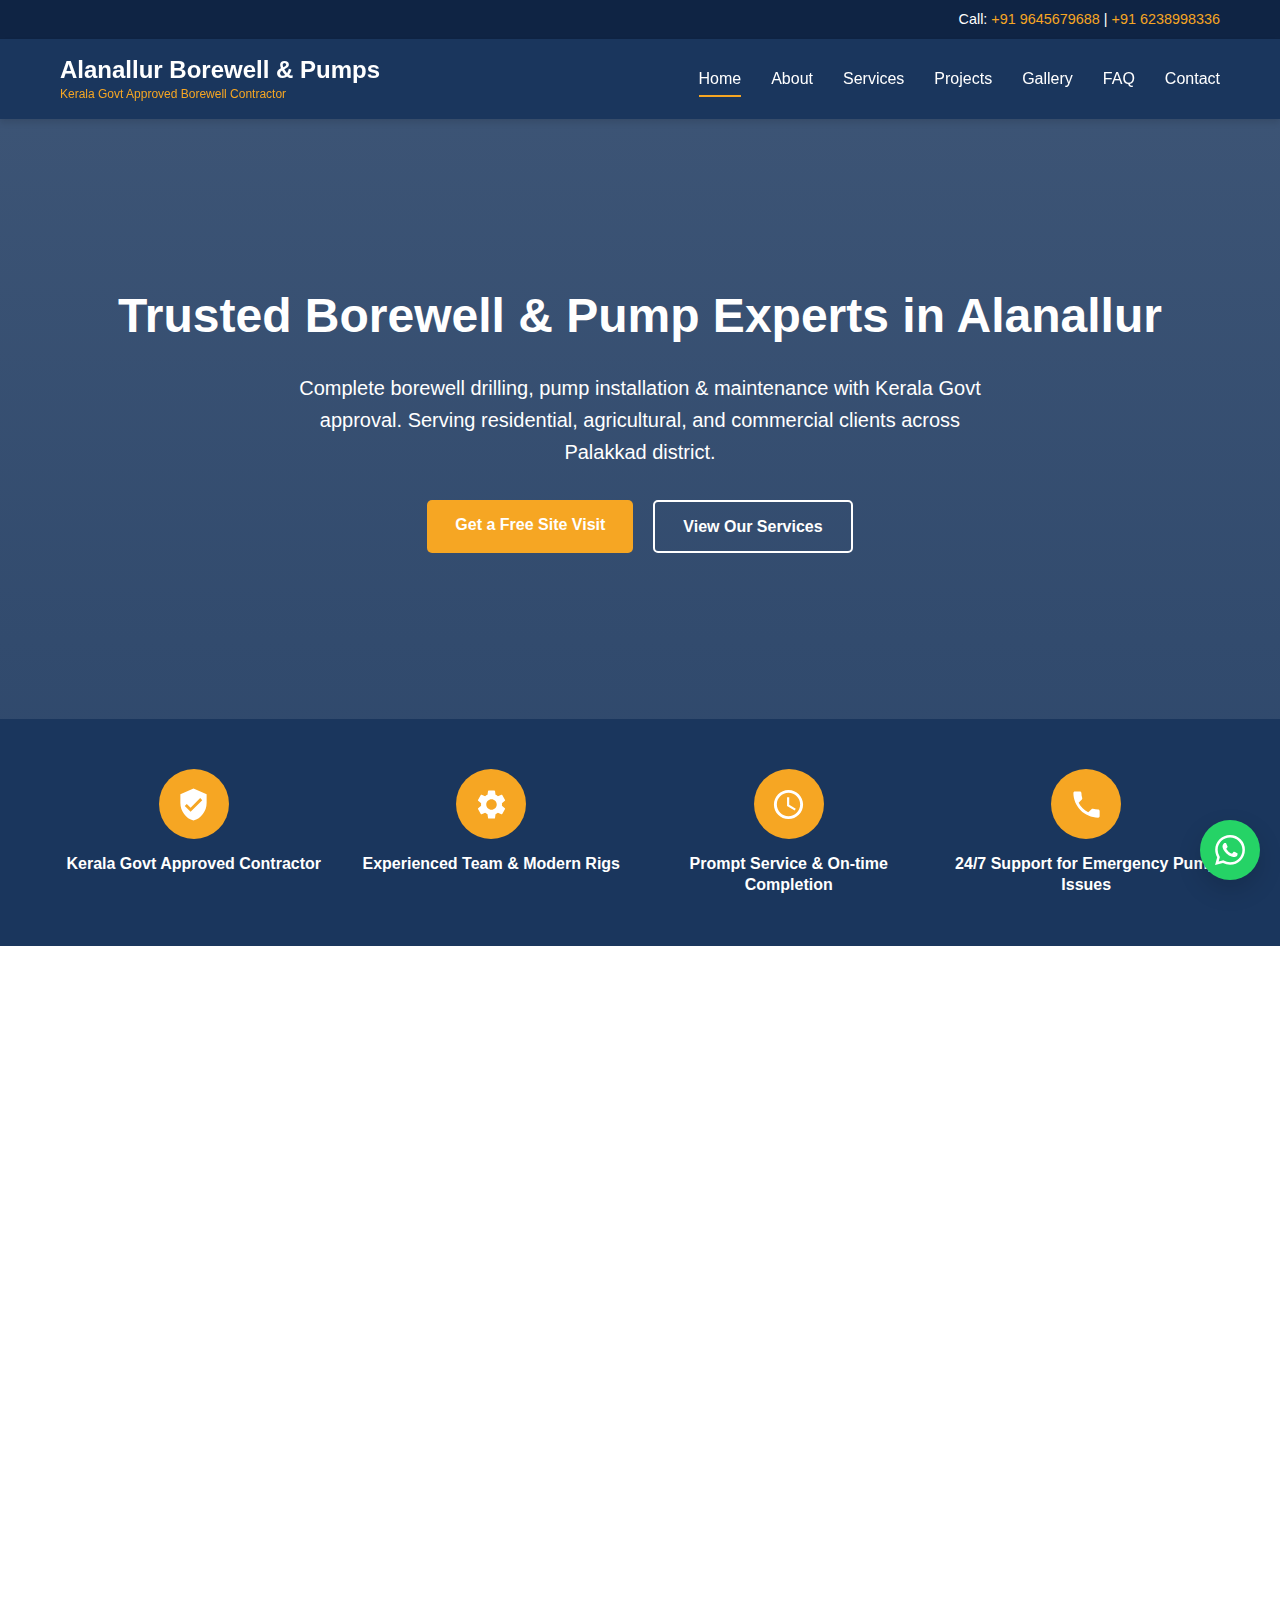
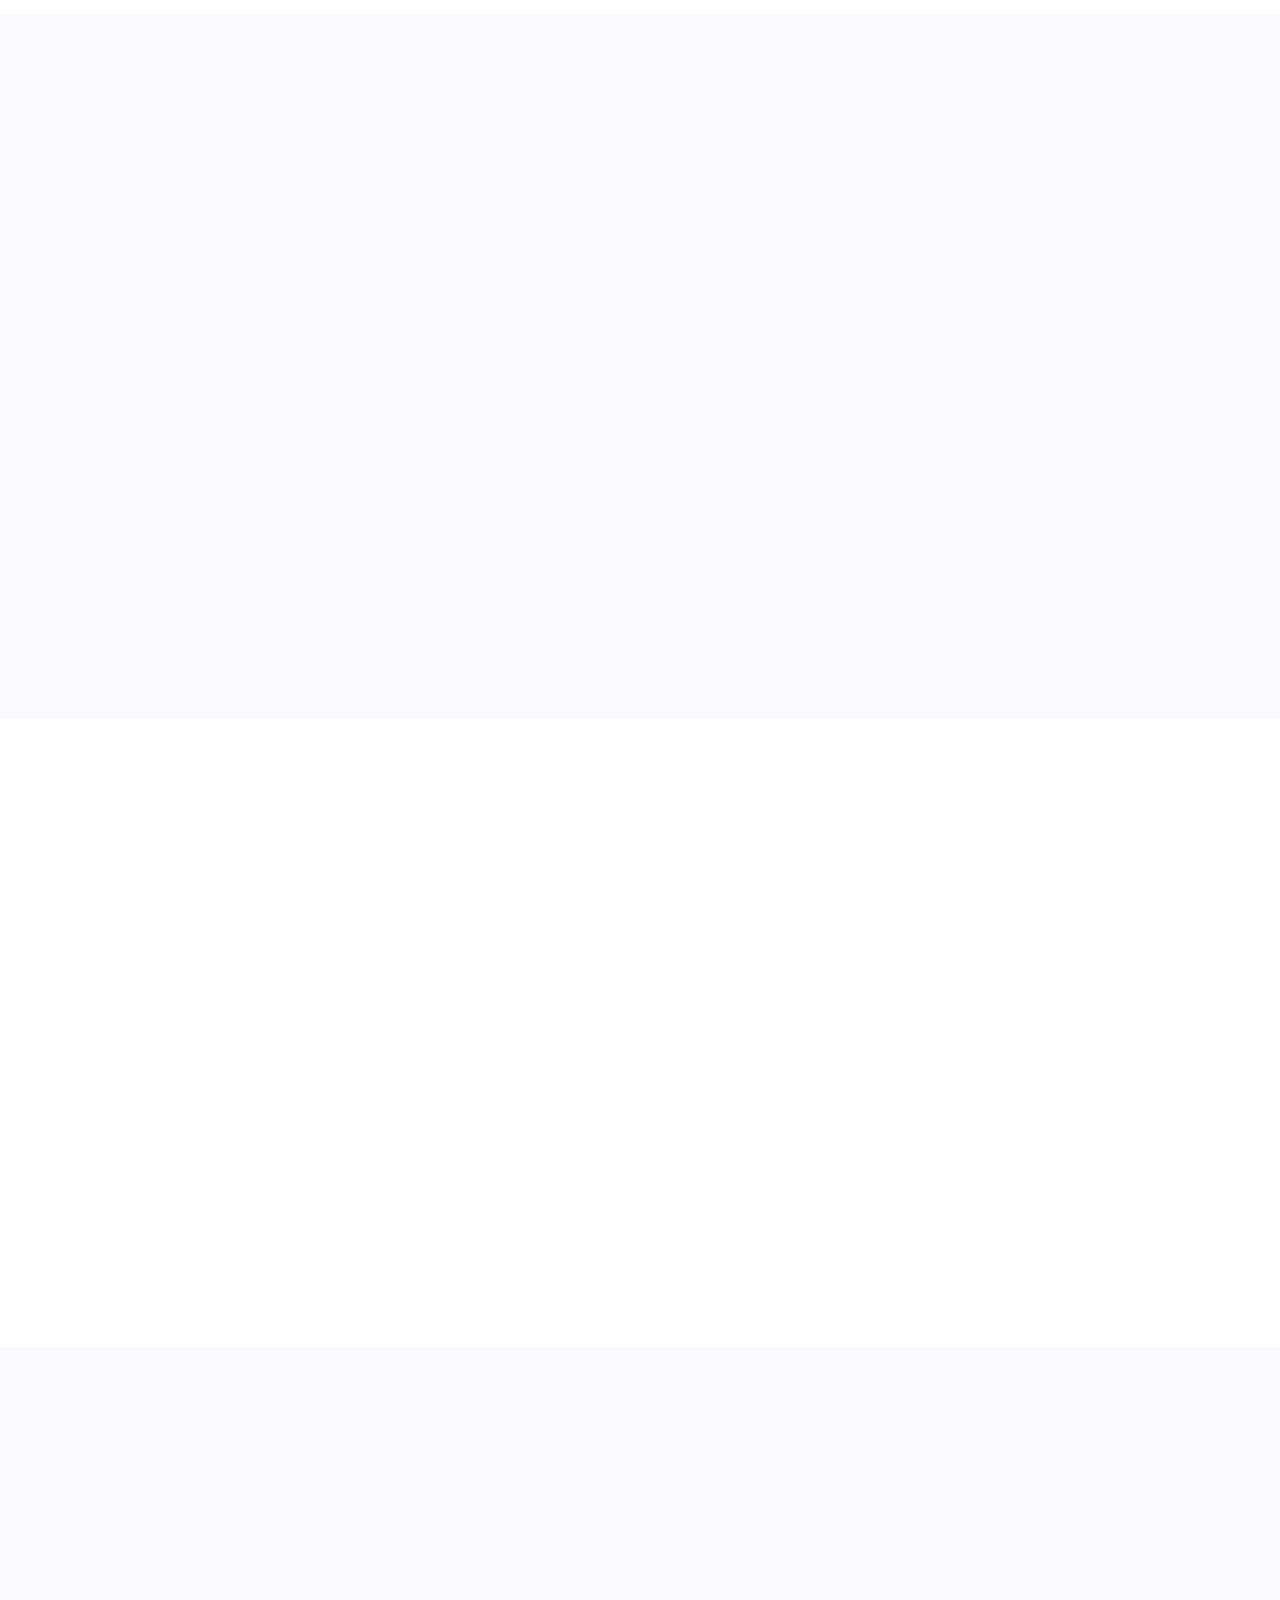
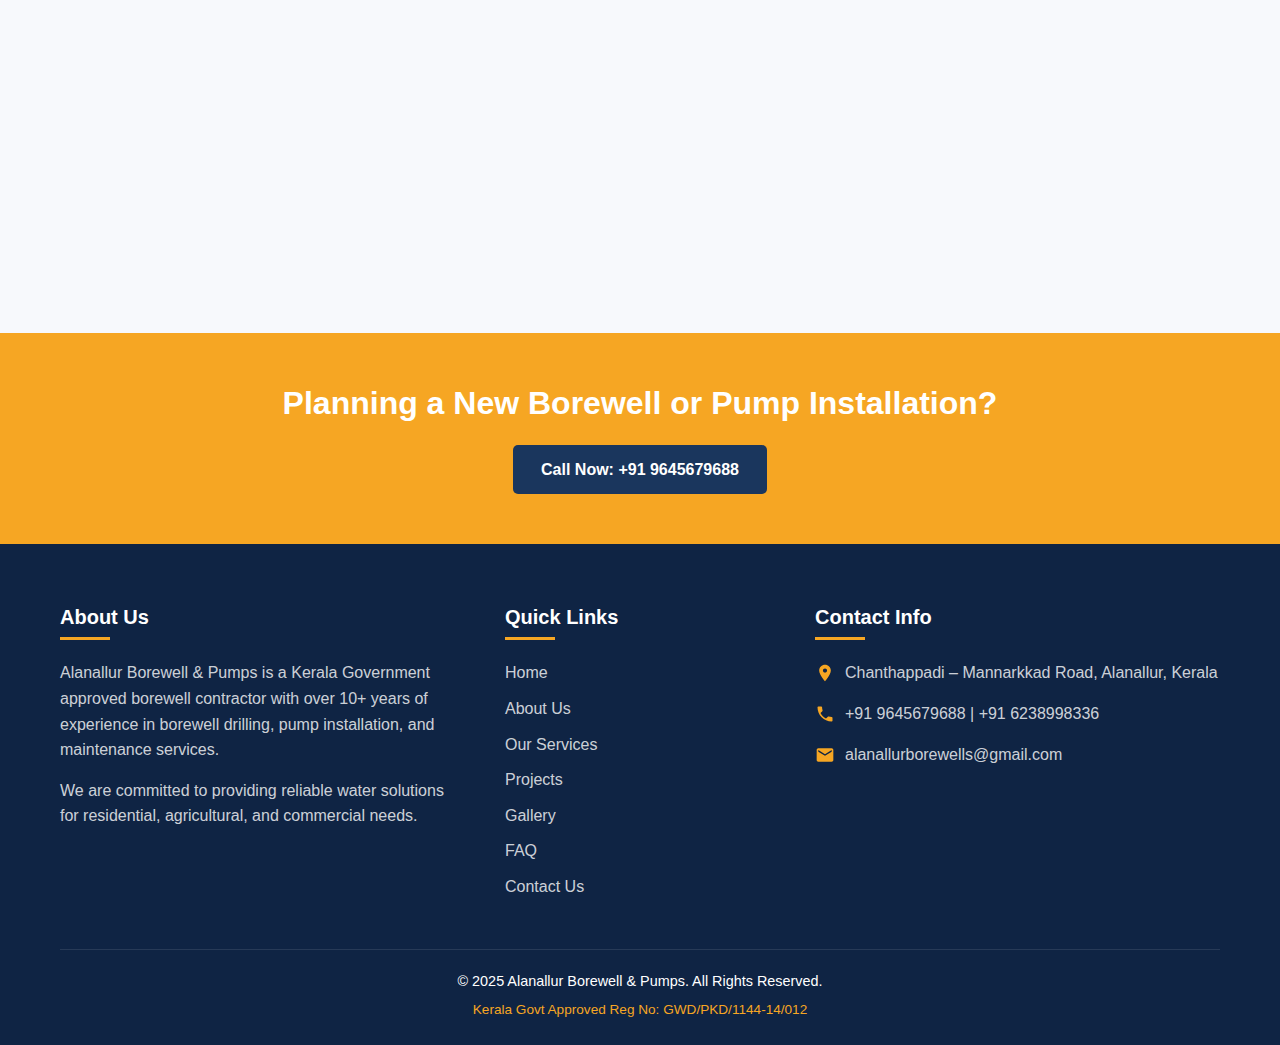
<file: index.html>
<!DOCTYPE html>
<html lang="en">
<head>
    <meta charset="UTF-8">
    <meta name="viewport" content="width=device-width, initial-scale=1.0">
    <meta name="google-site-verification" content="ABC123xyz..." />
    <title>Alanallur Borewell & Pumps | Trusted Borewell & Pump Experts in Alanallur, Kerala</title>
    <meta name="description" content="Kerala Govt Approved borewell drilling and pump installation services in Alanallur, Mannarkkad, Palakkad. Over 10+ years of experience in submersible pumps, motor repair, and maintenance.">
    <meta property="og:title" content="Alanallur Borewell & Pumps | Reliable Borewell Solutions">
    <meta property="og:description" content="Complete borewell drilling, pump installation & maintenance with Kerala Govt approval. Serving Alanallur, Mannarkkad, and Palakkad regions.">
    <meta property="og:type" content="website">
    <meta property="og:url" content="https://alanallurborewells.com">
    <link rel="stylesheet" href="styles.css">
</head>
<body>
    <!-- Top Bar -->
    <div class="top-bar">
        <div class="container">
            <span>Call: <a href="tel:+919645679688">+91 9645679688</a> | <a href="tel:+916238998336">+91 6238998336</a></span>
        </div>
    </div>

    <!-- Header -->
    <header>
        <div class="container">
            <div class="header-main">
                <div class="logo">
                    <h1>Alanallur Borewell & Pumps</h1>
                    <span>Kerala Govt Approved Borewell Contractor</span>
                </div>
                <nav class="nav-menu">
                    <a href="index.html" class="active">Home</a>
                    <a href="about.html">About</a>
                    <a href="services.html">Services</a>
                    <a href="projects.html">Projects</a>
                    <a href="gallery.html">Gallery</a>
                    <a href="faq.html">FAQ</a>
                    <a href="contact.html">Contact</a>
                </nav>
                <div class="hamburger">
                    <span></span>
                    <span></span>
                    <span></span>
                </div>
            </div>
        </div>
    </header>

    <!-- Hero Section -->
    <section class="hero">
        <div class="container">
            <h1 class="fade-in">Trusted Borewell & Pump Experts in Alanallur</h1>
            <p class="fade-in">Complete borewell drilling, pump installation & maintenance with Kerala Govt approval. Serving residential, agricultural, and commercial clients across Palakkad district.</p>
            <div class="hero-buttons fade-in">
                <a href="contact.html" class="btn btn-primary">Get a Free Site Visit</a>
                <a href="services.html" class="btn btn-secondary">View Our Services</a>
            </div>
        </div>
    </section>

    <!-- Highlights / Badges -->
    <section class="highlights">
        <div class="container">
            <div class="highlights-grid">
                <div class="highlight-item fade-in">
                    <div class="highlight-icon">
                        <svg viewBox="0 0 24 24"><path d="M12 1L3 5v6c0 5.55 3.84 10.74 9 12 5.16-1.26 9-6.45 9-12V5l-9-4zm-2 16l-4-4 1.41-1.41L10 14.17l6.59-6.59L18 9l-8 8z"/></svg>
                    </div>
                    <h4>Kerala Govt Approved Contractor</h4>
                </div>
                <div class="highlight-item fade-in">
                    <div class="highlight-icon">
                        <svg viewBox="0 0 24 24"><path d="M19.14 12.94c.04-.31.06-.63.06-.94 0-.31-.02-.63-.06-.94l2.03-1.58c.18-.14.23-.41.12-.61l-1.92-3.32c-.12-.22-.37-.29-.59-.22l-2.39.96c-.5-.38-1.03-.7-1.62-.94l-.36-2.54c-.04-.24-.24-.41-.48-.41h-3.84c-.24 0-.43.17-.47.41l-.36 2.54c-.59.24-1.13.57-1.62.94l-2.39-.96c-.22-.08-.47 0-.59.22L2.74 8.87c-.12.21-.08.47.12.61l2.03 1.58c-.04.31-.06.63-.06.94s.02.63.06.94l-2.03 1.58c-.18.14-.23.41-.12.61l1.92 3.32c.12.22.37.29.59.22l2.39-.96c.5.38 1.03.7 1.62.94l.36 2.54c.05.24.24.41.48.41h3.84c.24 0 .44-.17.47-.41l.36-2.54c.59-.24 1.13-.56 1.62-.94l2.39.96c.22.08.47 0 .59-.22l1.92-3.32c.12-.22.07-.47-.12-.61l-2.01-1.58zM12 15.6c-1.98 0-3.6-1.62-3.6-3.6s1.62-3.6 3.6-3.6 3.6 1.62 3.6 3.6-1.62 3.6-3.6 3.6z"/></svg>
                    </div>
                    <h4>Experienced Team & Modern Rigs</h4>
                </div>
                <div class="highlight-item fade-in">
                    <div class="highlight-icon">
                        <svg viewBox="0 0 24 24"><path d="M11.99 2C6.47 2 2 6.48 2 12s4.47 10 9.99 10C17.52 22 22 17.52 22 12S17.52 2 11.99 2zM12 20c-4.42 0-8-3.58-8-8s3.58-8 8-8 8 3.58 8 8-3.58 8-8 8zm.5-13H11v6l5.25 3.15.75-1.23-4.5-2.67z"/></svg>
                    </div>
                    <h4>Prompt Service & On-time Completion</h4>
                </div>
                <div class="highlight-item fade-in">
                    <div class="highlight-icon">
                        <svg viewBox="0 0 24 24"><path d="M6.62 10.79c1.44 2.83 3.76 5.14 6.59 6.59l2.2-2.2c.27-.27.67-.36 1.02-.24 1.12.37 2.33.57 3.57.57.55 0 1 .45 1 1V20c0 .55-.45 1-1 1-9.39 0-17-7.61-17-17 0-.55.45-1 1-1h3.5c.55 0 1 .45 1 1 0 1.25.2 2.45.57 3.57.11.35.03.74-.25 1.02l-2.2 2.2z"/></svg>
                    </div>
                    <h4>24/7 Support for Emergency Pump Issues</h4>
                </div>
            </div>
        </div>
    </section>

    <!-- Services Summary -->
    <section class="services-section">
        <div class="container">
            <div class="section-title fade-in">
                <h2>Our Services</h2>
                <p>Comprehensive borewell and pump solutions for all your water needs</p>
            </div>
            <div class="services-grid">
                <div class="service-card fade-in">
                    <div class="service-icon">
                        <svg viewBox="0 0 24 24"><path d="M12 2C6.48 2 2 6.48 2 12s4.48 10 10 10 10-4.48 10-10S17.52 2 12 2zm-1 17.93c-3.95-.49-7-3.85-7-7.93 0-.62.08-1.21.21-1.79L9 15v1c0 1.1.9 2 2 2v1.93zm6.9-2.54c-.26-.81-1-1.39-1.9-1.39h-1v-3c0-.55-.45-1-1-1H8v-2h2c.55 0 1-.45 1-1V7h2c1.1 0 2-.9 2-2v-.41c2.93 1.19 5 4.06 5 7.41 0 2.08-.8 3.97-2.1 5.39z"/></svg>
                    </div>
                    <h3>Borewell Drilling</h3>
                    <p>Professional drilling services for all soil types and depths using modern borewell rigs.</p>
                    <a href="services.html" class="btn btn-outline btn-small">Learn More</a>
                </div>
                <div class="service-card fade-in">
                    <div class="service-icon">
                        <svg viewBox="0 0 24 24"><path d="M17 16.99c-1.35 0-2.2.42-2.95.8-.65.33-1.18.6-2.05.6-.9 0-1.4-.25-2.05-.6-.75-.38-1.57-.8-2.95-.8s-2.2.42-2.95.8c-.65.33-1.17.6-2.05.6v1.95c1.35 0 2.2-.42 2.95-.8.65-.33 1.17-.6 2.05-.6s1.4.25 2.05.6c.75.38 1.57.8 2.95.8s2.2-.42 2.95-.8c.65-.33 1.18-.6 2.05-.6.9 0 1.4.25 2.05.6.75.38 1.58.8 2.95.8v-1.95c-.9 0-1.4-.25-2.05-.6-.75-.38-1.6-.8-2.95-.8zm0-4.45c-1.35 0-2.2.43-2.95.8-.65.32-1.18.6-2.05.6-.9 0-1.4-.25-2.05-.6-.75-.38-1.57-.8-2.95-.8s-2.2.43-2.95.8c-.65.32-1.17.6-2.05.6v1.95c1.35 0 2.2-.43 2.95-.8.65-.35 1.15-.6 2.05-.6s1.4.25 2.05.6c.75.38 1.57.8 2.95.8s2.2-.43 2.95-.8c.65-.35 1.15-.6 2.05-.6s1.4.25 2.05.6c.75.38 1.58.8 2.95.8v-1.95c-.9 0-1.4-.25-2.05-.6-.75-.38-1.6-.8-2.95-.8zm2.95-8.08c-.75-.38-1.58-.8-2.95-.8s-2.2.42-2.95.8c-.65.32-1.18.6-2.05.6-.9 0-1.4-.25-2.05-.6-.75-.37-1.57-.8-2.95-.8s-2.2.42-2.95.8c-.65.33-1.17.6-2.05.6v1.93c1.35 0 2.2-.43 2.95-.8.65-.33 1.17-.6 2.05-.6s1.4.25 2.05.6c.75.38 1.57.8 2.95.8s2.2-.43 2.95-.8c.65-.32 1.18-.6 2.05-.6.9 0 1.4.25 2.05.6.75.38 1.58.8 2.95.8V5.04c-.9 0-1.4-.25-2.05-.58zM17 8.09c-1.35 0-2.2.43-2.95.8-.65.35-1.15.6-2.05.6s-1.4-.25-2.05-.6c-.75-.38-1.57-.8-2.95-.8s-2.2.43-2.95.8c-.65.35-1.15.6-2.05.6v1.95c1.35 0 2.2-.43 2.95-.8.65-.32 1.18-.6 2.05-.6s1.4.25 2.05.6c.75.38 1.57.8 2.95.8s2.2-.43 2.95-.8c.65-.32 1.18-.6 2.05-.6.9 0 1.4.25 2.05.6.75.38 1.58.8 2.95.8V8.64c-.9 0-1.4-.25-2.05-.6-.75-.38-1.6-.75-2.95-.75z"/></svg>
                    </div>
                    <h3>Pump Installation</h3>
                    <p>Expert installation of submersible, openwell, and monoblock pumps with proper fittings.</p>
                    <a href="services.html" class="btn btn-outline btn-small">Learn More</a>
                </div>
                <div class="service-card fade-in">
                    <div class="service-icon">
                        <svg viewBox="0 0 24 24"><path d="M22.7 19l-9.1-9.1c.9-2.3.4-5-1.5-6.9-2-2-5-2.4-7.4-1.3L9 6 6 9 1.6 4.7C.4 7.1.9 10.1 2.9 12.1c1.9 1.9 4.6 2.4 6.9 1.5l9.1 9.1c.4.4 1 .4 1.4 0l2.3-2.3c.5-.4.5-1.1.1-1.4z"/></svg>
                    </div>
                    <h3>Repair & Maintenance</h3>
                    <p>Motor rewinding, pump repair, and annual maintenance contracts for worry-free operation.</p>
                    <a href="services.html" class="btn btn-outline btn-small">Learn More</a>
                </div>
            </div>
        </div>
    </section>

    <!-- Why Choose Us -->
    <section class="why-section bg-light">
        <div class="container">
            <div class="section-title fade-in">
                <h2>Why Choose Us</h2>
                <p>Your trusted partner for all borewell and pump needs in Kerala</p>
            </div>
            <div class="why-grid">
                <div class="why-card fade-in">
                    <h4>Govt Approved & Compliant</h4>
                    <p>Registered with Kerala Ground Water Department (Reg No: GWD/PKD/1144-14/012). All work follows state regulations.</p>
                </div>
                <div class="why-card fade-in">
                    <h4>Accurate Site Study</h4>
                    <p>We conduct thorough site surveys and water yield assessments before drilling, ensuring optimal borewell placement.</p>
                </div>
                <div class="why-card fade-in">
                    <h4>Quality Materials</h4>
                    <p>We use only premium casing pipes, cables, and fittings that ensure long-lasting performance and durability.</p>
                </div>
                <div class="why-card fade-in">
                    <h4>Safe Drilling Practices</h4>
                    <p>Our experienced operators follow strict safety protocols and use modern equipment for every project.</p>
                </div>
                <div class="why-card fade-in">
                    <h4>Transparent Pricing</h4>
                    <p>No hidden costs. We provide detailed quotations upfront so you know exactly what you're paying for.</p>
                </div>
                <div class="why-card fade-in">
                    <h4>After-Sales Support</h4>
                    <p>24/7 emergency support and annual maintenance contracts to keep your pump running smoothly.</p>
                </div>
            </div>
        </div>
    </section>

    <!-- Service Areas -->
    <section class="areas-section">
        <div class="container">
            <div class="section-title fade-in">
                <h2>Areas We Serve</h2>
                <p>Providing reliable borewell and pump services across Palakkad district</p>
            </div>
            <div class="areas-content fade-in">
                <div class="areas-map">
                    <iframe src="https://www.google.com/maps/embed?pb=!1m18!1m12!1m3!1d62593.94936817!2d76.45!3d10.92!2m3!1f0!2f0!3f0!3m2!1i1024!2i768!4f13.1!3m3!1m2!1s0x3ba7d5e4d5b5d5d5%3A0x0!2sAlanallur%2C%20Kerala!5e0!3m2!1sen!2sin!4v1620000000000!5m2!1sen!2sin" loading="lazy"></iframe>
                </div>
                <div class="areas-list">
                    <h3>Service Locations</h3>
                    <p>We provide borewell drilling and pump services in the following areas:</p>
                    <ul>
                        <li>Alanallur</li>
                        <li>Mannarkkad</li>
                        <li>Palakkad Town</li>
                        <li>Ottapalam</li>
                        <li>Pattambi</li>
                        <li>Perinthalmanna</li>
                        <li>Sreekrishnapuram</li>
                        <li>Koppam</li>
                        <li>Kulukkallur</li>
                        <li>Thrithala</li>
                    </ul>
                </div>
            </div>
        </div>
    </section>

    <!-- Testimonials -->
    <section class="testimonials-section bg-light">
        <div class="container">
            <div class="section-title fade-in">
                <h2>What Our Customers Say</h2>
                <p>Trusted by hundreds of satisfied customers across Kerala</p>
            </div>
            <div class="testimonials-grid">
                <div class="testimonial-card fade-in">
                    <p>"Excellent work on our household borewell. The team was professional, completed the work on time, and the water yield is excellent. Highly recommend their services!"</p>
                    <div class="testimonial-author">
                        <div class="author-avatar">R</div>
                        <div class="author-info">
                            <h5>Ramesh Menon</h5>
                            <span>Mannarkkad</span>
                        </div>
                    </div>
                </div>
                <div class="testimonial-card fade-in">
                    <p>"Got our farm borewell done by Alanallur Borewell & Pumps. Satheesh and team did an amazing job. The pump installation was perfect and they provided great after-service support."</p>
                    <div class="testimonial-author">
                        <div class="author-avatar">S</div>
                        <div class="author-info">
                            <h5>Suresh Kumar</h5>
                            <span>Alanallur</span>
                        </div>
                    </div>
                </div>
                <div class="testimonial-card fade-in">
                    <p>"Very satisfied with the motor repair service. They came quickly when our pump failed and fixed it the same day. Professional team with reasonable pricing."</p>
                    <div class="testimonial-author">
                        <div class="author-avatar">A</div>
                        <div class="author-info">
                            <h5>Aisha Beevi</h5>
                            <span>Palakkad</span>
                        </div>
                    </div>
                </div>
            </div>
        </div>
    </section>

    <!-- CTA Strip -->
    <section class="cta-strip">
        <div class="container">
            <h2>Planning a New Borewell or Pump Installation?</h2>
            <a href="tel:+919645679688" class="btn">Call Now: +91 9645679688</a>
        </div>
    </section>

    <!-- Footer -->
    <footer>
        <div class="container">
            <div class="footer-grid">
                <div class="footer-section">
                    <h4>About Us</h4>
                    <p>Alanallur Borewell & Pumps is a Kerala Government approved borewell contractor with over 10+ years of experience in borewell drilling, pump installation, and maintenance services.</p>
                    <p>We are committed to providing reliable water solutions for residential, agricultural, and commercial needs.</p>
                </div>
                <div class="footer-section">
                    <h4>Quick Links</h4>
                    <ul>
                        <li><a href="index.html">Home</a></li>
                        <li><a href="about.html">About Us</a></li>
                        <li><a href="services.html">Our Services</a></li>
                        <li><a href="projects.html">Projects</a></li>
                        <li><a href="gallery.html">Gallery</a></li>
                        <li><a href="faq.html">FAQ</a></li>
                        <li><a href="contact.html">Contact Us</a></li>
                    </ul>
                </div>
                <div class="footer-section">
                    <h4>Contact Info</h4>
                    <div class="footer-contact-item">
                        <svg viewBox="0 0 24 24"><path d="M12 2C8.13 2 5 5.13 5 9c0 5.25 7 13 7 13s7-7.75 7-13c0-3.87-3.13-7-7-7zm0 9.5c-1.38 0-2.5-1.12-2.5-2.5s1.12-2.5 2.5-2.5 2.5 1.12 2.5 2.5-1.12 2.5-2.5 2.5z"/></svg>
                        <span>Chanthappadi – Mannarkkad Road, Alanallur, Kerala</span>
                    </div>
                    <div class="footer-contact-item">
                        <svg viewBox="0 0 24 24"><path d="M6.62 10.79c1.44 2.83 3.76 5.14 6.59 6.59l2.2-2.2c.27-.27.67-.36 1.02-.24 1.12.37 2.33.57 3.57.57.55 0 1 .45 1 1V20c0 .55-.45 1-1 1-9.39 0-17-7.61-17-17 0-.55.45-1 1-1h3.5c.55 0 1 .45 1 1 0 1.25.2 2.45.57 3.57.11.35.03.74-.25 1.02l-2.2 2.2z"/></svg>
                        <span><a href="tel:+919645679688">+91 9645679688</a> | <a href="tel:+916238998336">+91 6238998336</a></span>
                    </div>
                    <div class="footer-contact-item">
                        <svg viewBox="0 0 24 24"><path d="M20 4H4c-1.1 0-1.99.9-1.99 2L2 18c0 1.1.9 2 2 2h16c1.1 0 2-.9 2-2V6c0-1.1-.9-2-2-2zm0 4l-8 5-8-5V6l8 5 8-5v2z"/></svg>
                        <span><a href="mailto:alanallurborewells@gmail.com">alanallurborewells@gmail.com</a></span>
                    </div>
                </div>
            </div>
            <div class="footer-bottom">
                <p>&copy; 2025 Alanallur Borewell & Pumps. All Rights Reserved.</p>
                <p class="reg-no">Kerala Govt Approved Reg No: GWD/PKD/1144-14/012</p>
            </div>
        </div>
    </footer>

    <!-- Floating WhatsApp Button -->
    <a href="https://wa.me/919645679688" class="floating-btn" target="_blank" rel="noopener">
        <svg viewBox="0 0 24 24"><path d="M17.472 14.382c-.297-.149-1.758-.867-2.03-.967-.273-.099-.471-.148-.67.15-.197.297-.767.966-.94 1.164-.173.199-.347.223-.644.075-.297-.15-1.255-.463-2.39-1.475-.883-.788-1.48-1.761-1.653-2.059-.173-.297-.018-.458.13-.606.134-.133.298-.347.446-.52.149-.174.198-.298.298-.497.099-.198.05-.371-.025-.52-.075-.149-.669-1.612-.916-2.207-.242-.579-.487-.5-.669-.51-.173-.008-.371-.01-.57-.01-.198 0-.52.074-.792.372-.272.297-1.04 1.016-1.04 2.479 0 1.462 1.065 2.875 1.213 3.074.149.198 2.096 3.2 5.077 4.487.709.306 1.262.489 1.694.625.712.227 1.36.195 1.871.118.571-.085 1.758-.719 2.006-1.413.248-.694.248-1.289.173-1.413-.074-.124-.272-.198-.57-.347m-5.421 7.403h-.004a9.87 9.87 0 01-5.031-1.378l-.361-.214-3.741.982.998-3.648-.235-.374a9.86 9.86 0 01-1.51-5.26c.001-5.45 4.436-9.884 9.888-9.884 2.64 0 5.122 1.03 6.988 2.898a9.825 9.825 0 012.893 6.994c-.003 5.45-4.437 9.884-9.885 9.884m8.413-18.297A11.815 11.815 0 0012.05 0C5.495 0 .16 5.335.157 11.892c0 2.096.547 4.142 1.588 5.945L.057 24l6.305-1.654a11.882 11.882 0 005.683 1.448h.005c6.554 0 11.89-5.335 11.893-11.893a11.821 11.821 0 00-3.48-8.413z"/></svg>
    </a>

    <script src="script.js"></script>
</body>
</html>
</file>
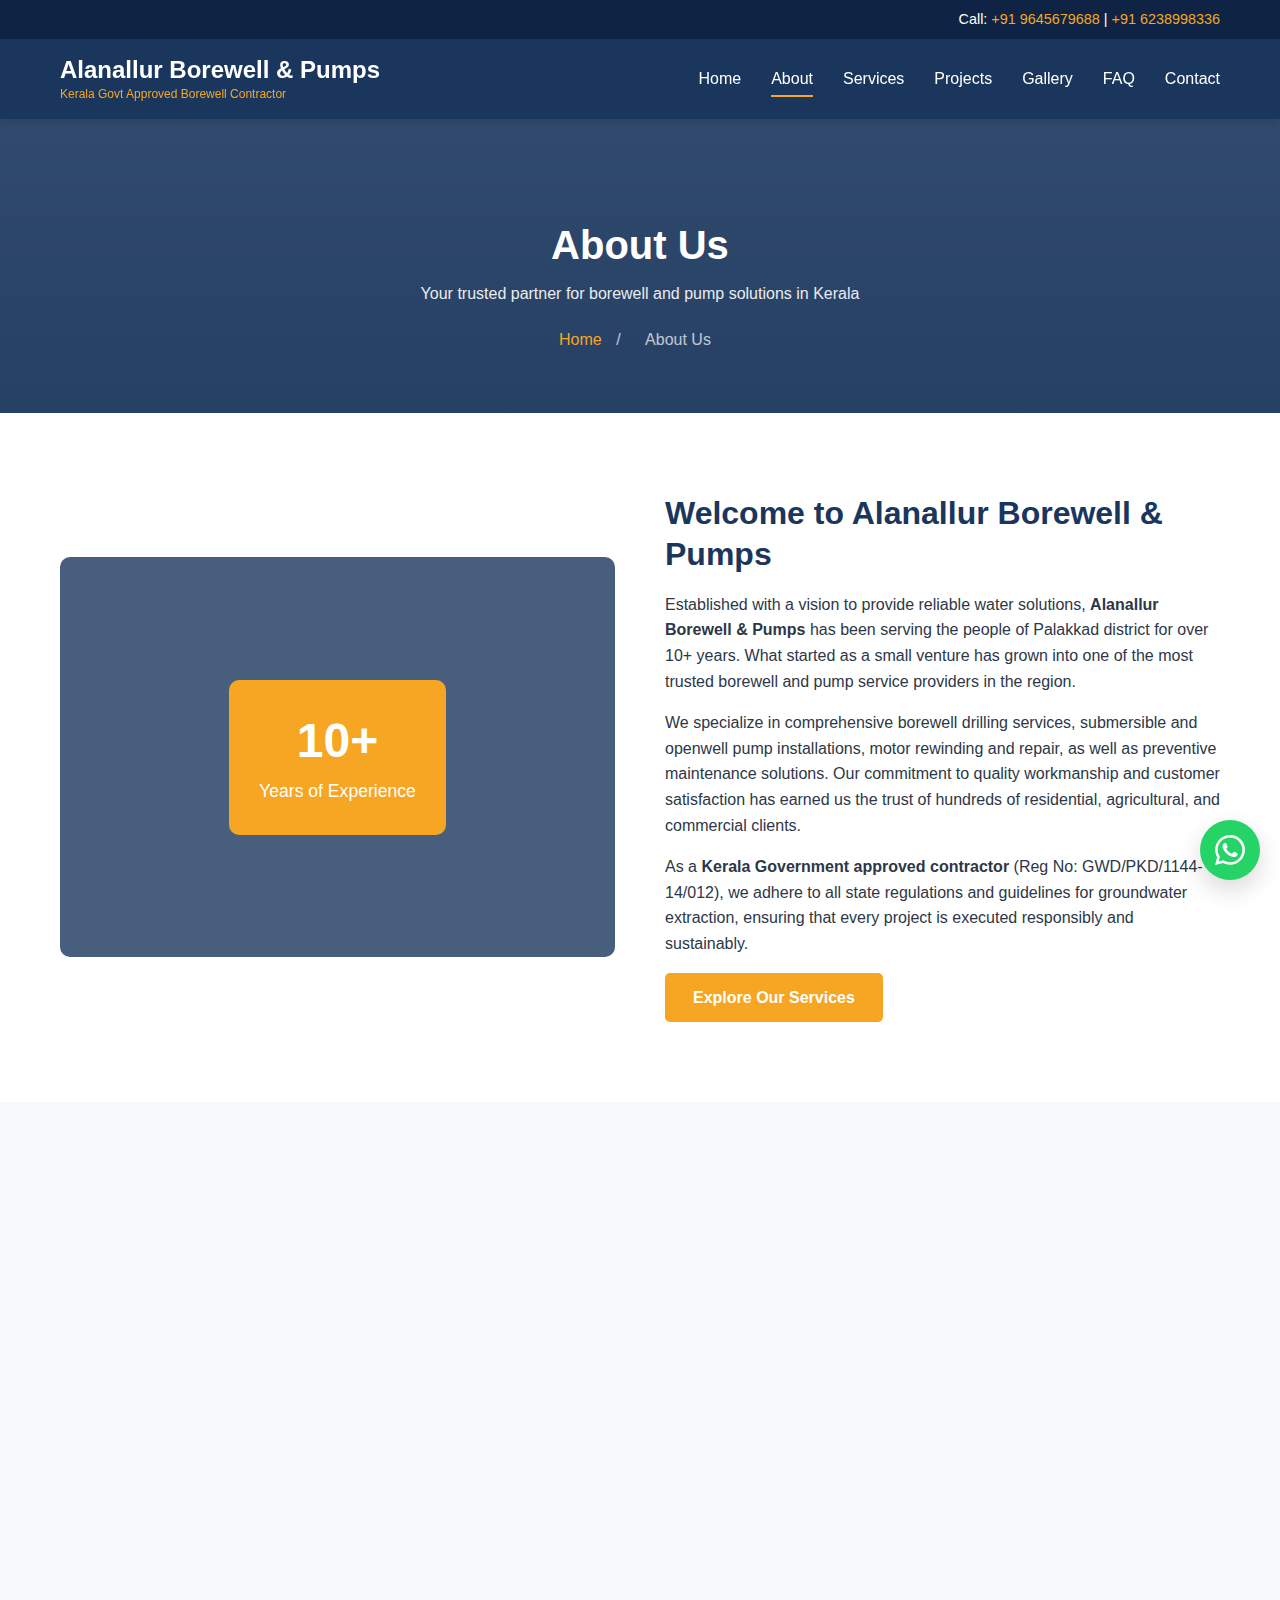
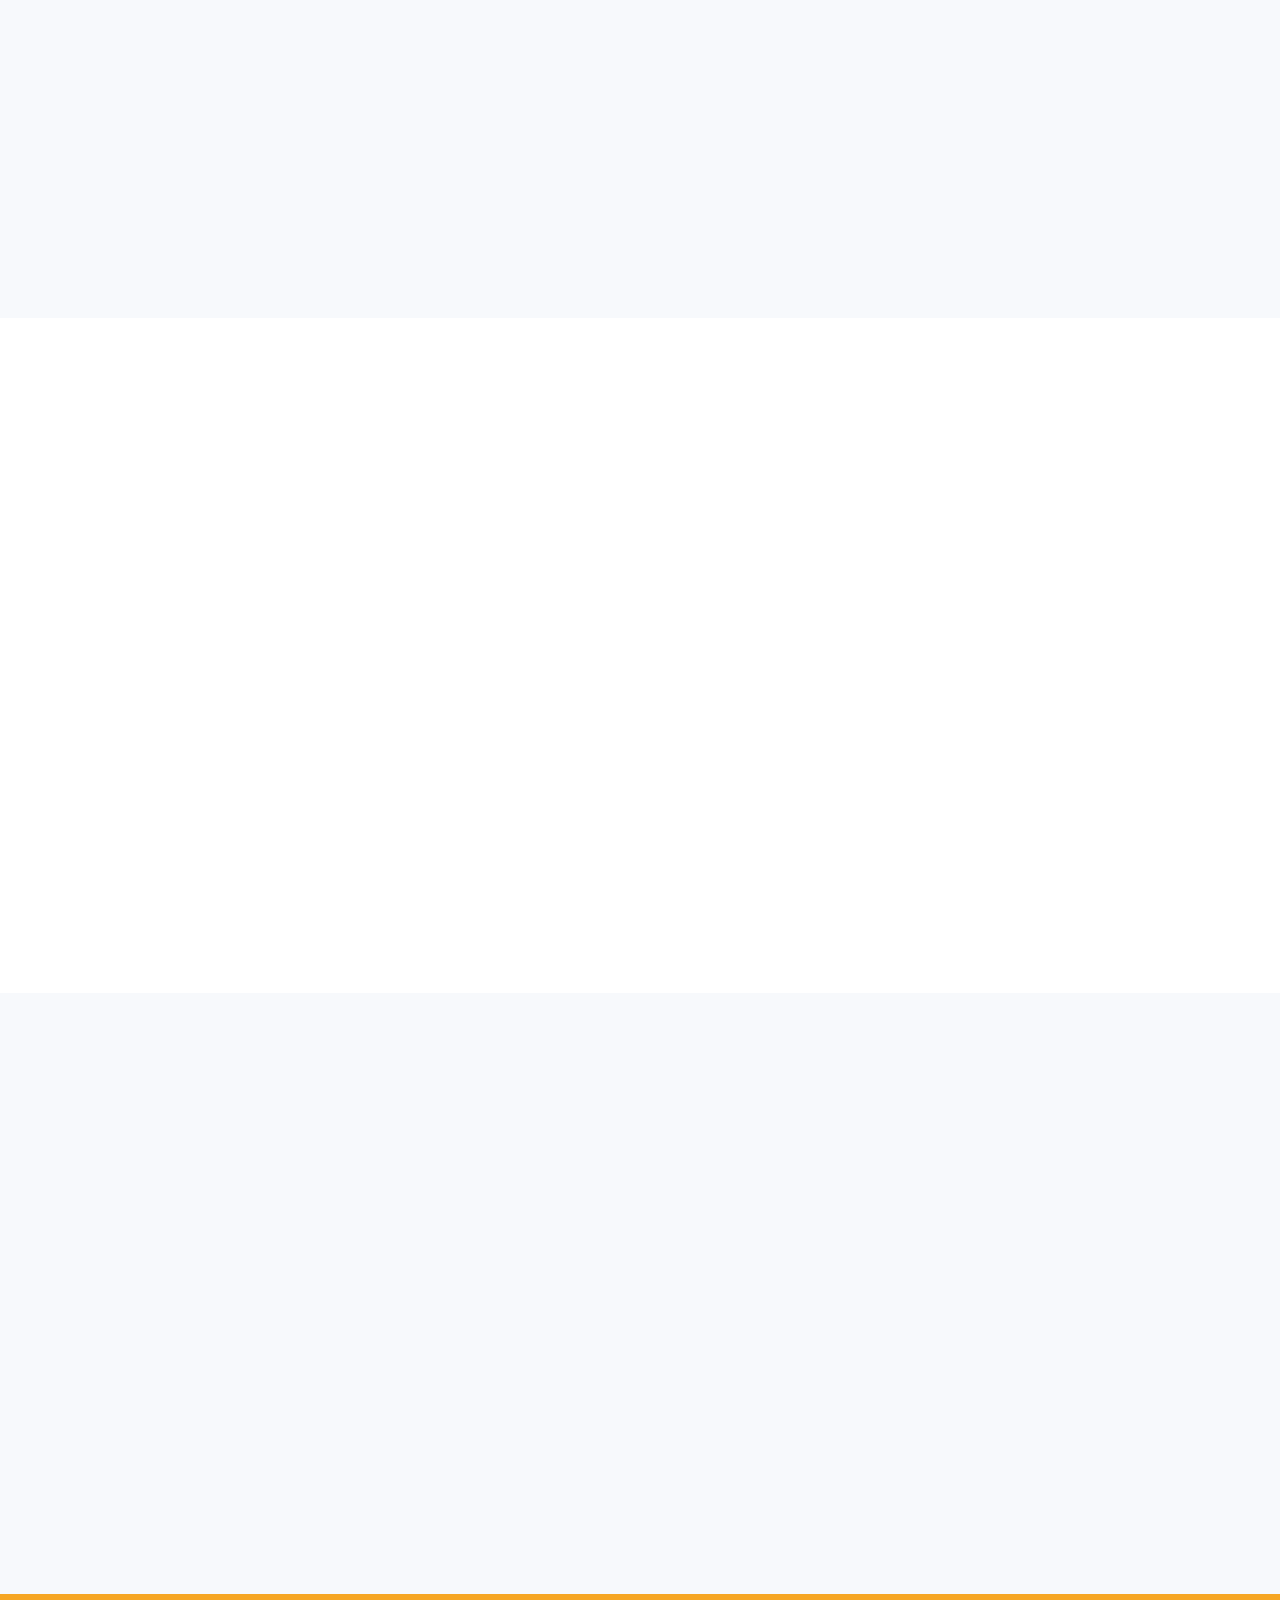
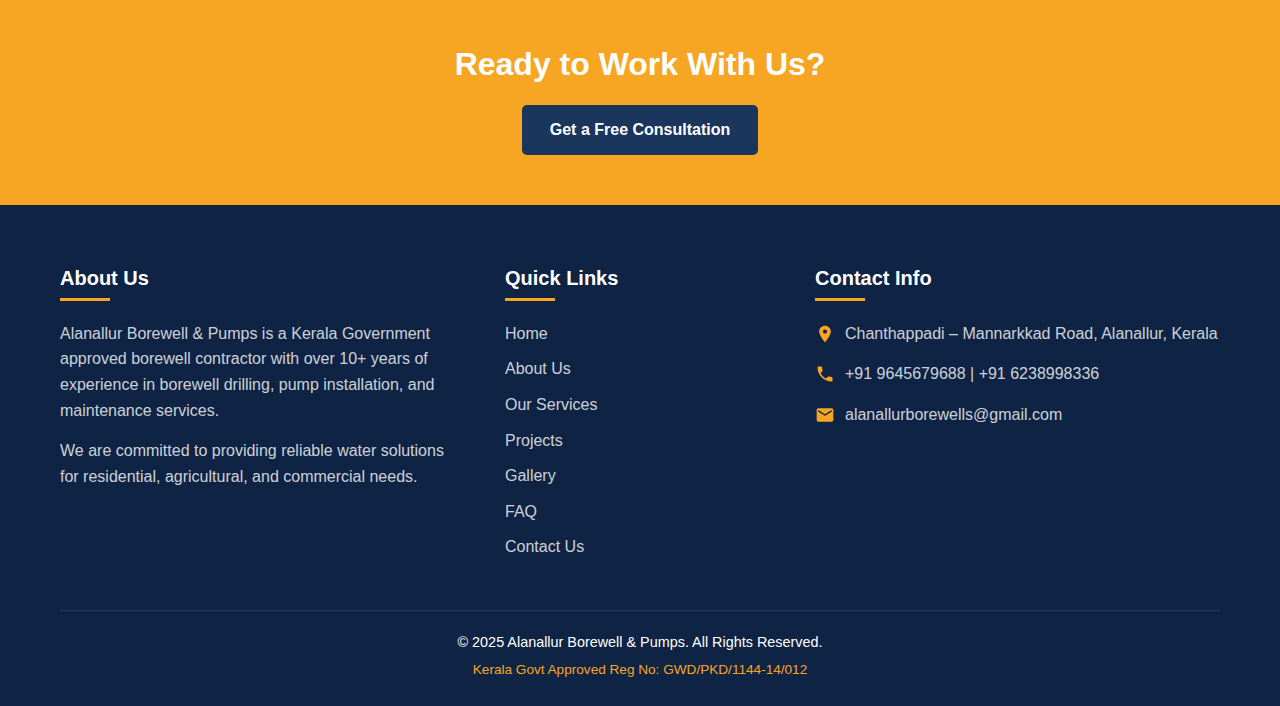
<file: about.html>
<!DOCTYPE html>
<html lang="en">
<head>
    <meta charset="UTF-8">
    <meta name="viewport" content="width=device-width, initial-scale=1.0">
    <title>About Us | Alanallur Borewell & Pumps - Kerala Govt Approved Contractor</title>
    <meta name="description" content="Learn about Alanallur Borewell & Pumps - Over 10+ years of experience in borewell drilling and pump services. Meet owner Satheesh and our expert team.">
    <meta property="og:title" content="About Alanallur Borewell & Pumps">
    <meta property="og:description" content="Kerala Government approved borewell contractor with over 10+ years of experience in drilling and pump installation.">
    <meta property="og:type" content="website">
    <link rel="stylesheet" href="styles.css">
</head>
<body>
    <!-- Top Bar -->
    <div class="top-bar">
        <div class="container">
            <span>Call: <a href="tel:+919645679688">+91 9645679688</a> | <a href="tel:+916238998336">+91 6238998336</a></span>
        </div>
    </div>

    <!-- Header -->
    <header>
        <div class="container">
            <div class="header-main">
                <div class="logo">
                    <h1>Alanallur Borewell & Pumps</h1>
                    <span>Kerala Govt Approved Borewell Contractor</span>
                </div>
                <nav class="nav-menu">
                    <a href="index.html">Home</a>
                    <a href="about.html" class="active">About</a>
                    <a href="services.html">Services</a>
                    <a href="projects.html">Projects</a>
                    <a href="gallery.html">Gallery</a>
                    <a href="faq.html">FAQ</a>
                    <a href="contact.html">Contact</a>
                </nav>
                <div class="hamburger">
                    <span></span>
                    <span></span>
                    <span></span>
                </div>
            </div>
        </div>
    </header>

    <!-- Page Header -->
    <section class="page-header">
        <div class="container">
            <h1>About Us</h1>
            <p>Your trusted partner for borewell and pump solutions in Kerala</p>
            <div class="breadcrumb">
                <a href="index.html">Home</a>
                <span>/</span>
                <span>About Us</span>
            </div>
        </div>
    </section>

    <!-- Company Introduction -->
    <section class="about-intro-section">
        <div class="container">
            <div class="about-intro fade-in">
                <div class="about-image">
                    <div class="experience-badge">
                        <h3>10+</h3>
                        <p>Years of Experience</p>
                    </div>
                </div>
                <div class="about-content">
                    <h2>Welcome to Alanallur Borewell & Pumps</h2>
                    <p>Established with a vision to provide reliable water solutions, <strong>Alanallur Borewell & Pumps</strong> has been serving the people of Palakkad district for over 10+ years. What started as a small venture has grown into one of the most trusted borewell and pump service providers in the region.</p>
                    <p>We specialize in comprehensive borewell drilling services, submersible and openwell pump installations, motor rewinding and repair, as well as preventive maintenance solutions. Our commitment to quality workmanship and customer satisfaction has earned us the trust of hundreds of residential, agricultural, and commercial clients.</p>
                    <p>As a <strong>Kerala Government approved contractor</strong> (Reg No: GWD/PKD/1144-14/012), we adhere to all state regulations and guidelines for groundwater extraction, ensuring that every project is executed responsibly and sustainably.</p>
                    <a href="services.html" class="btn btn-primary">Explore Our Services</a>
                </div>
            </div>
        </div>
    </section>

    <!-- Owner / Team -->
    <section class="team-section bg-light">
        <div class="container">
            <div class="section-title fade-in">
                <h2>Meet Our Team</h2>
                <p>Dedicated professionals committed to delivering excellence</p>
            </div>
            <div class="about-content" style="text-align: center; max-width: 800px; margin: 0 auto 40px;">
                <p class="fade-in">Under the leadership of <strong>Satheesh</strong>, our founder and owner, Alanallur Borewell & Pumps has built a reputation for reliability, quality, and customer-first service. Satheesh brings years of hands-on experience in borewell drilling and pump systems, personally overseeing every project to ensure the highest standards are maintained.</p>
            </div>
            <div class="team-grid">
                <div class="team-card fade-in">
                    <div class="team-icon">
                        <svg viewBox="0 0 24 24"><path d="M19.14 12.94c.04-.31.06-.63.06-.94 0-.31-.02-.63-.06-.94l2.03-1.58c.18-.14.23-.41.12-.61l-1.92-3.32c-.12-.22-.37-.29-.59-.22l-2.39.96c-.5-.38-1.03-.7-1.62-.94l-.36-2.54c-.04-.24-.24-.41-.48-.41h-3.84c-.24 0-.43.17-.47.41l-.36 2.54c-.59.24-1.13.57-1.62.94l-2.39-.96c-.22-.08-.47 0-.59.22L2.74 8.87c-.12.21-.08.47.12.61l2.03 1.58c-.04.31-.06.63-.06.94s.02.63.06.94l-2.03 1.58c-.18.14-.23.41-.12.61l1.92 3.32c.12.22.37.29.59.22l2.39-.96c.5.38 1.03.7 1.62.94l.36 2.54c.05.24.24.41.48.41h3.84c.24 0 .44-.17.47-.41l.36-2.54c.59-.24 1.13-.56 1.62-.94l2.39.96c.22.08.47 0 .59-.22l1.92-3.32c.12-.22.07-.47-.12-.61l-2.01-1.58zM12 15.6c-1.98 0-3.6-1.62-3.6-3.6s1.62-3.6 3.6-3.6 3.6 1.62 3.6 3.6-1.62 3.6-3.6 3.6z"/></svg>
                    </div>
                    <h3>Drilling Operators</h3>
                    <p>Our skilled drilling operators have extensive experience handling various soil conditions and rock formations. They operate modern borewell rigs with precision and safety.</p>
                </div>
                <div class="team-card fade-in">
                    <div class="team-icon">
                        <svg viewBox="0 0 24 24"><path d="M17 16.99c-1.35 0-2.2.42-2.95.8-.65.33-1.18.6-2.05.6-.9 0-1.4-.25-2.05-.6-.75-.38-1.57-.8-2.95-.8s-2.2.42-2.95.8c-.65.33-1.17.6-2.05.6v1.95c1.35 0 2.2-.42 2.95-.8.65-.33 1.17-.6 2.05-.6s1.4.25 2.05.6c.75.38 1.57.8 2.95.8s2.2-.42 2.95-.8c.65-.33 1.18-.6 2.05-.6.9 0 1.4.25 2.05.6.75.38 1.58.8 2.95.8v-1.95c-.9 0-1.4-.25-2.05-.6-.75-.38-1.6-.8-2.95-.8z"/><path d="M17 12.54c-1.35 0-2.2.43-2.95.8-.65.32-1.18.6-2.05.6-.9 0-1.4-.25-2.05-.6-.75-.38-1.57-.8-2.95-.8s-2.2.43-2.95.8c-.65.32-1.17.6-2.05.6v1.95c1.35 0 2.2-.43 2.95-.8.65-.35 1.15-.6 2.05-.6s1.4.25 2.05.6c.75.38 1.57.8 2.95.8s2.2-.43 2.95-.8c.65-.35 1.15-.6 2.05-.6s1.4.25 2.05.6c.75.38 1.58.8 2.95.8v-1.95c-.9 0-1.4-.25-2.05-.6-.75-.38-1.6-.8-2.95-.8zM17 8.09c-1.35 0-2.2.43-2.95.8-.65.35-1.15.6-2.05.6s-1.4-.25-2.05-.6c-.75-.38-1.57-.8-2.95-.8s-2.2.43-2.95.8c-.65.35-1.15.6-2.05.6v1.95c1.35 0 2.2-.43 2.95-.8.65-.32 1.18-.6 2.05-.6s1.4.25 2.05.6c.75.38 1.57.8 2.95.8s2.2-.43 2.95-.8c.65-.32 1.18-.6 2.05-.6.9 0 1.4.25 2.05.6.75.38 1.58.8 2.95.8V8.64c-.9 0-1.4-.25-2.05-.6-.75-.38-1.6-.75-2.95-.75z"/></svg>
                    </div>
                    <h3>Pump Technicians</h3>
                    <p>Expert technicians specializing in pump installation, motor rewinding, and electrical panel fitting. They ensure optimal performance of your water systems.</p>
                </div>
                <div class="team-card fade-in">
                    <div class="team-icon">
                        <svg viewBox="0 0 24 24"><path d="M22.7 19l-9.1-9.1c.9-2.3.4-5-1.5-6.9-2-2-5-2.4-7.4-1.3L9 6 6 9 1.6 4.7C.4 7.1.9 10.1 2.9 12.1c1.9 1.9 4.6 2.4 6.9 1.5l9.1 9.1c.4.4 1 .4 1.4 0l2.3-2.3c.5-.4.5-1.1.1-1.4z"/></svg>
                    </div>
                    <h3>Support & Maintenance</h3>
                    <p>Dedicated support team available for regular maintenance, emergency repairs, and customer assistance. We ensure your systems run smoothly year-round.</p>
                </div>
            </div>
        </div>
    </section>

    <!-- Our Values -->
    <section class="values-section">
        <div class="container">
            <div class="section-title fade-in">
                <h2>Our Values</h2>
                <p>The principles that guide everything we do</p>
            </div>
            <div class="values-grid">
                <div class="value-card fade-in">
                    <div class="value-icon">
                        <svg viewBox="0 0 24 24"><path d="M12 1L3 5v6c0 5.55 3.84 10.74 9 12 5.16-1.26 9-6.45 9-12V5l-9-4zm-2 16l-4-4 1.41-1.41L10 14.17l6.59-6.59L18 9l-8 8z"/></svg>
                    </div>
                    <h4>Safety First</h4>
                    <p>We prioritize safety in every project, following strict protocols to protect our team and clients.</p>
                </div>
                <div class="value-card fade-in">
                    <div class="value-icon">
                        <svg viewBox="0 0 24 24"><path d="M12 2C6.48 2 2 6.48 2 12s4.48 10 10 10 10-4.48 10-10S17.52 2 12 2zm-2 15l-5-5 1.41-1.41L10 14.17l7.59-7.59L19 8l-9 9z"/></svg>
                    </div>
                    <h4>Reliability</h4>
                    <p>Count on us to deliver quality work on time, every time. Your trust is our responsibility.</p>
                </div>
                <div class="value-card fade-in">
                    <div class="value-icon">
                        <svg viewBox="0 0 24 24"><path d="M12 4.5C7 4.5 2.73 7.61 1 12c1.73 4.39 6 7.5 11 7.5s9.27-3.11 11-7.5c-1.73-4.39-6-7.5-11-7.5zM12 17c-2.76 0-5-2.24-5-5s2.24-5 5-5 5 2.24 5 5-2.24 5-5 5zm0-8c-1.66 0-3 1.34-3 3s1.34 3 3 3 3-1.34 3-3-1.34-3-3-3z"/></svg>
                    </div>
                    <h4>Transparency</h4>
                    <p>Clear communication and honest pricing. No hidden costs or surprises.</p>
                </div>
                <div class="value-card fade-in">
                    <div class="value-icon">
                        <svg viewBox="0 0 24 24"><path d="M11.99 2C6.47 2 2 6.48 2 12s4.47 10 9.99 10C17.52 22 22 17.52 22 12S17.52 2 11.99 2zM12 20c-4.42 0-8-3.58-8-8s3.58-8 8-8 8 3.58 8 8-3.58 8-8 8zm3.5-9c.83 0 1.5-.67 1.5-1.5S16.33 8 15.5 8 14 8.67 14 9.5s.67 1.5 1.5 1.5zm-7 0c.83 0 1.5-.67 1.5-1.5S9.33 8 8.5 8 7 8.67 7 9.5 7.67 11 8.5 11zm3.5 6.5c2.33 0 4.31-1.46 5.11-3.5H6.89c.8 2.04 2.78 3.5 5.11 3.5z"/></svg>
                    </div>
                    <h4>Customer Satisfaction</h4>
                    <p>Your satisfaction is our ultimate goal. We go the extra mile to exceed expectations.</p>
                </div>
            </div>
        </div>
    </section>

    <!-- Certifications & Approvals -->
    <section class="certifications-section bg-light">
        <div class="container">
            <div class="certifications fade-in">
                <h3>Certifications & Approvals</h3>
                <div class="cert-badge">
                    Kerala Govt Approved: GWD/PKD/1144-14/012
                </div>
                <p>As a registered borewell contractor with the Kerala Ground Water Department, we maintain the highest standards of compliance and professionalism.</p>
                <ul>
                    <li>Registered with Kerala Ground Water Department</li>
                    <li>Compliance with all state groundwater extraction regulations</li>
                    <li>Environmentally responsible drilling practices</li>
                    <li>Regular equipment maintenance and safety audits</li>
                    <li>Trained and certified drilling operators</li>
                    <li>Quality materials sourced from reputed manufacturers</li>
                </ul>
            </div>
        </div>
    </section>

    <!-- CTA Strip -->
    <section class="cta-strip">
        <div class="container">
            <h2>Ready to Work With Us?</h2>
            <a href="contact.html" class="btn">Get a Free Consultation</a>
        </div>
    </section>

    <!-- Footer -->
    <footer>
        <div class="container">
            <div class="footer-grid">
                <div class="footer-section">
                    <h4>About Us</h4>
                    <p>Alanallur Borewell & Pumps is a Kerala Government approved borewell contractor with over 10+ years of experience in borewell drilling, pump installation, and maintenance services.</p>
                    <p>We are committed to providing reliable water solutions for residential, agricultural, and commercial needs.</p>
                </div>
                <div class="footer-section">
                    <h4>Quick Links</h4>
                    <ul>
                        <li><a href="index.html">Home</a></li>
                        <li><a href="about.html">About Us</a></li>
                        <li><a href="services.html">Our Services</a></li>
                        <li><a href="projects.html">Projects</a></li>
                        <li><a href="gallery.html">Gallery</a></li>
                        <li><a href="faq.html">FAQ</a></li>
                        <li><a href="contact.html">Contact Us</a></li>
                    </ul>
                </div>
                <div class="footer-section">
                    <h4>Contact Info</h4>
                    <div class="footer-contact-item">
                        <svg viewBox="0 0 24 24"><path d="M12 2C8.13 2 5 5.13 5 9c0 5.25 7 13 7 13s7-7.75 7-13c0-3.87-3.13-7-7-7zm0 9.5c-1.38 0-2.5-1.12-2.5-2.5s1.12-2.5 2.5-2.5 2.5 1.12 2.5 2.5-1.12 2.5-2.5 2.5z"/></svg>
                        <span>Chanthappadi – Mannarkkad Road, Alanallur, Kerala</span>
                    </div>
                    <div class="footer-contact-item">
                        <svg viewBox="0 0 24 24"><path d="M6.62 10.79c1.44 2.83 3.76 5.14 6.59 6.59l2.2-2.2c.27-.27.67-.36 1.02-.24 1.12.37 2.33.57 3.57.57.55 0 1 .45 1 1V20c0 .55-.45 1-1 1-9.39 0-17-7.61-17-17 0-.55.45-1 1-1h3.5c.55 0 1 .45 1 1 0 1.25.2 2.45.57 3.57.11.35.03.74-.25 1.02l-2.2 2.2z"/></svg>
                        <span><a href="tel:+919645679688">+91 9645679688</a> | <a href="tel:+916238998336">+91 6238998336</a></span>
                    </div>
                    <div class="footer-contact-item">
                        <svg viewBox="0 0 24 24"><path d="M20 4H4c-1.1 0-1.99.9-1.99 2L2 18c0 1.1.9 2 2 2h16c1.1 0 2-.9 2-2V6c0-1.1-.9-2-2-2zm0 4l-8 5-8-5V6l8 5 8-5v2z"/></svg>
                        <span><a href="mailto:alanallurborewells@gmail.com">alanallurborewells@gmail.com</a></span>
                    </div>
                </div>
            </div>
            <div class="footer-bottom">
                <p>&copy; 2025 Alanallur Borewell & Pumps. All Rights Reserved.</p>
                <p class="reg-no">Kerala Govt Approved Reg No: GWD/PKD/1144-14/012</p>
            </div>
        </div>
    </footer>

    <!-- Floating WhatsApp Button -->
    <a href="https://wa.me/919645679688" class="floating-btn" target="_blank" rel="noopener">
        <svg viewBox="0 0 24 24"><path d="M17.472 14.382c-.297-.149-1.758-.867-2.03-.967-.273-.099-.471-.148-.67.15-.197.297-.767.966-.94 1.164-.173.199-.347.223-.644.075-.297-.15-1.255-.463-2.39-1.475-.883-.788-1.48-1.761-1.653-2.059-.173-.297-.018-.458.13-.606.134-.133.298-.347.446-.52.149-.174.198-.298.298-.497.099-.198.05-.371-.025-.52-.075-.149-.669-1.612-.916-2.207-.242-.579-.487-.5-.669-.51-.173-.008-.371-.01-.57-.01-.198 0-.52.074-.792.372-.272.297-1.04 1.016-1.04 2.479 0 1.462 1.065 2.875 1.213 3.074.149.198 2.096 3.2 5.077 4.487.709.306 1.262.489 1.694.625.712.227 1.36.195 1.871.118.571-.085 1.758-.719 2.006-1.413.248-.694.248-1.289.173-1.413-.074-.124-.272-.198-.57-.347m-5.421 7.403h-.004a9.87 9.87 0 01-5.031-1.378l-.361-.214-3.741.982.998-3.648-.235-.374a9.86 9.86 0 01-1.51-5.26c.001-5.45 4.436-9.884 9.888-9.884 2.64 0 5.122 1.03 6.988 2.898a9.825 9.825 0 012.893 6.994c-.003 5.45-4.437 9.884-9.885 9.884m8.413-18.297A11.815 11.815 0 0012.05 0C5.495 0 .16 5.335.157 11.892c0 2.096.547 4.142 1.588 5.945L.057 24l6.305-1.654a11.882 11.882 0 005.683 1.448h.005c6.554 0 11.89-5.335 11.893-11.893a11.821 11.821 0 00-3.48-8.413z"/></svg>
    </a>

    <script src="script.js"></script>
</body>
</html>
</file>
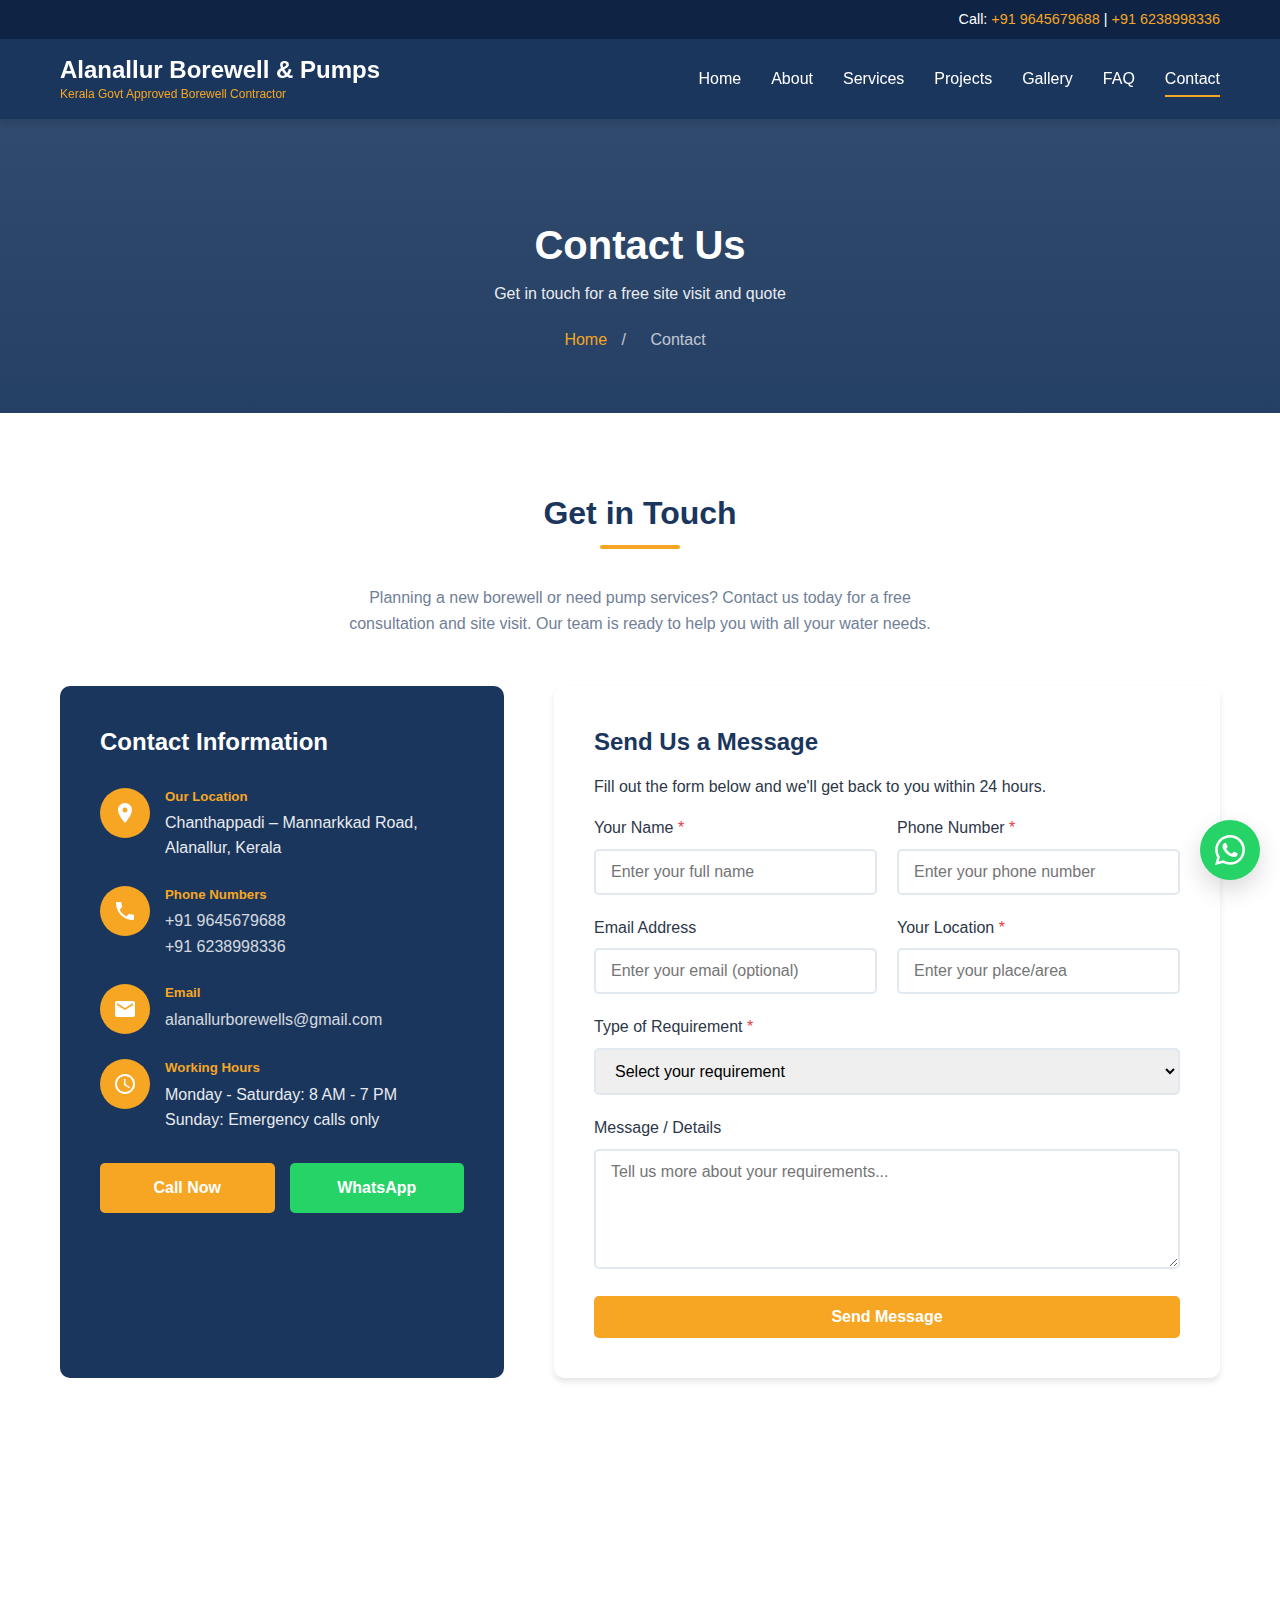
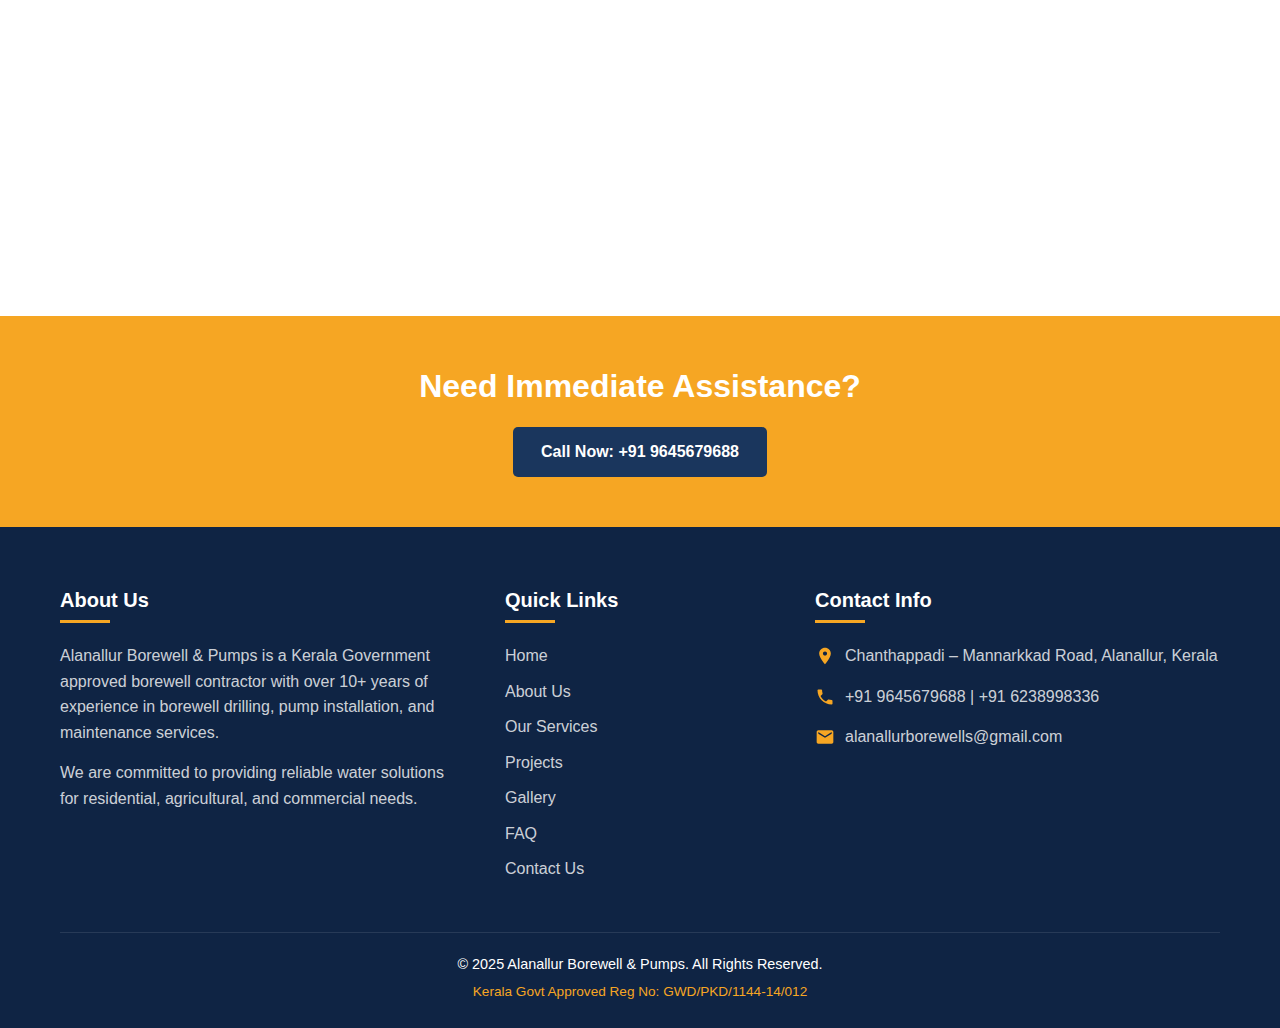
<file: contact.html>
<!DOCTYPE html>
<html lang="en">
<head>
    <meta charset="UTF-8">
    <meta name="viewport" content="width=device-width, initial-scale=1.0">
    <title>Contact Us | Alanallur Borewell & Pumps - Get a Free Quote</title>
    <meta name="description" content="Contact Alanallur Borewell & Pumps for borewell drilling and pump services in Kerala. Call +91 9645679688 or fill our contact form for a free site visit.">
    <meta property="og:title" content="Contact Us | Alanallur Borewell & Pumps">
    <meta property="og:description" content="Get in touch for borewell drilling and pump installation services. Free site visits and quotes available.">
    <meta property="og:type" content="website">
    <link rel="stylesheet" href="styles.css">
</head>
<body>
    <!-- Top Bar -->
    <div class="top-bar">
        <div class="container">
            <span>Call: <a href="tel:+919645679688">+91 9645679688</a> | <a href="tel:+916238998336">+91 6238998336</a></span>
        </div>
    </div>

    <!-- Header -->
    <header>
        <div class="container">
            <div class="header-main">
                <div class="logo">
                    <h1>Alanallur Borewell & Pumps</h1>
                    <span>Kerala Govt Approved Borewell Contractor</span>
                </div>
                <nav class="nav-menu">
                    <a href="index.html">Home</a>
                    <a href="about.html">About</a>
                    <a href="services.html">Services</a>
                    <a href="projects.html">Projects</a>
                    <a href="gallery.html">Gallery</a>
                    <a href="faq.html">FAQ</a>
                    <a href="contact.html" class="active">Contact</a>
                </nav>
                <div class="hamburger">
                    <span></span>
                    <span></span>
                    <span></span>
                </div>
            </div>
        </div>
    </header>

    <!-- Page Header -->
    <section class="page-header">
        <div class="container">
            <h1>Contact Us</h1>
            <p>Get in touch for a free site visit and quote</p>
            <div class="breadcrumb">
                <a href="index.html">Home</a>
                <span>/</span>
                <span>Contact</span>
            </div>
        </div>
    </section>

    <!-- Contact Section -->
    <section class="contact-section">
        <div class="container">
            <div class="section-title fade-in">
                <h2>Get in Touch</h2>
                <p>Planning a new borewell or need pump services? Contact us today for a free consultation and site visit. Our team is ready to help you with all your water needs.</p>
            </div>

            <div class="contact-grid">
                <!-- Contact Info -->
                <div class="contact-info fade-in">
                    <h3>Contact Information</h3>
                    
                    <div class="contact-item">
                        <div class="contact-icon">
                            <svg viewBox="0 0 24 24"><path d="M12 2C8.13 2 5 5.13 5 9c0 5.25 7 13 7 13s7-7.75 7-13c0-3.87-3.13-7-7-7zm0 9.5c-1.38 0-2.5-1.12-2.5-2.5s1.12-2.5 2.5-2.5 2.5 1.12 2.5 2.5-1.12 2.5-2.5 2.5z"/></svg>
                        </div>
                        <div>
                            <h5>Our Location</h5>
                            <p>Chanthappadi – Mannarkkad Road,<br>Alanallur, Kerala</p>
                        </div>
                    </div>

                    <div class="contact-item">
                        <div class="contact-icon">
                            <svg viewBox="0 0 24 24"><path d="M6.62 10.79c1.44 2.83 3.76 5.14 6.59 6.59l2.2-2.2c.27-.27.67-.36 1.02-.24 1.12.37 2.33.57 3.57.57.55 0 1 .45 1 1V20c0 .55-.45 1-1 1-9.39 0-17-7.61-17-17 0-.55.45-1 1-1h3.5c.55 0 1 .45 1 1 0 1.25.2 2.45.57 3.57.11.35.03.74-.25 1.02l-2.2 2.2z"/></svg>
                        </div>
                        <div>
                            <h5>Phone Numbers</h5>
                            <p><a href="tel:+919645679688">+91 9645679688</a></p>
                            <p><a href="tel:+916238998336">+91 6238998336</a></p>
                        </div>
                    </div>

                    <div class="contact-item">
                        <div class="contact-icon">
                            <svg viewBox="0 0 24 24"><path d="M20 4H4c-1.1 0-1.99.9-1.99 2L2 18c0 1.1.9 2 2 2h16c1.1 0 2-.9 2-2V6c0-1.1-.9-2-2-2zm0 4l-8 5-8-5V6l8 5 8-5v2z"/></svg>
                        </div>
                        <div>
                            <h5>Email</h5>
                            <p><a href="mailto:alanallurborewells@gmail.com">alanallurborewells@gmail.com</a></p>
                        </div>
                    </div>

                    <div class="contact-item">
                        <div class="contact-icon">
                            <svg viewBox="0 0 24 24"><path d="M11.99 2C6.47 2 2 6.48 2 12s4.47 10 9.99 10C17.52 22 22 17.52 22 12S17.52 2 11.99 2zM12 20c-4.42 0-8-3.58-8-8s3.58-8 8-8 8 3.58 8 8-3.58 8-8 8zm.5-13H11v6l5.25 3.15.75-1.23-4.5-2.67z"/></svg>
                        </div>
                        <div>
                            <h5>Working Hours</h5>
                            <p>Monday - Saturday: 8 AM - 7 PM</p>
                            <p>Sunday: Emergency calls only</p>
                        </div>
                    </div>

                    <div class="contact-buttons">
                        <a href="tel:+919645679688" class="btn btn-call">Call Now</a>
                        <a href="https://wa.me/919645679688" class="btn btn-whatsapp" target="_blank" rel="noopener">WhatsApp</a>
                    </div>
                </div>

                <!-- Contact Form -->
                <div class="contact-form fade-in">
                    <h3>Send Us a Message</h3>
                    <p>Fill out the form below and we'll get back to you within 24 hours.</p>
                    
                    <form id="contactForm">
                        <div class="form-row">
                            <div class="form-group">
                                <label for="name">Your Name <span>*</span></label>
                                <input type="text" id="name" name="name" placeholder="Enter your full name">
                                <span class="form-error">Please enter your name</span>
                            </div>
                            <div class="form-group">
                                <label for="phone">Phone Number <span>*</span></label>
                                <input type="tel" id="phone" name="phone" placeholder="Enter your phone number">
                                <span class="form-error">Please enter a valid phone number</span>
                            </div>
                        </div>

                        <div class="form-row">
                            <div class="form-group">
                                <label for="email">Email Address</label>
                                <input type="email" id="email" name="email" placeholder="Enter your email (optional)">
                                <span class="form-error">Please enter a valid email address</span>
                            </div>
                            <div class="form-group">
                                <label for="location">Your Location <span>*</span></label>
                                <input type="text" id="location" name="location" placeholder="Enter your place/area">
                                <span class="form-error">Please enter your location</span>
                            </div>
                        </div>

                        <div class="form-group">
                            <label for="requirement">Type of Requirement <span>*</span></label>
                            <select id="requirement" name="requirement">
                                <option value="">Select your requirement</option>
                                <option value="New Borewell">New Borewell Drilling</option>
                                <option value="Pump Installation">Pump Installation</option>
                                <option value="Borewell Flushing">Borewell Flushing/Cleaning</option>
                                <option value="Motor Repair">Motor Rewinding/Repair</option>
                                <option value="Maintenance">Annual Maintenance Contract</option>
                                <option value="Other">Other</option>
                            </select>
                            <span class="form-error">Please select a requirement type</span>
                        </div>

                        <div class="form-group">
                            <label for="message">Message / Details</label>
                            <textarea id="message" name="message" rows="5" placeholder="Tell us more about your requirements..."></textarea>
                        </div>

                        <button type="submit" class="btn btn-primary" style="width: 100%;">Send Message</button>
                    </form>

                    <div class="form-success">
                        <h4>Thank You!</h4>
                        <p>Your message has been received. We will contact you shortly.</p>
                    </div>
                </div>
            </div>

            <!-- Map -->
            <div class="map-container fade-in">
                <iframe 
                    src="https://www.google.com/maps/embed?pb=!1m18!1m12!1m3!1d31297.47468408412!2d76.43!3d10.92!2m3!1f0!2f0!3f0!3m2!1i1024!2i768!4f13.1!3m3!1m2!1s0x3ba7d5e4d5b5d5d5%3A0x0!2sAlanallur%2C%20Kerala!5e0!3m2!1sen!2sin!4v1620000000000!5m2!1sen!2sin" 
                    allowfullscreen="" 
                    loading="lazy" 
                    referrerpolicy="no-referrer-when-downgrade">
                </iframe>
            </div>
        </div>
    </section>

    <!-- CTA Strip -->
    <section class="cta-strip">
        <div class="container">
            <h2>Need Immediate Assistance?</h2>
            <a href="tel:+919645679688" class="btn">Call Now: +91 9645679688</a>
        </div>
    </section>

    <!-- Footer -->
    <footer>
        <div class="container">
            <div class="footer-grid">
                <div class="footer-section">
                    <h4>About Us</h4>
                    <p>Alanallur Borewell & Pumps is a Kerala Government approved borewell contractor with over 10+ years of experience in borewell drilling, pump installation, and maintenance services.</p>
                    <p>We are committed to providing reliable water solutions for residential, agricultural, and commercial needs.</p>
                </div>
                <div class="footer-section">
                    <h4>Quick Links</h4>
                    <ul>
                        <li><a href="index.html">Home</a></li>
                        <li><a href="about.html">About Us</a></li>
                        <li><a href="services.html">Our Services</a></li>
                        <li><a href="projects.html">Projects</a></li>
                        <li><a href="gallery.html">Gallery</a></li>
                        <li><a href="faq.html">FAQ</a></li>
                        <li><a href="contact.html">Contact Us</a></li>
                    </ul>
                </div>
                <div class="footer-section">
                    <h4>Contact Info</h4>
                    <div class="footer-contact-item">
                        <svg viewBox="0 0 24 24"><path d="M12 2C8.13 2 5 5.13 5 9c0 5.25 7 13 7 13s7-7.75 7-13c0-3.87-3.13-7-7-7zm0 9.5c-1.38 0-2.5-1.12-2.5-2.5s1.12-2.5 2.5-2.5 2.5 1.12 2.5 2.5-1.12 2.5-2.5 2.5z"/></svg>
                        <span>Chanthappadi – Mannarkkad Road, Alanallur, Kerala</span>
                    </div>
                    <div class="footer-contact-item">
                        <svg viewBox="0 0 24 24"><path d="M6.62 10.79c1.44 2.83 3.76 5.14 6.59 6.59l2.2-2.2c.27-.27.67-.36 1.02-.24 1.12.37 2.33.57 3.57.57.55 0 1 .45 1 1V20c0 .55-.45 1-1 1-9.39 0-17-7.61-17-17 0-.55.45-1 1-1h3.5c.55 0 1 .45 1 1 0 1.25.2 2.45.57 3.57.11.35.03.74-.25 1.02l-2.2 2.2z"/></svg>
                        <span><a href="tel:+919645679688">+91 9645679688</a> | <a href="tel:+916238998336">+91 6238998336</a></span>
                    </div>
                    <div class="footer-contact-item">
                        <svg viewBox="0 0 24 24"><path d="M20 4H4c-1.1 0-1.99.9-1.99 2L2 18c0 1.1.9 2 2 2h16c1.1 0 2-.9 2-2V6c0-1.1-.9-2-2-2zm0 4l-8 5-8-5V6l8 5 8-5v2z"/></svg>
                        <span><a href="mailto:alanallurborewells@gmail.com">alanallurborewells@gmail.com</a></span>
                    </div>
                </div>
            </div>
            <div class="footer-bottom">
                <p>&copy; 2025 Alanallur Borewell & Pumps. All Rights Reserved.</p>
                <p class="reg-no">Kerala Govt Approved Reg No: GWD/PKD/1144-14/012</p>
            </div>
        </div>
    </footer>

    <!-- Floating WhatsApp Button -->
    <a href="https://wa.me/919645679688" class="floating-btn" target="_blank" rel="noopener">
        <svg viewBox="0 0 24 24"><path d="M17.472 14.382c-.297-.149-1.758-.867-2.03-.967-.273-.099-.471-.148-.67.15-.197.297-.767.966-.94 1.164-.173.199-.347.223-.644.075-.297-.15-1.255-.463-2.39-1.475-.883-.788-1.48-1.761-1.653-2.059-.173-.297-.018-.458.13-.606.134-.133.298-.347.446-.52.149-.174.198-.298.298-.497.099-.198.05-.371-.025-.52-.075-.149-.669-1.612-.916-2.207-.242-.579-.487-.5-.669-.51-.173-.008-.371-.01-.57-.01-.198 0-.52.074-.792.372-.272.297-1.04 1.016-1.04 2.479 0 1.462 1.065 2.875 1.213 3.074.149.198 2.096 3.2 5.077 4.487.709.306 1.262.489 1.694.625.712.227 1.36.195 1.871.118.571-.085 1.758-.719 2.006-1.413.248-.694.248-1.289.173-1.413-.074-.124-.272-.198-.57-.347m-5.421 7.403h-.004a9.87 9.87 0 01-5.031-1.378l-.361-.214-3.741.982.998-3.648-.235-.374a9.86 9.86 0 01-1.51-5.26c.001-5.45 4.436-9.884 9.888-9.884 2.64 0 5.122 1.03 6.988 2.898a9.825 9.825 0 012.893 6.994c-.003 5.45-4.437 9.884-9.885 9.884m8.413-18.297A11.815 11.815 0 0012.05 0C5.495 0 .16 5.335.157 11.892c0 2.096.547 4.142 1.588 5.945L.057 24l6.305-1.654a11.882 11.882 0 005.683 1.448h.005c6.554 0 11.89-5.335 11.893-11.893a11.821 11.821 0 00-3.48-8.413z"/></svg>
    </a>

    <script src="script.js"></script>
</body>
</html>
</file>
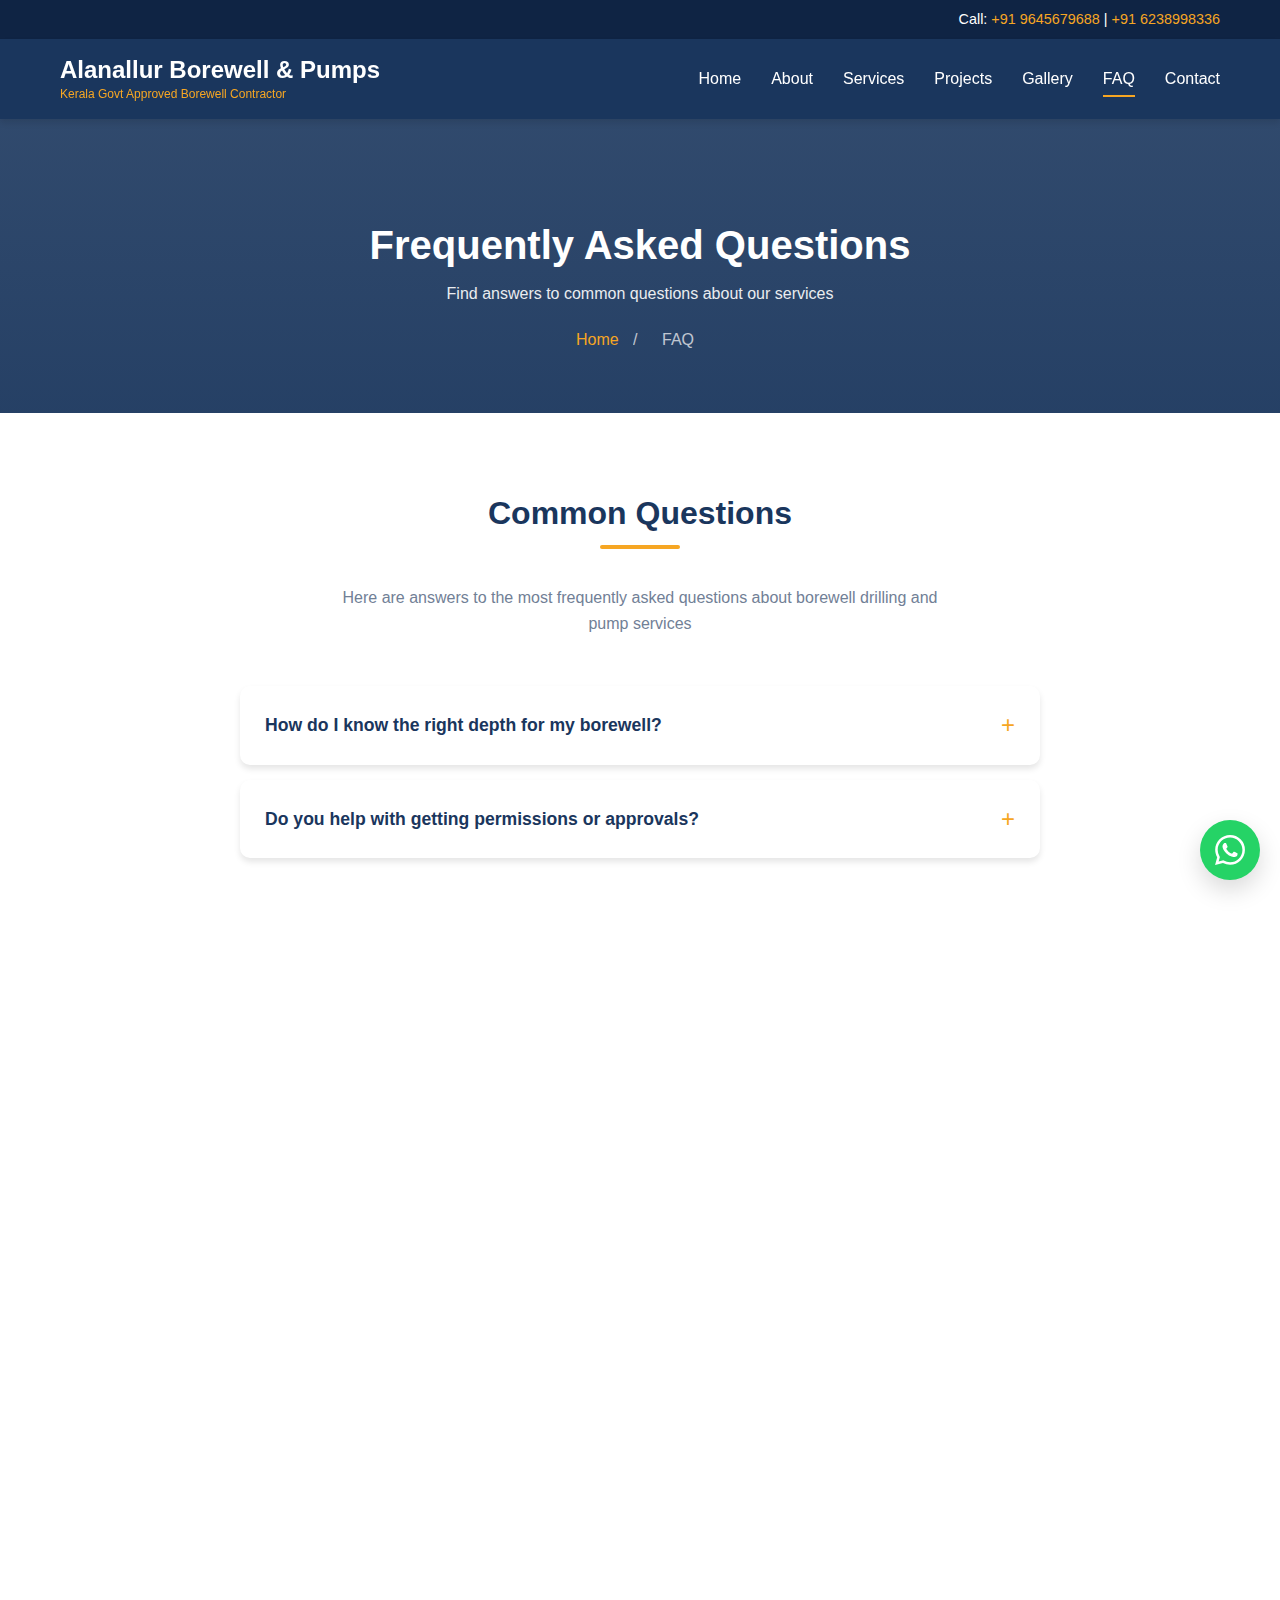
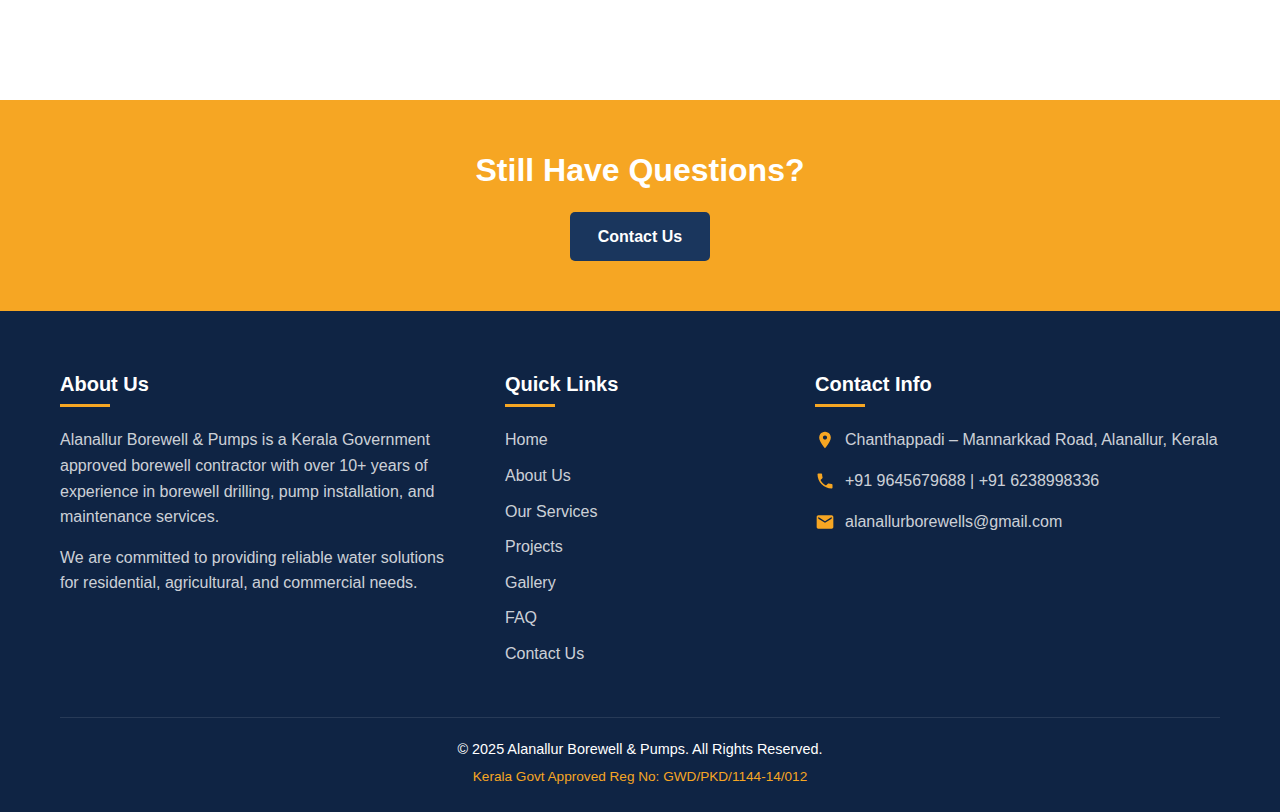
<file: faq.html>
<!DOCTYPE html>
<html lang="en">
<head>
    <meta charset="UTF-8">
    <meta name="viewport" content="width=device-width, initial-scale=1.0">
    <title>FAQ | Alanallur Borewell & Pumps - Frequently Asked Questions</title>
    <meta name="description" content="Find answers to common questions about borewell drilling, pump installation, maintenance, and our services in Kerala.">
    <meta property="og:title" content="FAQ | Alanallur Borewell & Pumps">
    <meta property="og:description" content="Answers to frequently asked questions about borewell and pump services.">
    <meta property="og:type" content="website">
    <link rel="stylesheet" href="styles.css">
</head>
<body>
    <!-- Top Bar -->
    <div class="top-bar">
        <div class="container">
            <span>Call: <a href="tel:+919645679688">+91 9645679688</a> | <a href="tel:+916238998336">+91 6238998336</a></span>
        </div>
    </div>

    <!-- Header -->
    <header>
        <div class="container">
            <div class="header-main">
                <div class="logo">
                    <h1>Alanallur Borewell & Pumps</h1>
                    <span>Kerala Govt Approved Borewell Contractor</span>
                </div>
                <nav class="nav-menu">
                    <a href="index.html">Home</a>
                    <a href="about.html">About</a>
                    <a href="services.html">Services</a>
                    <a href="projects.html">Projects</a>
                    <a href="gallery.html">Gallery</a>
                    <a href="faq.html" class="active">FAQ</a>
                    <a href="contact.html">Contact</a>
                </nav>
                <div class="hamburger">
                    <span></span>
                    <span></span>
                    <span></span>
                </div>
            </div>
        </div>
    </header>

    <!-- Page Header -->
    <section class="page-header">
        <div class="container">
            <h1>Frequently Asked Questions</h1>
            <p>Find answers to common questions about our services</p>
            <div class="breadcrumb">
                <a href="index.html">Home</a>
                <span>/</span>
                <span>FAQ</span>
            </div>
        </div>
    </section>

    <!-- FAQ Section -->
    <section class="faq-section">
        <div class="container">
            <div class="section-title fade-in">
                <h2>Common Questions</h2>
                <p>Here are answers to the most frequently asked questions about borewell drilling and pump services</p>
            </div>
            
            <div class="faq-list">
                <!-- FAQ Item 1 -->
                <div class="faq-item fade-in">
                    <div class="faq-question">
                        <h4>How do I know the right depth for my borewell?</h4>
                        <span class="faq-icon">+</span>
                    </div>
                    <div class="faq-answer">
                        <div class="faq-answer-content">
                            <p>The required depth depends on your location's geological conditions and groundwater table. Before drilling, we conduct a thorough site survey and may recommend consulting with groundwater survey experts. In the Palakkad region, borewells typically range from 200 to 800 feet deep, depending on the area. We drill until we hit adequate water-bearing formations and achieve a satisfactory yield.</p>
                            <p>Our experienced team can assess your site and provide recommendations based on similar projects in your area. We also consider factors like your daily water requirement, soil type, and nearby borewell data.</p>
                        </div>
                    </div>
                </div>

                <!-- FAQ Item 2 -->
                <div class="faq-item fade-in">
                    <div class="faq-question">
                        <h4>Do you help with getting permissions or approvals?</h4>
                        <span class="faq-icon">+</span>
                    </div>
                    <div class="faq-answer">
                        <div class="faq-answer-content">
                            <p>Yes, we assist our customers with the permission and approval process. As a Kerala Government approved contractor (Reg No: GWD/PKD/1144-14/012), we are familiar with all the requirements and documentation needed for legal borewell drilling.</p>
                            <p>We can guide you through the process of obtaining necessary approvals from the Ground Water Department and local authorities. Our team will help prepare the required documents and ensure compliance with all regulations.</p>
                        </div>
                    </div>
                </div>

                <!-- FAQ Item 3 -->
                <div class="faq-item fade-in">
                    <div class="faq-question">
                        <h4>What type of pump is best for my house?</h4>
                        <span class="faq-icon">+</span>
                    </div>
                    <div class="faq-answer">
                        <div class="faq-answer-content">
                            <p>The best pump depends on several factors including your borewell depth, water level, daily consumption, and the height to which water needs to be lifted. For most household borewells in Kerala:</p>
                            <ul style="margin: 15px 0; padding-left: 20px;">
                                <li><strong>1-2 HP Submersible Pump:</strong> Suitable for depths up to 300 ft with moderate water needs</li>
                                <li><strong>3-5 HP Submersible Pump:</strong> Ideal for depths up to 500 ft or homes with higher consumption</li>
                                <li><strong>Monoblock Pump:</strong> Good option for open wells or shallow water sources</li>
                            </ul>
                            <p>We recommend the right pump capacity after testing your borewell's yield and understanding your usage patterns. We work with trusted brands like Kirloskar, Texmo, and CRI.</p>
                        </div>
                    </div>
                </div>

                <!-- FAQ Item 4 -->
                <div class="faq-item fade-in">
                    <div class="faq-question">
                        <h4>How long does borewell drilling usually take?</h4>
                        <span class="faq-icon">+</span>
                    </div>
                    <div class="faq-answer">
                        <div class="faq-answer-content">
                            <p>The drilling time depends on the depth required and the geological conditions at your site:</p>
                            <ul style="margin: 15px 0; padding-left: 20px;">
                                <li><strong>Soft soil/alluvial areas:</strong> 1-2 days for depths up to 400 ft</li>
                                <li><strong>Hard rock formations:</strong> 2-4 days depending on rock hardness</li>
                                <li><strong>Very deep borewells (600+ ft):</strong> 3-5 days or more</li>
                            </ul>
                            <p>After drilling, casing installation takes an additional half to one day. Pump installation is usually completed within a day. Overall, most projects are completed within 3-5 days from start to finish.</p>
                        </div>
                    </div>
                </div>

                <!-- FAQ Item 5 -->
                <div class="faq-item fade-in">
                    <div class="faq-question">
                        <h4>What maintenance is required for a submersible pump?</h4>
                        <span class="faq-icon">+</span>
                    </div>
                    <div class="faq-answer">
                        <div class="faq-answer-content">
                            <p>Regular maintenance helps extend pump life and ensures reliable operation:</p>
                            <ul style="margin: 15px 0; padding-left: 20px;">
                                <li><strong>Electrical checks:</strong> Inspect control panel, starter, and connections every 6 months</li>
                                <li><strong>Voltage monitoring:</strong> Ensure stable power supply; use voltage stabilizers if needed</li>
                                <li><strong>Motor current check:</strong> Monitor for any unusual increases in current draw</li>
                                <li><strong>Water quality check:</strong> Test for sand or sediment that could damage the pump</li>
                                <li><strong>Borewell flushing:</strong> Periodic cleaning if yield decreases</li>
                            </ul>
                            <p>We offer Annual Maintenance Contracts (AMC) that include periodic inspections, priority service, and discounted repairs. This ensures your pump runs smoothly year-round.</p>
                        </div>
                    </div>
                </div>

                <!-- FAQ Item 6 -->
                <div class="faq-item fade-in">
                    <div class="faq-question">
                        <h4>Do you provide emergency repair services?</h4>
                        <span class="faq-icon">+</span>
                    </div>
                    <div class="faq-answer">
                        <div class="faq-answer-content">
                            <p>Yes, we provide 24/7 emergency support for pump failures and urgent repair needs. We understand that water supply disruption can cause significant inconvenience, especially for households and farms.</p>
                            <p>Our emergency services include:</p>
                            <ul style="margin: 15px 0; padding-left: 20px;">
                                <li>Quick response within 2-4 hours in our service areas</li>
                                <li>On-site diagnosis and repair</li>
                                <li>Temporary pump arrangement if major repairs are needed</li>
                                <li>Motor rewinding and replacement services</li>
                            </ul>
                            <p>Call us at <a href="tel:+919645679688" style="color: var(--accent-color);">+91 9645679688</a> for emergency assistance.</p>
                        </div>
                    </div>
                </div>

                <!-- FAQ Item 7 -->
                <div class="faq-item fade-in">
                    <div class="faq-question">
                        <h4>What areas do you cover?</h4>
                        <span class="faq-icon">+</span>
                    </div>
                    <div class="faq-answer">
                        <div class="faq-answer-content">
                            <p>We provide borewell drilling and pump services across Palakkad district and surrounding areas. Our primary service locations include:</p>
                            <ul style="margin: 15px 0; padding-left: 20px; display: grid; grid-template-columns: repeat(2, 1fr); gap: 10px;">
                                <li>Alanallur</li>
                                <li>Mannarkkad</li>
                                <li>Palakkad Town</li>
                                <li>Ottapalam</li>
                                <li>Pattambi</li>
                                <li>Perinthalmanna</li>
                                <li>Sreekrishnapuram</li>
                                <li>Koppam</li>
                                <li>Kulukkallur</li>
                                <li>Thrithala</li>
                            </ul>
                            <p>For locations outside these areas, please contact us to check availability. We may be able to accommodate your request depending on the project scope.</p>
                        </div>
                    </div>
                </div>

                <!-- FAQ Item 8 -->
                <div class="faq-item fade-in">
                    <div class="faq-question">
                        <h4>What is the cost of borewell drilling?</h4>
                        <span class="faq-icon">+</span>
                    </div>
                    <div class="faq-answer">
                        <div class="faq-answer-content">
                            <p>Borewell drilling costs depend on several factors including depth, soil conditions, and location. We provide transparent pricing with no hidden charges.</p>
                            <p>Cost components typically include:</p>
                            <ul style="margin: 15px 0; padding-left: 20px;">
                                <li>Drilling charges (per foot, varies by soil type)</li>
                                <li>Casing pipes and materials</li>
                                <li>Transportation and setup</li>
                                <li>Pump and accessories (if included)</li>
                            </ul>
                            <p>We provide free site visits and detailed quotations before starting any work. Contact us for a customized estimate based on your specific requirements.</p>
                        </div>
                    </div>
                </div>

                <!-- FAQ Item 9 -->
                <div class="faq-item fade-in">
                    <div class="faq-question">
                        <h4>What if the borewell doesn't yield water?</h4>
                        <span class="faq-icon">+</span>
                    </div>
                    <div class="faq-answer">
                        <div class="faq-answer-content">
                            <p>While we make every effort to identify water-bearing zones before drilling, groundwater availability can never be 100% guaranteed. However, our experience and site assessment methods significantly improve success rates.</p>
                            <p>If a borewell doesn't yield adequate water:</p>
                            <ul style="margin: 15px 0; padding-left: 20px;">
                                <li>We may recommend drilling deeper if geological conditions are favorable</li>
                                <li>Hydro-fracturing can sometimes improve yield in hard rock areas</li>
                                <li>We can suggest alternative locations based on our assessment</li>
                                <li>Our pricing is transparent - you only pay for drilling completed</li>
                            </ul>
                            <p>We discuss all possibilities and risks during the initial consultation so you can make an informed decision.</p>
                        </div>
                    </div>
                </div>

                <!-- FAQ Item 10 -->
                <div class="faq-item fade-in">
                    <div class="faq-question">
                        <h4>Do you offer warranty on pumps and installations?</h4>
                        <span class="faq-icon">+</span>
                    </div>
                    <div class="faq-answer">
                        <div class="faq-answer-content">
                            <p>Yes, all pumps we install come with manufacturer warranty (typically 1-2 years depending on the brand). Additionally:</p>
                            <ul style="margin: 15px 0; padding-left: 20px;">
                                <li>Installation workmanship warranty for 6 months</li>
                                <li>Free service for any installation-related issues</li>
                                <li>Genuine spare parts for all repairs</li>
                                <li>Extended warranty available with AMC</li>
                            </ul>
                            <p>We work with reputed brands like Kirloskar, Texmo, and CRI that offer reliable after-sales support. Our team is trained to handle warranty claims and service requests efficiently.</p>
                        </div>
                    </div>
                </div>
            </div>
        </div>
    </section>

    <!-- CTA Strip -->
    <section class="cta-strip">
        <div class="container">
            <h2>Still Have Questions?</h2>
            <a href="contact.html" class="btn">Contact Us</a>
        </div>
    </section>

    <!-- Footer -->
    <footer>
        <div class="container">
            <div class="footer-grid">
                <div class="footer-section">
                    <h4>About Us</h4>
                    <p>Alanallur Borewell & Pumps is a Kerala Government approved borewell contractor with over 10+ years of experience in borewell drilling, pump installation, and maintenance services.</p>
                    <p>We are committed to providing reliable water solutions for residential, agricultural, and commercial needs.</p>
                </div>
                <div class="footer-section">
                    <h4>Quick Links</h4>
                    <ul>
                        <li><a href="index.html">Home</a></li>
                        <li><a href="about.html">About Us</a></li>
                        <li><a href="services.html">Our Services</a></li>
                        <li><a href="projects.html">Projects</a></li>
                        <li><a href="gallery.html">Gallery</a></li>
                        <li><a href="faq.html">FAQ</a></li>
                        <li><a href="contact.html">Contact Us</a></li>
                    </ul>
                </div>
                <div class="footer-section">
                    <h4>Contact Info</h4>
                    <div class="footer-contact-item">
                        <svg viewBox="0 0 24 24"><path d="M12 2C8.13 2 5 5.13 5 9c0 5.25 7 13 7 13s7-7.75 7-13c0-3.87-3.13-7-7-7zm0 9.5c-1.38 0-2.5-1.12-2.5-2.5s1.12-2.5 2.5-2.5 2.5 1.12 2.5 2.5-1.12 2.5-2.5 2.5z"/></svg>
                        <span>Chanthappadi – Mannarkkad Road, Alanallur, Kerala</span>
                    </div>
                    <div class="footer-contact-item">
                        <svg viewBox="0 0 24 24"><path d="M6.62 10.79c1.44 2.83 3.76 5.14 6.59 6.59l2.2-2.2c.27-.27.67-.36 1.02-.24 1.12.37 2.33.57 3.57.57.55 0 1 .45 1 1V20c0 .55-.45 1-1 1-9.39 0-17-7.61-17-17 0-.55.45-1 1-1h3.5c.55 0 1 .45 1 1 0 1.25.2 2.45.57 3.57.11.35.03.74-.25 1.02l-2.2 2.2z"/></svg>
                        <span><a href="tel:+919645679688">+91 9645679688</a> | <a href="tel:+916238998336">+91 6238998336</a></span>
                    </div>
                    <div class="footer-contact-item">
                        <svg viewBox="0 0 24 24"><path d="M20 4H4c-1.1 0-1.99.9-1.99 2L2 18c0 1.1.9 2 2 2h16c1.1 0 2-.9 2-2V6c0-1.1-.9-2-2-2zm0 4l-8 5-8-5V6l8 5 8-5v2z"/></svg>
                        <span><a href="mailto:alanallurborewells@gmail.com">alanallurborewells@gmail.com</a></span>
                    </div>
                </div>
            </div>
            <div class="footer-bottom">
                <p>&copy; 2025 Alanallur Borewell & Pumps. All Rights Reserved.</p>
                <p class="reg-no">Kerala Govt Approved Reg No: GWD/PKD/1144-14/012</p>
            </div>
        </div>
    </footer>

    <!-- Floating WhatsApp Button -->
    <a href="https://wa.me/919645679688" class="floating-btn" target="_blank" rel="noopener">
        <svg viewBox="0 0 24 24"><path d="M17.472 14.382c-.297-.149-1.758-.867-2.03-.967-.273-.099-.471-.148-.67.15-.197.297-.767.966-.94 1.164-.173.199-.347.223-.644.075-.297-.15-1.255-.463-2.39-1.475-.883-.788-1.48-1.761-1.653-2.059-.173-.297-.018-.458.13-.606.134-.133.298-.347.446-.52.149-.174.198-.298.298-.497.099-.198.05-.371-.025-.52-.075-.149-.669-1.612-.916-2.207-.242-.579-.487-.5-.669-.51-.173-.008-.371-.01-.57-.01-.198 0-.52.074-.792.372-.272.297-1.04 1.016-1.04 2.479 0 1.462 1.065 2.875 1.213 3.074.149.198 2.096 3.2 5.077 4.487.709.306 1.262.489 1.694.625.712.227 1.36.195 1.871.118.571-.085 1.758-.719 2.006-1.413.248-.694.248-1.289.173-1.413-.074-.124-.272-.198-.57-.347m-5.421 7.403h-.004a9.87 9.87 0 01-5.031-1.378l-.361-.214-3.741.982.998-3.648-.235-.374a9.86 9.86 0 01-1.51-5.26c.001-5.45 4.436-9.884 9.888-9.884 2.64 0 5.122 1.03 6.988 2.898a9.825 9.825 0 012.893 6.994c-.003 5.45-4.437 9.884-9.885 9.884m8.413-18.297A11.815 11.815 0 0012.05 0C5.495 0 .16 5.335.157 11.892c0 2.096.547 4.142 1.588 5.945L.057 24l6.305-1.654a11.882 11.882 0 005.683 1.448h.005c6.554 0 11.89-5.335 11.893-11.893a11.821 11.821 0 00-3.48-8.413z"/></svg>
    </a>

    <script src="script.js"></script>
</body>
</html>
</file>
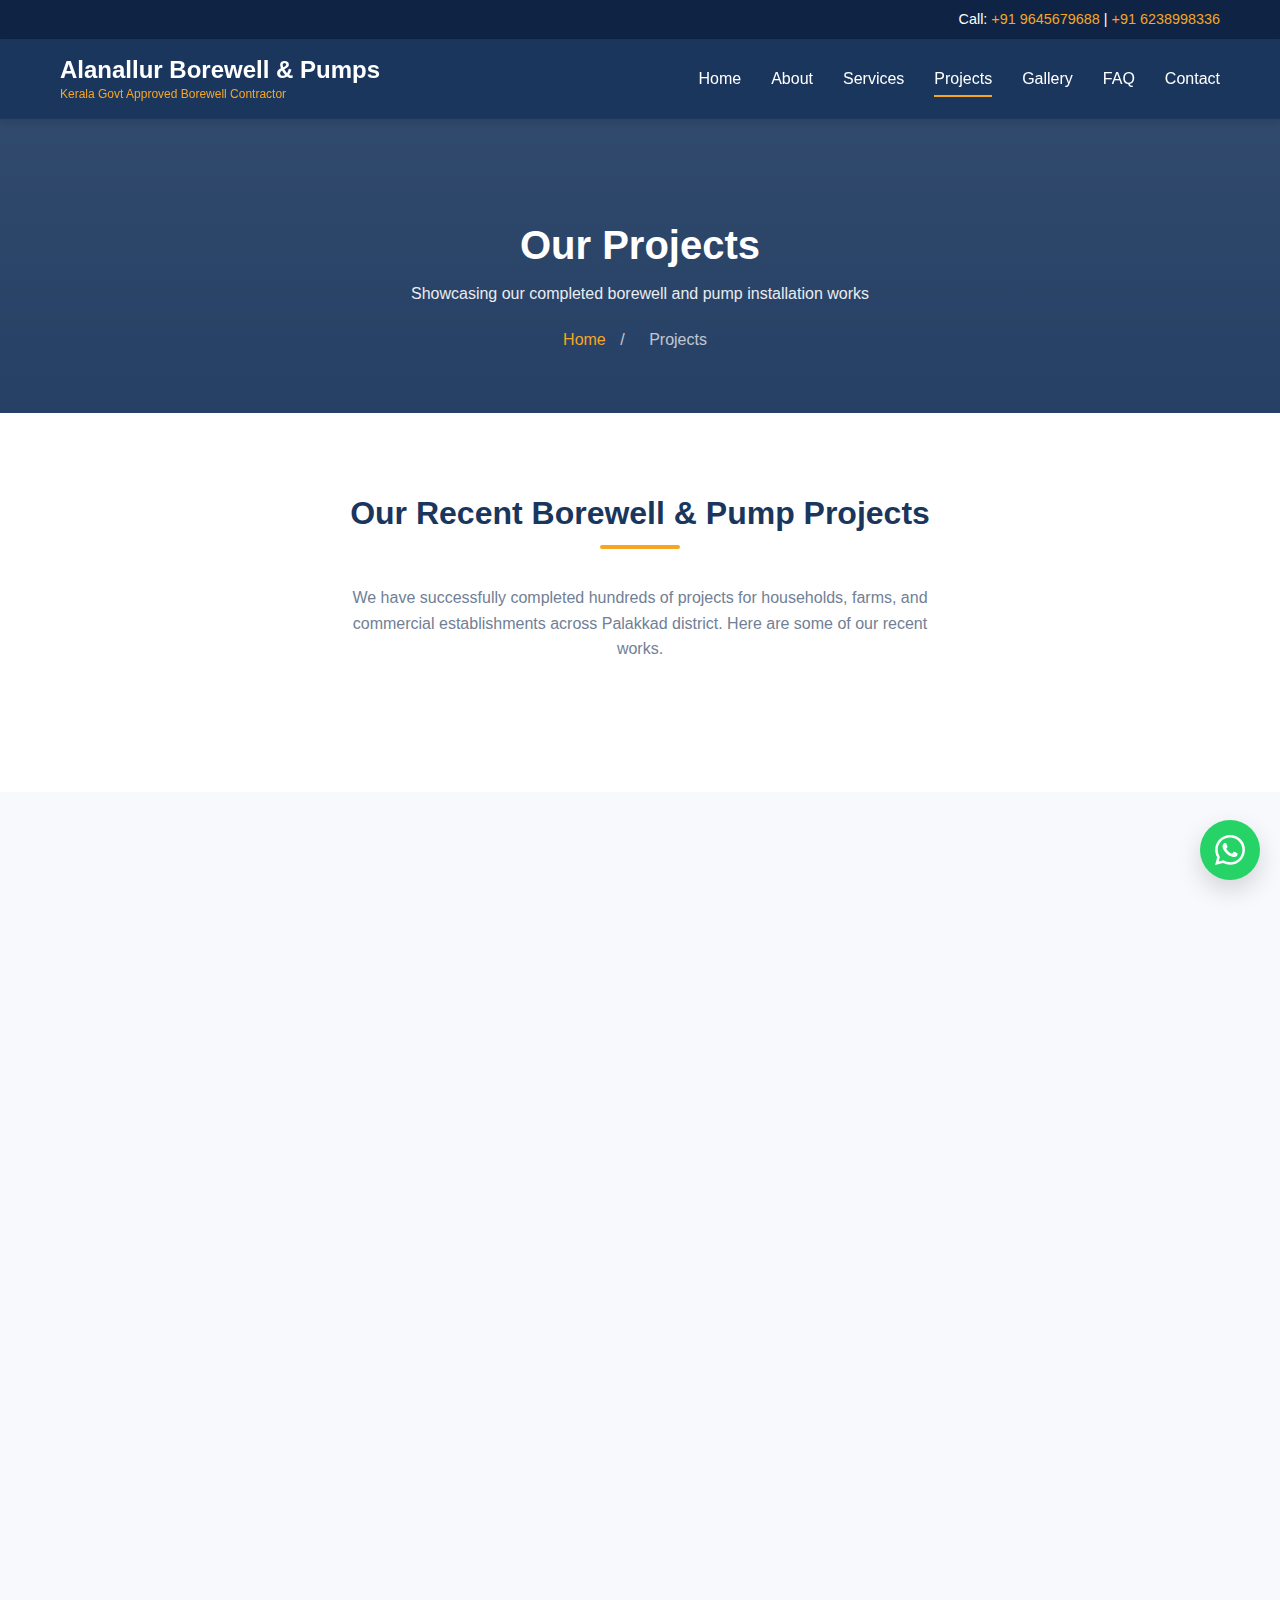
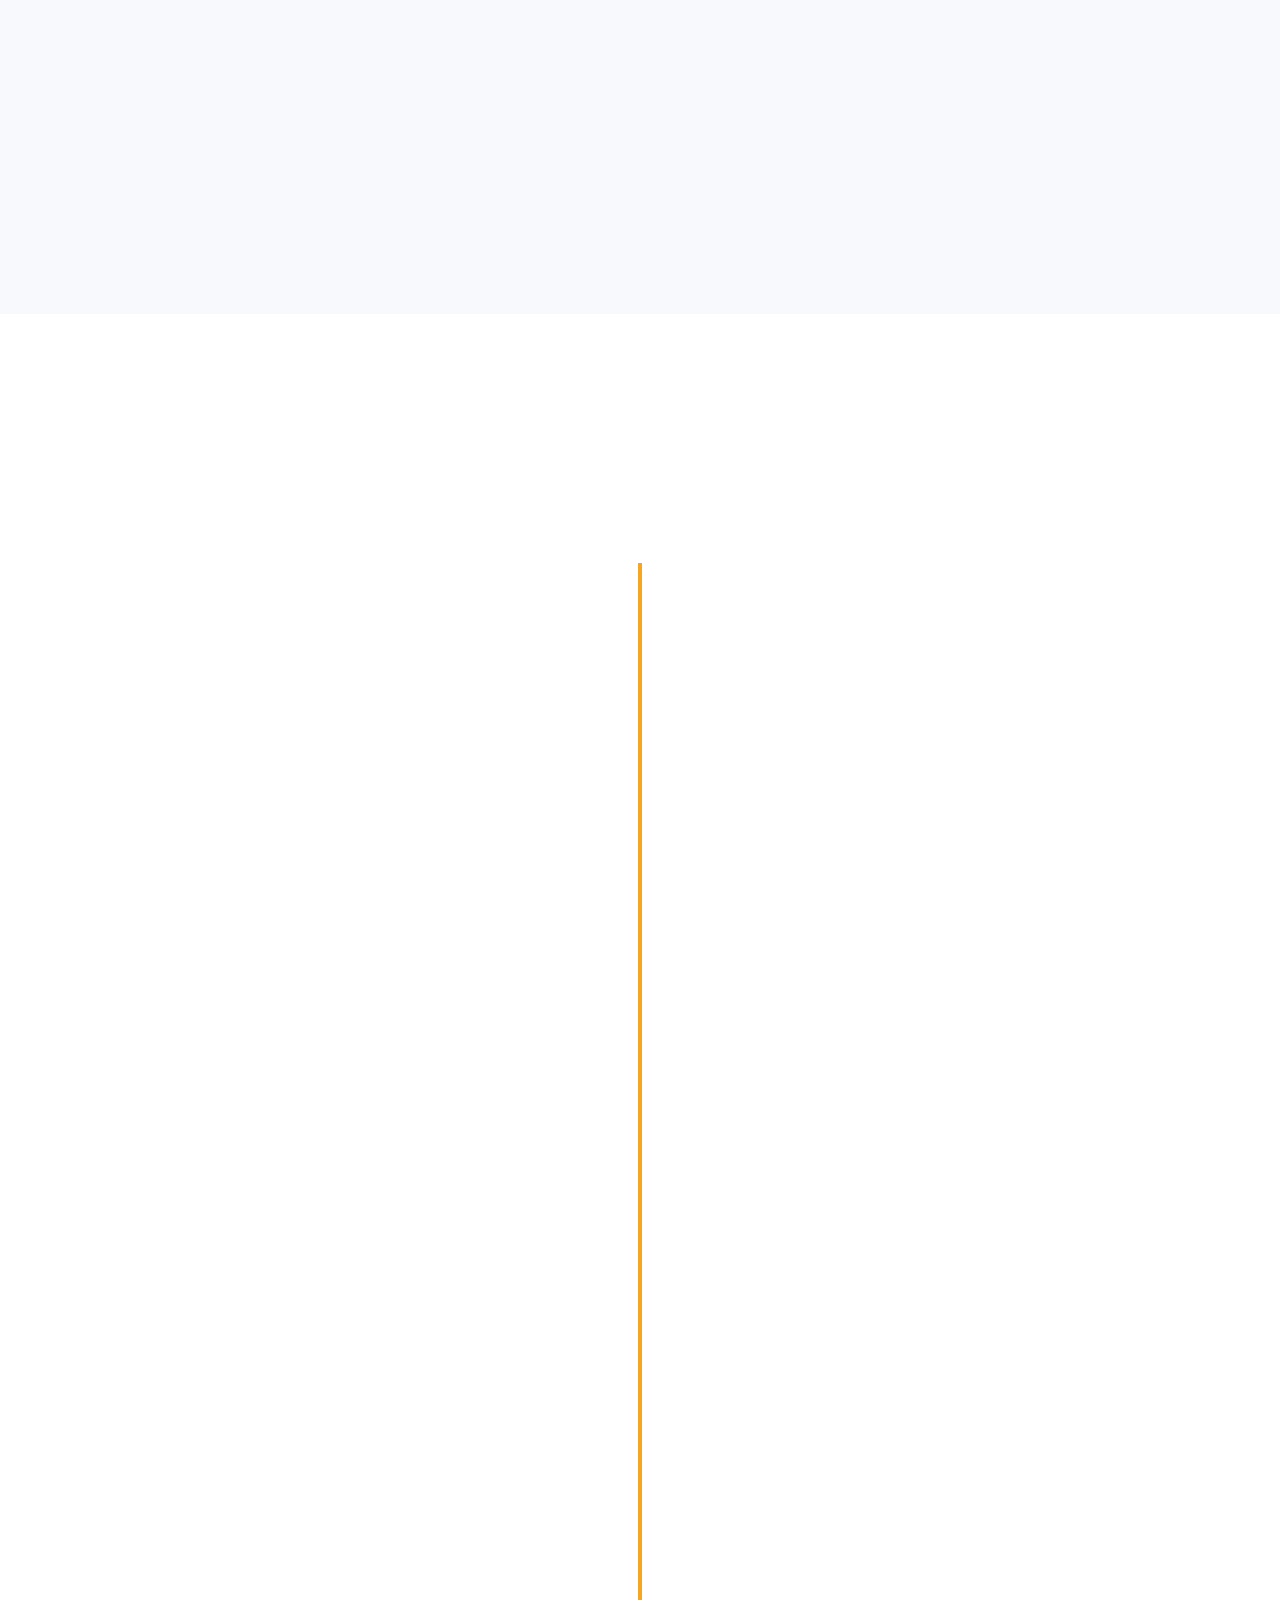
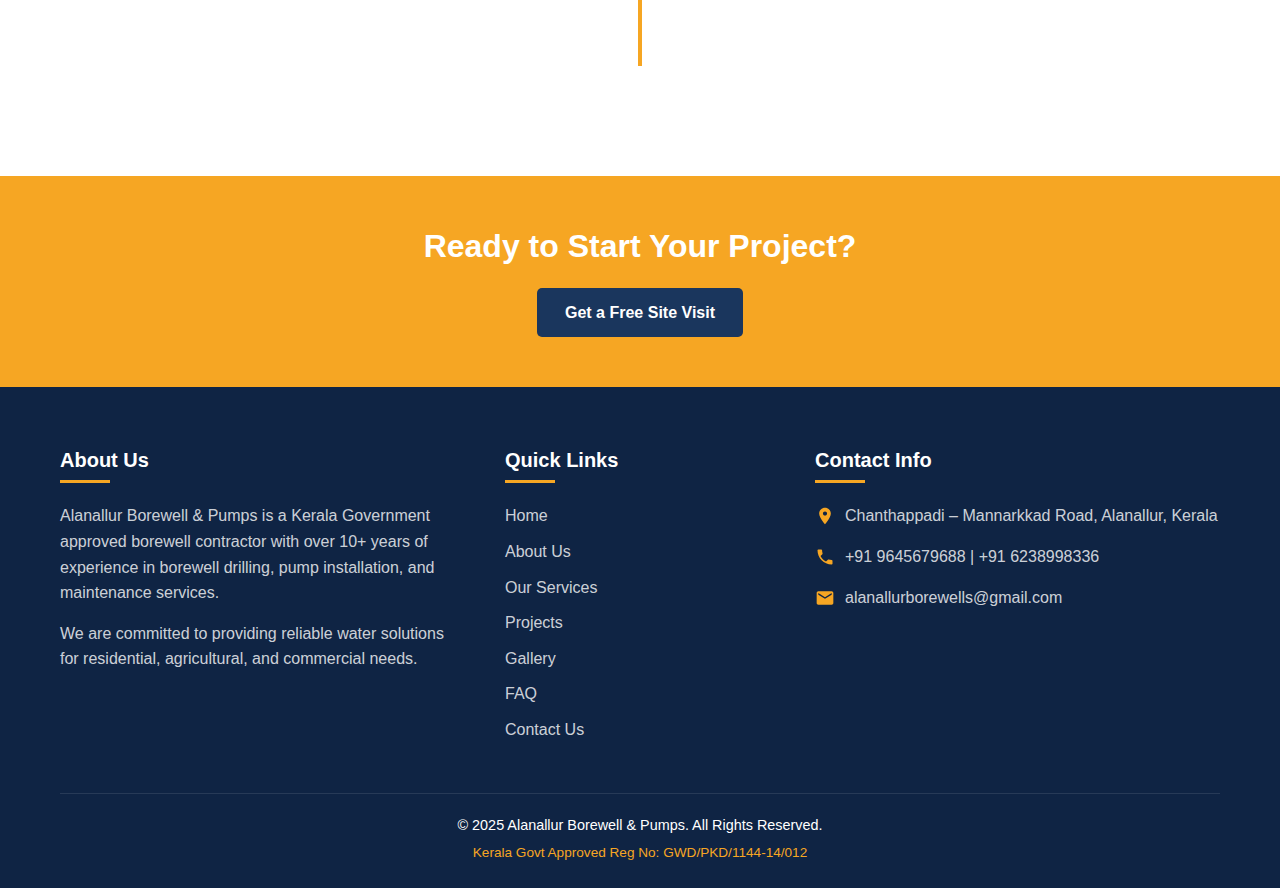
<file: projects.html>
<!DOCTYPE html>
<html lang="en">
<head>
    <meta charset="UTF-8">
    <meta name="viewport" content="width=device-width, initial-scale=1.0">
    <title>Our Projects | Alanallur Borewell & Pumps - Completed Borewell Works</title>
    <meta name="description" content="View our completed borewell drilling and pump installation projects across Alanallur, Mannarkkad, and Palakkad. See our work process and results.">
    <meta property="og:title" content="Our Projects | Alanallur Borewell & Pumps">
    <meta property="og:description" content="Explore our portfolio of successful borewell and pump installation projects in Kerala.">
    <meta property="og:type" content="website">
    <link rel="stylesheet" href="styles.css">
</head>
<body>
    <!-- Top Bar -->
    <div class="top-bar">
        <div class="container">
            <span>Call: <a href="tel:+919645679688">+91 9645679688</a> | <a href="tel:+916238998336">+91 6238998336</a></span>
        </div>
    </div>

    <!-- Header -->
    <header>
        <div class="container">
            <div class="header-main">
                <div class="logo">
                    <h1>Alanallur Borewell & Pumps</h1>
                    <span>Kerala Govt Approved Borewell Contractor</span>
                </div>
                <nav class="nav-menu">
                    <a href="index.html">Home</a>
                    <a href="about.html">About</a>
                    <a href="services.html">Services</a>
                    <a href="projects.html" class="active">Projects</a>
                    <a href="gallery.html">Gallery</a>
                    <a href="faq.html">FAQ</a>
                    <a href="contact.html">Contact</a>
                </nav>
                <div class="hamburger">
                    <span></span>
                    <span></span>
                    <span></span>
                </div>
            </div>
        </div>
    </header>

    <!-- Page Header -->
    <section class="page-header">
        <div class="container">
            <h1>Our Projects</h1>
            <p>Showcasing our completed borewell and pump installation works</p>
            <div class="breadcrumb">
                <a href="index.html">Home</a>
                <span>/</span>
                <span>Projects</span>
            </div>
        </div>
    </section>

    <!-- Projects Intro -->
    <section class="projects-intro">
        <div class="container">
            <div class="section-title fade-in">
                <h2>Our Recent Borewell & Pump Projects</h2>
                <p>We have successfully completed hundreds of projects for households, farms, and commercial establishments across Palakkad district. Here are some of our recent works.</p>
            </div>
        </div>
    </section>

    <!-- Projects Grid -->
    <section class="projects-section bg-light">
        <div class="container">
            <div class="projects-grid">
                <div class="project-card fade-in">
                    <div class="project-image" style="background-image: linear-gradient(rgba(26, 54, 93, 0.7), rgba(26, 54, 93, 0.7)), url('https://images.unsplash.com/photo-1504307651254-35680f356dfd?w=600');">
                        <svg viewBox="0 0 24 24"><path d="M12 2C8.13 2 5 5.13 5 9c0 5.25 7 13 7 13s7-7.75 7-13c0-3.87-3.13-7-7-7z"/></svg>
                    </div>
                    <div class="project-content">
                        <span class="project-location">Household Borewell – Alanallur</span>
                        <h4>Residential Water Supply</h4>
                        <p class="project-specs">5 HP Submersible Pump | 450 ft depth</p>
                        <p>Successfully commissioned with excellent yield of 1500 LPH. The family now has reliable water supply for all domestic needs.</p>
                    </div>
                </div>

                <div class="project-card fade-in">
                    <div class="project-image" style="background-image: linear-gradient(rgba(26, 54, 93, 0.7), rgba(26, 54, 93, 0.7)), url('https://images.unsplash.com/photo-1625246333195-78d9c38ad449?w=600');">
                        <svg viewBox="0 0 24 24"><path d="M12 2C8.13 2 5 5.13 5 9c0 5.25 7 13 7 13s7-7.75 7-13c0-3.87-3.13-7-7-7z"/></svg>
                    </div>
                    <div class="project-content">
                        <span class="project-location">Agricultural Borewell – Mannarkkad</span>
                        <h4>Farm Irrigation System</h4>
                        <p class="project-specs">7.5 HP Submersible Pump | 650 ft depth</p>
                        <p>Large-scale irrigation project for a 5-acre coconut farm. Consistent water supply for drip irrigation throughout the year.</p>
                    </div>
                </div>

                <div class="project-card fade-in">
                    <div class="project-image" style="background-image: linear-gradient(rgba(26, 54, 93, 0.7), rgba(26, 54, 93, 0.7)), url('https://images.unsplash.com/photo-1486406146926-c627a92ad1ab?w=600');">
                        <svg viewBox="0 0 24 24"><path d="M12 2C8.13 2 5 5.13 5 9c0 5.25 7 13 7 13s7-7.75 7-13c0-3.87-3.13-7-7-7z"/></svg>
                    </div>
                    <div class="project-content">
                        <span class="project-location">Commercial Borewell – Palakkad</span>
                        <h4>Factory Water System</h4>
                        <p class="project-specs">10 HP Submersible Pump | 800 ft depth</p>
                        <p>Industrial-grade installation for a manufacturing unit. High-capacity pump meeting the factory's daily water requirements.</p>
                    </div>
                </div>

                <div class="project-card fade-in">
                    <div class="project-image" style="background-image: linear-gradient(rgba(26, 54, 93, 0.7), rgba(26, 54, 93, 0.7)), url('https://images.unsplash.com/photo-1558618666-fcd25c85cd64?w=600');">
                        <svg viewBox="0 0 24 24"><path d="M12 2C8.13 2 5 5.13 5 9c0 5.25 7 13 7 13s7-7.75 7-13c0-3.87-3.13-7-7-7z"/></svg>
                    </div>
                    <div class="project-content">
                        <span class="project-location">Household Borewell – Ottapalam</span>
                        <h4>New House Construction</h4>
                        <p class="project-specs">3 HP Submersible Pump | 350 ft depth</p>
                        <p>Borewell drilling as part of new house construction. Quick completion within schedule, ready before house warming.</p>
                    </div>
                </div>

                <div class="project-card fade-in">
                    <div class="project-image" style="background-image: linear-gradient(rgba(26, 54, 93, 0.7), rgba(26, 54, 93, 0.7)), url('https://images.unsplash.com/photo-1416879595882-3373a0480b5b?w=600');">
                        <svg viewBox="0 0 24 24"><path d="M12 2C8.13 2 5 5.13 5 9c0 5.25 7 13 7 13s7-7.75 7-13c0-3.87-3.13-7-7-7z"/></svg>
                    </div>
                    <div class="project-content">
                        <span class="project-location">Agricultural Borewell – Pattambi</span>
                        <h4>Rubber Plantation Irrigation</h4>
                        <p class="project-specs">5 HP Submersible Pump | 500 ft depth</p>
                        <p>Water supply system for a large rubber estate. Installed with timer-controlled automatic operation.</p>
                    </div>
                </div>

                <div class="project-card fade-in">
                    <div class="project-image" style="background-image: linear-gradient(rgba(26, 54, 93, 0.7), rgba(26, 54, 93, 0.7)), url('https://images.unsplash.com/photo-1582407947304-fd86f028f716?w=600');">
                        <svg viewBox="0 0 24 24"><path d="M12 2C8.13 2 5 5.13 5 9c0 5.25 7 13 7 13s7-7.75 7-13c0-3.87-3.13-7-7-7z"/></svg>
                    </div>
                    <div class="project-content">
                        <span class="project-location">Apartment Complex – Mannarkkad</span>
                        <h4>Multi-Story Building Supply</h4>
                        <p class="project-specs">7.5 HP Submersible Pump | 550 ft depth</p>
                        <p>Central water supply for a 4-story apartment with 16 units. Includes overhead tank pump with pressure system.</p>
                    </div>
                </div>
            </div>
        </div>
    </section>

    <!-- Process Timeline -->
    <section class="process-section">
        <div class="container">
            <div class="section-title fade-in">
                <h2>Our Work Process</h2>
                <p>A systematic approach to ensure successful project completion</p>
            </div>
            <div class="timeline">
                <div class="timeline-item fade-in">
                    <div class="timeline-number">1</div>
                    <div class="timeline-content">
                        <h4>Site Inspection & Discussion</h4>
                        <p>We visit your site to assess the location, understand your water requirements, and discuss the best approach for drilling.</p>
                    </div>
                </div>
                <div class="timeline-item fade-in">
                    <div class="timeline-number">2</div>
                    <div class="timeline-content">
                        <h4>Permission & Planning</h4>
                        <p>We assist with obtaining necessary permissions from authorities and prepare a detailed project plan with cost estimates.</p>
                    </div>
                </div>
                <div class="timeline-item fade-in">
                    <div class="timeline-number">3</div>
                    <div class="timeline-content">
                        <h4>Drilling Operations</h4>
                        <p>Our experienced team carries out drilling with modern rigs, handling various soil and rock conditions efficiently.</p>
                    </div>
                </div>
                <div class="timeline-item fade-in">
                    <div class="timeline-number">4</div>
                    <div class="timeline-content">
                        <h4>Casing & Development</h4>
                        <p>Quality casing pipes are installed to protect the borewell. The well is developed to maximize water yield.</p>
                    </div>
                </div>
                <div class="timeline-item fade-in">
                    <div class="timeline-number">5</div>
                    <div class="timeline-content">
                        <h4>Pump Installation</h4>
                        <p>We install the appropriate pump system with cables, pipes, and control panel based on the borewell specifications.</p>
                    </div>
                </div>
                <div class="timeline-item fade-in">
                    <div class="timeline-number">6</div>
                    <div class="timeline-content">
                        <h4>Testing & Handover</h4>
                        <p>Complete testing is done to verify yield and pump performance. We provide all documentation and operational guidance.</p>
                    </div>
                </div>
            </div>
        </div>
    </section>

    <!-- CTA Strip -->
    <section class="cta-strip">
        <div class="container">
            <h2>Ready to Start Your Project?</h2>
            <a href="contact.html" class="btn">Get a Free Site Visit</a>
        </div>
    </section>

    <!-- Footer -->
    <footer>
        <div class="container">
            <div class="footer-grid">
                <div class="footer-section">
                    <h4>About Us</h4>
                    <p>Alanallur Borewell & Pumps is a Kerala Government approved borewell contractor with over 10+ years of experience in borewell drilling, pump installation, and maintenance services.</p>
                    <p>We are committed to providing reliable water solutions for residential, agricultural, and commercial needs.</p>
                </div>
                <div class="footer-section">
                    <h4>Quick Links</h4>
                    <ul>
                        <li><a href="index.html">Home</a></li>
                        <li><a href="about.html">About Us</a></li>
                        <li><a href="services.html">Our Services</a></li>
                        <li><a href="projects.html">Projects</a></li>
                        <li><a href="gallery.html">Gallery</a></li>
                        <li><a href="faq.html">FAQ</a></li>
                        <li><a href="contact.html">Contact Us</a></li>
                    </ul>
                </div>
                <div class="footer-section">
                    <h4>Contact Info</h4>
                    <div class="footer-contact-item">
                        <svg viewBox="0 0 24 24"><path d="M12 2C8.13 2 5 5.13 5 9c0 5.25 7 13 7 13s7-7.75 7-13c0-3.87-3.13-7-7-7zm0 9.5c-1.38 0-2.5-1.12-2.5-2.5s1.12-2.5 2.5-2.5 2.5 1.12 2.5 2.5-1.12 2.5-2.5 2.5z"/></svg>
                        <span>Chanthappadi – Mannarkkad Road, Alanallur, Kerala</span>
                    </div>
                    <div class="footer-contact-item">
                        <svg viewBox="0 0 24 24"><path d="M6.62 10.79c1.44 2.83 3.76 5.14 6.59 6.59l2.2-2.2c.27-.27.67-.36 1.02-.24 1.12.37 2.33.57 3.57.57.55 0 1 .45 1 1V20c0 .55-.45 1-1 1-9.39 0-17-7.61-17-17 0-.55.45-1 1-1h3.5c.55 0 1 .45 1 1 0 1.25.2 2.45.57 3.57.11.35.03.74-.25 1.02l-2.2 2.2z"/></svg>
                        <span><a href="tel:+919645679688">+91 9645679688</a> | <a href="tel:+916238998336">+91 6238998336</a></span>
                    </div>
                    <div class="footer-contact-item">
                        <svg viewBox="0 0 24 24"><path d="M20 4H4c-1.1 0-1.99.9-1.99 2L2 18c0 1.1.9 2 2 2h16c1.1 0 2-.9 2-2V6c0-1.1-.9-2-2-2zm0 4l-8 5-8-5V6l8 5 8-5v2z"/></svg>
                        <span><a href="mailto:alanallurborewells@gmail.com">alanallurborewells@gmail.com</a></span>
                    </div>
                </div>
            </div>
            <div class="footer-bottom">
                <p>&copy; 2025 Alanallur Borewell & Pumps. All Rights Reserved.</p>
                <p class="reg-no">Kerala Govt Approved Reg No: GWD/PKD/1144-14/012</p>
            </div>
        </div>
    </footer>

    <!-- Floating WhatsApp Button -->
    <a href="https://wa.me/919645679688" class="floating-btn" target="_blank" rel="noopener">
        <svg viewBox="0 0 24 24"><path d="M17.472 14.382c-.297-.149-1.758-.867-2.03-.967-.273-.099-.471-.148-.67.15-.197.297-.767.966-.94 1.164-.173.199-.347.223-.644.075-.297-.15-1.255-.463-2.39-1.475-.883-.788-1.48-1.761-1.653-2.059-.173-.297-.018-.458.13-.606.134-.133.298-.347.446-.52.149-.174.198-.298.298-.497.099-.198.05-.371-.025-.52-.075-.149-.669-1.612-.916-2.207-.242-.579-.487-.5-.669-.51-.173-.008-.371-.01-.57-.01-.198 0-.52.074-.792.372-.272.297-1.04 1.016-1.04 2.479 0 1.462 1.065 2.875 1.213 3.074.149.198 2.096 3.2 5.077 4.487.709.306 1.262.489 1.694.625.712.227 1.36.195 1.871.118.571-.085 1.758-.719 2.006-1.413.248-.694.248-1.289.173-1.413-.074-.124-.272-.198-.57-.347m-5.421 7.403h-.004a9.87 9.87 0 01-5.031-1.378l-.361-.214-3.741.982.998-3.648-.235-.374a9.86 9.86 0 01-1.51-5.26c.001-5.45 4.436-9.884 9.888-9.884 2.64 0 5.122 1.03 6.988 2.898a9.825 9.825 0 012.893 6.994c-.003 5.45-4.437 9.884-9.885 9.884m8.413-18.297A11.815 11.815 0 0012.05 0C5.495 0 .16 5.335.157 11.892c0 2.096.547 4.142 1.588 5.945L.057 24l6.305-1.654a11.882 11.882 0 005.683 1.448h.005c6.554 0 11.89-5.335 11.893-11.893a11.821 11.821 0 00-3.48-8.413z"/></svg>
    </a>

    <script src="script.js"></script>
</body>
</html>
</file>
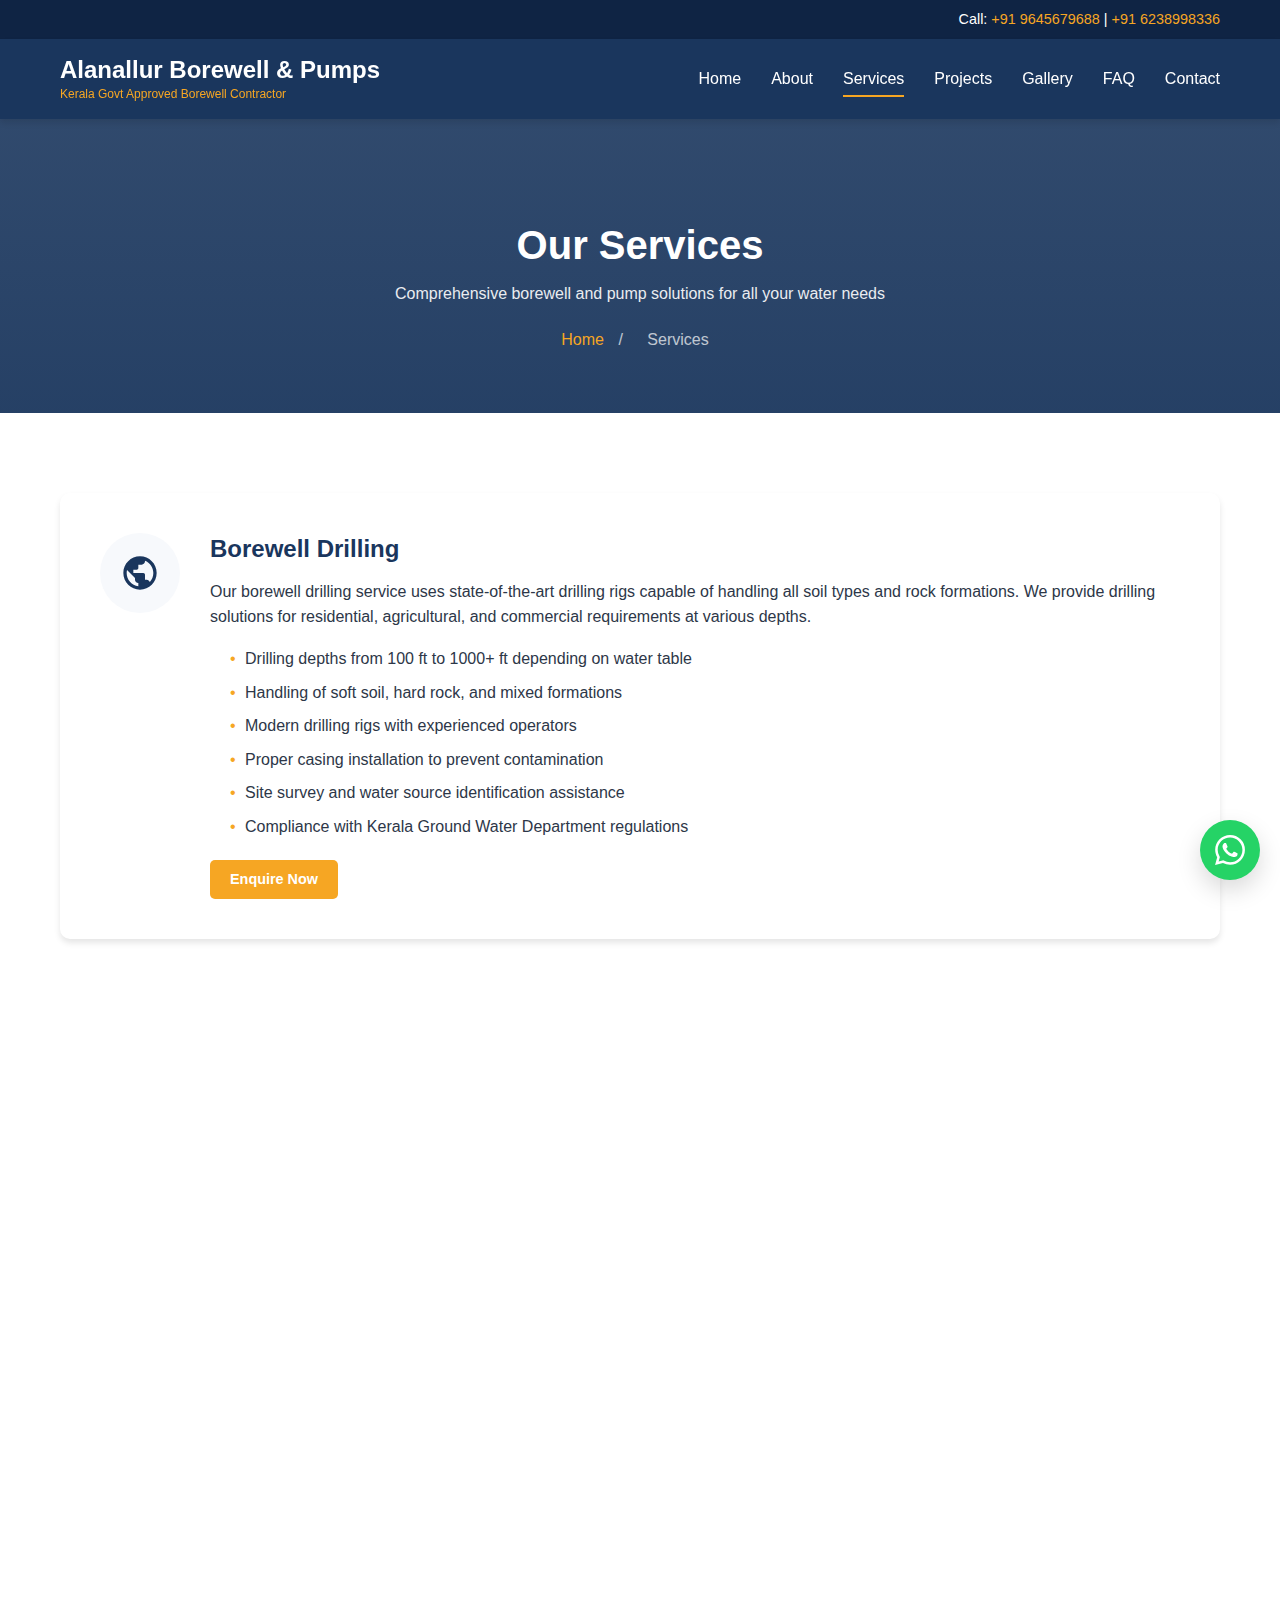
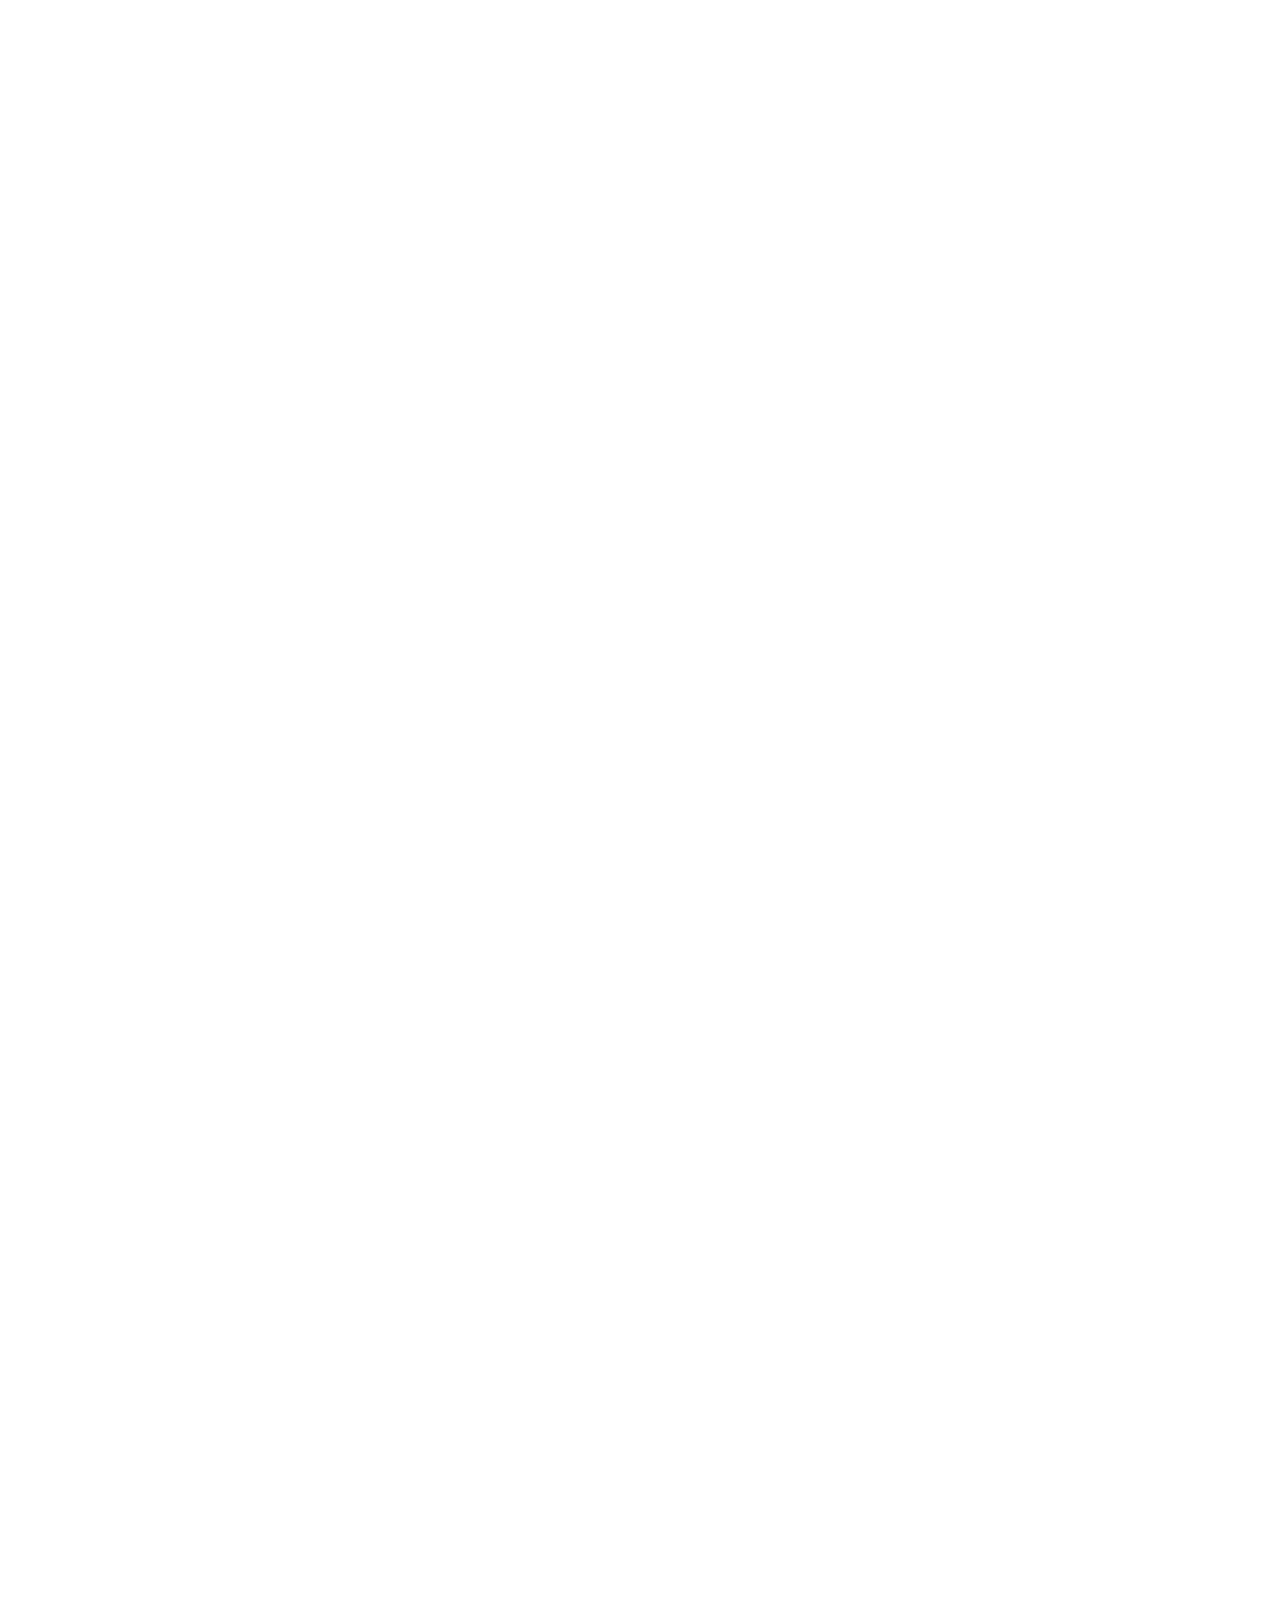
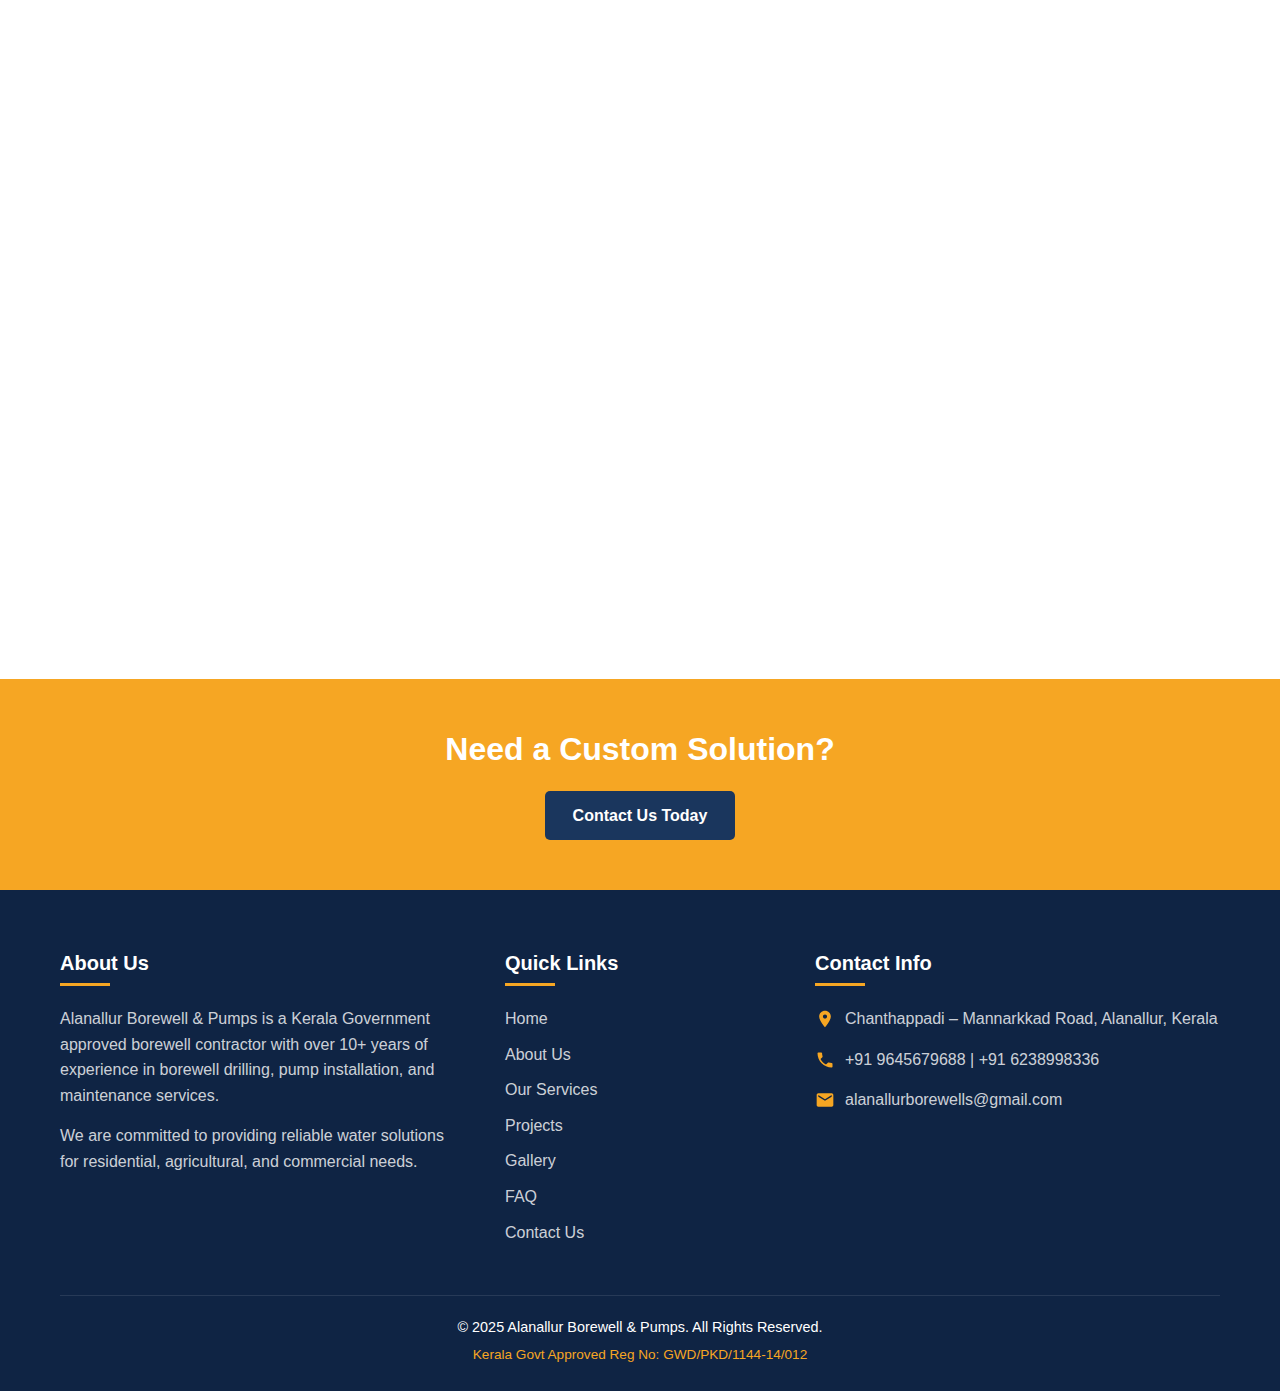
<file: services.html>
<!DOCTYPE html>
<html lang="en">
<head>
    <meta charset="UTF-8">
    <meta name="viewport" content="width=device-width, initial-scale=1.0">
    <title>Our Services | Alanallur Borewell & Pumps - Drilling, Pump Installation, Repair</title>
    <meta name="description" content="Comprehensive borewell and pump services including drilling, submersible pump installation, motor rewinding, borewell flushing, and annual maintenance contracts.">
    <meta property="og:title" content="Borewell & Pump Services | Alanallur Borewell & Pumps">
    <meta property="og:description" content="Expert borewell drilling, pump installation, repair, and maintenance services in Alanallur, Kerala.">
    <meta property="og:type" content="website">
    <link rel="stylesheet" href="styles.css">
</head>
<body>
    <!-- Top Bar -->
    <div class="top-bar">
        <div class="container">
            <span>Call: <a href="tel:+919645679688">+91 9645679688</a> | <a href="tel:+916238998336">+91 6238998336</a></span>
        </div>
    </div>

    <!-- Header -->
    <header>
        <div class="container">
            <div class="header-main">
                <div class="logo">
                    <h1>Alanallur Borewell & Pumps</h1>
                    <span>Kerala Govt Approved Borewell Contractor</span>
                </div>
                <nav class="nav-menu">
                    <a href="index.html">Home</a>
                    <a href="about.html">About</a>
                    <a href="services.html" class="active">Services</a>
                    <a href="projects.html">Projects</a>
                    <a href="gallery.html">Gallery</a>
                    <a href="faq.html">FAQ</a>
                    <a href="contact.html">Contact</a>
                </nav>
                <div class="hamburger">
                    <span></span>
                    <span></span>
                    <span></span>
                </div>
            </div>
        </div>
    </header>

    <!-- Page Header -->
    <section class="page-header">
        <div class="container">
            <h1>Our Services</h1>
            <p>Comprehensive borewell and pump solutions for all your water needs</p>
            <div class="breadcrumb">
                <a href="index.html">Home</a>
                <span>/</span>
                <span>Services</span>
            </div>
        </div>
    </section>

    <!-- Services Detail -->
    <section class="services-detail-section">
        <div class="container">
            <!-- Borewell Drilling -->
            <div class="service-detail fade-in" id="drilling">
                <div class="service-icon">
                    <svg viewBox="0 0 24 24"><path d="M12 2C6.48 2 2 6.48 2 12s4.48 10 10 10 10-4.48 10-10S17.52 2 12 2zm-1 17.93c-3.95-.49-7-3.85-7-7.93 0-.62.08-1.21.21-1.79L9 15v1c0 1.1.9 2 2 2v1.93zm6.9-2.54c-.26-.81-1-1.39-1.9-1.39h-1v-3c0-.55-.45-1-1-1H8v-2h2c.55 0 1-.45 1-1V7h2c1.1 0 2-.9 2-2v-.41c2.93 1.19 5 4.06 5 7.41 0 2.08-.8 3.97-2.1 5.39z"/></svg>
                </div>
                <div class="service-content">
                    <h3>Borewell Drilling</h3>
                    <p>Our borewell drilling service uses state-of-the-art drilling rigs capable of handling all soil types and rock formations. We provide drilling solutions for residential, agricultural, and commercial requirements at various depths.</p>
                    <ul>
                        <li>Drilling depths from 100 ft to 1000+ ft depending on water table</li>
                        <li>Handling of soft soil, hard rock, and mixed formations</li>
                        <li>Modern drilling rigs with experienced operators</li>
                        <li>Proper casing installation to prevent contamination</li>
                        <li>Site survey and water source identification assistance</li>
                        <li>Compliance with Kerala Ground Water Department regulations</li>
                    </ul>
                    <a href="contact.html?service=drilling" class="btn btn-primary btn-small">Enquire Now</a>
                </div>
            </div>

            <!-- Submersible Pump Installation -->
            <div class="service-detail fade-in" id="submersible">
                <div class="service-icon">
                    <svg viewBox="0 0 24 24"><path d="M17 16.99c-1.35 0-2.2.42-2.95.8-.65.33-1.18.6-2.05.6-.9 0-1.4-.25-2.05-.6-.75-.38-1.57-.8-2.95-.8s-2.2.42-2.95.8c-.65.33-1.17.6-2.05.6v1.95c1.35 0 2.2-.42 2.95-.8.65-.33 1.17-.6 2.05-.6s1.4.25 2.05.6c.75.38 1.57.8 2.95.8s2.2-.42 2.95-.8c.65-.33 1.18-.6 2.05-.6.9 0 1.4.25 2.05.6.75.38 1.58.8 2.95.8v-1.95c-.9 0-1.4-.25-2.05-.6-.75-.38-1.6-.8-2.95-.8zm0-4.45c-1.35 0-2.2.43-2.95.8-.65.32-1.18.6-2.05.6-.9 0-1.4-.25-2.05-.6-.75-.38-1.57-.8-2.95-.8s-2.2.43-2.95.8c-.65.32-1.17.6-2.05.6v1.95c1.35 0 2.2-.43 2.95-.8.65-.35 1.15-.6 2.05-.6s1.4.25 2.05.6c.75.38 1.57.8 2.95.8s2.2-.43 2.95-.8c.65-.35 1.15-.6 2.05-.6s1.4.25 2.05.6c.75.38 1.58.8 2.95.8v-1.95c-.9 0-1.4-.25-2.05-.6-.75-.38-1.6-.8-2.95-.8z"/></svg>
                </div>
                <div class="service-content">
                    <h3>Submersible Pump Installation</h3>
                    <p>We provide complete submersible pump installation services, from selecting the right HP capacity to final commissioning. Our team ensures proper installation for optimal performance and longevity.</p>
                    <ul>
                        <li>Selection of appropriate pump capacity (0.5 HP to 15 HP)</li>
                        <li>Quality submersible cables and delivery pipes</li>
                        <li>Control panel installation with overload protection</li>
                        <li>Proper lowering and positioning of the pump</li>
                        <li>Testing and commissioning with yield verification</li>
                        <li>Brands: Kirloskar, Texmo, CRI, and other reputed manufacturers</li>
                    </ul>
                    <a href="contact.html?service=submersible" class="btn btn-primary btn-small">Enquire Now</a>
                </div>
            </div>

            <!-- Openwell & Monoblock Pump Installation -->
            <div class="service-detail fade-in" id="openwell">
                <div class="service-icon">
                    <svg viewBox="0 0 24 24"><path d="M19.35 10.04C18.67 6.59 15.64 4 12 4 9.11 4 6.6 5.64 5.35 8.04 2.34 8.36 0 10.91 0 14c0 3.31 2.69 6 6 6h13c2.76 0 5-2.24 5-5 0-2.64-2.05-4.78-4.65-4.96z"/></svg>
                </div>
                <div class="service-content">
                    <h3>Openwell & Monoblock Pump Installation</h3>
                    <p>For open wells and surface water sources, we provide monoblock and openwell submersible pump installations. These are ideal for agricultural and domestic water supply needs.</p>
                    <ul>
                        <li>Monoblock pumps for surface water pumping</li>
                        <li>Openwell submersible pumps for deeper open wells</li>
                        <li>Proper foundation and mounting setup</li>
                        <li>Piping and valve installation</li>
                        <li>Electrical wiring and starter panel fitting</li>
                        <li>Suitable for irrigation and household water supply</li>
                    </ul>
                    <a href="contact.html?service=openwell" class="btn btn-primary btn-small">Enquire Now</a>
                </div>
            </div>

            <!-- Borewell Flushing & Cleaning -->
            <div class="service-detail fade-in" id="flushing">
                <div class="service-icon">
                    <svg viewBox="0 0 24 24"><path d="M12 2c-5.33 4.55-8 8.48-8 11.8 0 4.98 3.8 8.2 8 8.2s8-3.22 8-8.2c0-3.32-2.67-7.25-8-11.8zm0 18c-3.35 0-6-2.57-6-6.2 0-2.34 1.95-5.44 6-9.14 4.05 3.7 6 6.79 6 9.14 0 3.63-2.65 6.2-6 6.2zm-4.17-6c.37 0 .67.26.74.62.41 2.22 2.28 2.98 3.64 2.87.43-.02.79.32.79.75 0 .4-.32.73-.72.75-2.13.13-4.62-1.09-5.19-4.12-.1-.45.27-.87.74-.87z"/></svg>
                </div>
                <div class="service-content">
                    <h3>Borewell Flushing & Cleaning</h3>
                    <p>Revive your low-yield borewell with our professional flushing and cleaning services. Regular cleaning helps restore water flow and extend borewell life.</p>
                    <ul>
                        <li>High-pressure flushing to remove sediment and debris</li>
                        <li>Air compressor cleaning for stubborn blockages</li>
                        <li>Removal of sand and silt accumulation</li>
                        <li>Restoring water yield in declining borewells</li>
                        <li>Camera inspection to identify problems (if required)</li>
                        <li>Recommendations for preventive maintenance</li>
                    </ul>
                    <a href="contact.html?service=flushing" class="btn btn-primary btn-small">Enquire Now</a>
                </div>
            </div>

            <!-- Motor Rewinding & Repair -->
            <div class="service-detail fade-in" id="motor">
                <div class="service-icon">
                    <svg viewBox="0 0 24 24"><path d="M22.7 19l-9.1-9.1c.9-2.3.4-5-1.5-6.9-2-2-5-2.4-7.4-1.3L9 6 6 9 1.6 4.7C.4 7.1.9 10.1 2.9 12.1c1.9 1.9 4.6 2.4 6.9 1.5l9.1 9.1c.4.4 1 .4 1.4 0l2.3-2.3c.5-.4.5-1.1.1-1.4z"/></svg>
                </div>
                <div class="service-content">
                    <h3>Motor Rewinding & Repair</h3>
                    <p>Expert motor repair and rewinding services to get your pump back in working condition. We handle all types of submersible and monoblock motors.</p>
                    <ul>
                        <li>Complete motor rewinding with quality copper wire</li>
                        <li>Bearing replacement and shaft repair</li>
                        <li>Impeller and diffuser replacement</li>
                        <li>Cable joint repair and replacement</li>
                        <li>Control panel repair and component replacement</li>
                        <li>Emergency repair services available</li>
                    </ul>
                    <a href="contact.html?service=motor" class="btn btn-primary btn-small">Enquire Now</a>
                </div>
            </div>

            <!-- Water Level & Yield Testing -->
            <div class="service-detail fade-in" id="testing">
                <div class="service-icon">
                    <svg viewBox="0 0 24 24"><path d="M19 3H5c-1.1 0-2 .9-2 2v14c0 1.1.9 2 2 2h14c1.1 0 2-.9 2-2V5c0-1.1-.9-2-2-2zM9 17H7v-7h2v7zm4 0h-2V7h2v10zm4 0h-2v-4h2v4z"/></svg>
                </div>
                <div class="service-content">
                    <h3>Water Level & Yield Testing</h3>
                    <p>Accurate measurement of water level and yield to help you understand your borewell's capacity and plan water usage accordingly.</p>
                    <ul>
                        <li>Static water level measurement</li>
                        <li>Pumping test for yield assessment</li>
                        <li>Recovery rate analysis</li>
                        <li>Recommendations for optimal pump selection</li>
                        <li>Documentation for loan or permit purposes</li>
                        <li>Regular monitoring for seasonal variations</li>
                    </ul>
                    <a href="contact.html?service=testing" class="btn btn-primary btn-small">Enquire Now</a>
                </div>
            </div>

            <!-- Annual Maintenance Contracts -->
            <div class="service-detail fade-in" id="amc">
                <div class="service-icon">
                    <svg viewBox="0 0 24 24"><path d="M19 3h-4.18C14.4 1.84 13.3 1 12 1c-1.3 0-2.4.84-2.82 2H5c-1.1 0-2 .9-2 2v14c0 1.1.9 2 2 2h14c1.1 0 2-.9 2-2V5c0-1.1-.9-2-2-2zm-7 0c.55 0 1 .45 1 1s-.45 1-1 1-1-.45-1-1 .45-1 1-1zm2 14H7v-2h7v2zm3-4H7v-2h10v2zm0-4H7V7h10v2z"/></svg>
                </div>
                <div class="service-content">
                    <h3>Annual Maintenance Contracts</h3>
                    <p>Protect your investment with our comprehensive AMC plans. Regular maintenance ensures trouble-free operation and extends equipment life.</p>
                    <ul>
                        <li>Periodic inspection of pump and motor</li>
                        <li>Control panel and electrical check-up</li>
                        <li>Water yield monitoring</li>
                        <li>Priority emergency response</li>
                        <li>Discounted rates on repairs and parts</li>
                        <li>Detailed maintenance reports</li>
                    </ul>
                    <a href="contact.html?service=amc" class="btn btn-primary btn-small">Enquire Now</a>
                </div>
            </div>
        </div>
    </section>

    <!-- CTA Strip -->
    <section class="cta-strip">
        <div class="container">
            <h2>Need a Custom Solution?</h2>
            <a href="contact.html" class="btn">Contact Us Today</a>
        </div>
    </section>

    <!-- Footer -->
    <footer>
        <div class="container">
            <div class="footer-grid">
                <div class="footer-section">
                    <h4>About Us</h4>
                    <p>Alanallur Borewell & Pumps is a Kerala Government approved borewell contractor with over 10+ years of experience in borewell drilling, pump installation, and maintenance services.</p>
                    <p>We are committed to providing reliable water solutions for residential, agricultural, and commercial needs.</p>
                </div>
                <div class="footer-section">
                    <h4>Quick Links</h4>
                    <ul>
                        <li><a href="index.html">Home</a></li>
                        <li><a href="about.html">About Us</a></li>
                        <li><a href="services.html">Our Services</a></li>
                        <li><a href="projects.html">Projects</a></li>
                        <li><a href="gallery.html">Gallery</a></li>
                        <li><a href="faq.html">FAQ</a></li>
                        <li><a href="contact.html">Contact Us</a></li>
                    </ul>
                </div>
                <div class="footer-section">
                    <h4>Contact Info</h4>
                    <div class="footer-contact-item">
                        <svg viewBox="0 0 24 24"><path d="M12 2C8.13 2 5 5.13 5 9c0 5.25 7 13 7 13s7-7.75 7-13c0-3.87-3.13-7-7-7zm0 9.5c-1.38 0-2.5-1.12-2.5-2.5s1.12-2.5 2.5-2.5 2.5 1.12 2.5 2.5-1.12 2.5-2.5 2.5z"/></svg>
                        <span>Chanthappadi – Mannarkkad Road, Alanallur, Kerala</span>
                    </div>
                    <div class="footer-contact-item">
                        <svg viewBox="0 0 24 24"><path d="M6.62 10.79c1.44 2.83 3.76 5.14 6.59 6.59l2.2-2.2c.27-.27.67-.36 1.02-.24 1.12.37 2.33.57 3.57.57.55 0 1 .45 1 1V20c0 .55-.45 1-1 1-9.39 0-17-7.61-17-17 0-.55.45-1 1-1h3.5c.55 0 1 .45 1 1 0 1.25.2 2.45.57 3.57.11.35.03.74-.25 1.02l-2.2 2.2z"/></svg>
                        <span><a href="tel:+919645679688">+91 9645679688</a> | <a href="tel:+916238998336">+91 6238998336</a></span>
                    </div>
                    <div class="footer-contact-item">
                        <svg viewBox="0 0 24 24"><path d="M20 4H4c-1.1 0-1.99.9-1.99 2L2 18c0 1.1.9 2 2 2h16c1.1 0 2-.9 2-2V6c0-1.1-.9-2-2-2zm0 4l-8 5-8-5V6l8 5 8-5v2z"/></svg>
                        <span><a href="mailto:alanallurborewells@gmail.com">alanallurborewells@gmail.com</a></span>
                    </div>
                </div>
            </div>
            <div class="footer-bottom">
                <p>&copy; 2025 Alanallur Borewell & Pumps. All Rights Reserved.</p>
                <p class="reg-no">Kerala Govt Approved Reg No: GWD/PKD/1144-14/012</p>
            </div>
        </div>
    </footer>

    <!-- Floating WhatsApp Button -->
    <a href="https://wa.me/919645679688" class="floating-btn" target="_blank" rel="noopener">
        <svg viewBox="0 0 24 24"><path d="M17.472 14.382c-.297-.149-1.758-.867-2.03-.967-.273-.099-.471-.148-.67.15-.197.297-.767.966-.94 1.164-.173.199-.347.223-.644.075-.297-.15-1.255-.463-2.39-1.475-.883-.788-1.48-1.761-1.653-2.059-.173-.297-.018-.458.13-.606.134-.133.298-.347.446-.52.149-.174.198-.298.298-.497.099-.198.05-.371-.025-.52-.075-.149-.669-1.612-.916-2.207-.242-.579-.487-.5-.669-.51-.173-.008-.371-.01-.57-.01-.198 0-.52.074-.792.372-.272.297-1.04 1.016-1.04 2.479 0 1.462 1.065 2.875 1.213 3.074.149.198 2.096 3.2 5.077 4.487.709.306 1.262.489 1.694.625.712.227 1.36.195 1.871.118.571-.085 1.758-.719 2.006-1.413.248-.694.248-1.289.173-1.413-.074-.124-.272-.198-.57-.347m-5.421 7.403h-.004a9.87 9.87 0 01-5.031-1.378l-.361-.214-3.741.982.998-3.648-.235-.374a9.86 9.86 0 01-1.51-5.26c.001-5.45 4.436-9.884 9.888-9.884 2.64 0 5.122 1.03 6.988 2.898a9.825 9.825 0 012.893 6.994c-.003 5.45-4.437 9.884-9.885 9.884m8.413-18.297A11.815 11.815 0 0012.05 0C5.495 0 .16 5.335.157 11.892c0 2.096.547 4.142 1.588 5.945L.057 24l6.305-1.654a11.882 11.882 0 005.683 1.448h.005c6.554 0 11.89-5.335 11.893-11.893a11.821 11.821 0 00-3.48-8.413z"/></svg>
    </a>

    <script src="script.js"></script>
</body>
</html>
</file>
<file: styles.css>
/* ===== CSS VARIABLES ===== */
:root {
    --primary-color: #1a365d;
    --primary-dark: #0f2444;
    --secondary-color: #2c5282;
    --accent-color: #f6a623;
    --accent-hover: #e09000;
    --white: #ffffff;
    --light-gray: #f7f9fc;
    --gray: #718096;
    --dark-gray: #4a5568;
    --text-color: #2d3748;
    --border-color: #e2e8f0;
    --shadow: 0 4px 6px rgba(0, 0, 0, 0.1);
    --shadow-lg: 0 10px 25px rgba(0, 0, 0, 0.15);
    --transition: all 0.3s ease;
    --font-primary: 'Segoe UI', Tahoma, Geneva, Verdana, sans-serif;
    --max-width: 1200px;
}

/* ===== RESET & BASE ===== */
* {
    margin: 0;
    padding: 0;
    box-sizing: border-box;
}

html {
    scroll-behavior: smooth;
}

body {
    font-family: var(--font-primary);
    font-size: 16px;
    line-height: 1.6;
    color: var(--text-color);
    background-color: var(--white);
}

a {
    text-decoration: none;
    color: inherit;
    transition: var(--transition);
}

ul {
    list-style: none;
}

img {
    max-width: 100%;
    height: auto;
    display: block;
}

.container {
    max-width: var(--max-width);
    margin: 0 auto;
    padding: 0 20px;
}

/* ===== TYPOGRAPHY ===== */
h1, h2, h3, h4, h5, h6 {
    color: var(--primary-color);
    margin-bottom: 1rem;
    line-height: 1.3;
}

h1 { font-size: 2.5rem; }
h2 { font-size: 2rem; }
h3 { font-size: 1.5rem; }
h4 { font-size: 1.25rem; }

p {
    margin-bottom: 1rem;
}

/* ===== BUTTONS ===== */
.btn {
    display: inline-block;
    padding: 12px 28px;
    border-radius: 5px;
    font-weight: 600;
    font-size: 1rem;
    cursor: pointer;
    transition: var(--transition);
    border: none;
    text-align: center;
}

.btn-primary {
    background-color: var(--accent-color);
    color: var(--white);
}

.btn-primary:hover {
    background-color: var(--accent-hover);
    transform: translateY(-2px);
    box-shadow: var(--shadow);
}

.btn-secondary {
    background-color: transparent;
    color: var(--white);
    border: 2px solid var(--white);
}

.btn-secondary:hover {
    background-color: var(--white);
    color: var(--primary-color);
}

.btn-outline {
    background-color: transparent;
    color: var(--primary-color);
    border: 2px solid var(--primary-color);
}

.btn-outline:hover {
    background-color: var(--primary-color);
    color: var(--white);
}

.btn-small {
    padding: 8px 20px;
    font-size: 0.9rem;
}

/* ===== HEADER ===== */
.top-bar {
    background-color: var(--primary-dark);
    color: var(--white);
    padding: 8px 0;
    font-size: 0.9rem;
}

.top-bar .container {
    display: flex;
    justify-content: flex-end;
    align-items: center;
}

.top-bar a {
    color: var(--accent-color);
}

.top-bar a:hover {
    color: var(--white);
}

header {
    background-color: var(--primary-color);
    position: sticky;
    top: 0;
    z-index: 1000;
    box-shadow: var(--shadow);
}

.header-main {
    display: flex;
    justify-content: space-between;
    align-items: center;
    padding: 15px 0;
}

.logo {
    display: flex;
    flex-direction: column;
}

.logo h1 {
    color: var(--white);
    font-size: 1.5rem;
    margin-bottom: 0;
}

.logo span {
    color: var(--accent-color);
    font-size: 0.75rem;
    font-weight: 500;
}

.nav-menu {
    display: flex;
    gap: 30px;
}

.nav-menu a {
    color: var(--white);
    font-weight: 500;
    padding: 5px 0;
    position: relative;
}

.nav-menu a::after {
    content: '';
    position: absolute;
    bottom: 0;
    left: 0;
    width: 0;
    height: 2px;
    background-color: var(--accent-color);
    transition: var(--transition);
}

.nav-menu a:hover::after,
.nav-menu a.active::after {
    width: 100%;
}

.hamburger {
    display: none;
    flex-direction: column;
    cursor: pointer;
    gap: 5px;
}

.hamburger span {
    width: 25px;
    height: 3px;
    background-color: var(--white);
    transition: var(--transition);
}

/* ===== MOBILE NAVIGATION ===== */
@media (max-width: 768px) {
    .nav-menu {
        position: fixed;
        top: 0;
        right: -100%;
        width: 280px;
        height: 100vh;
        background-color: var(--primary-dark);
        flex-direction: column;
        padding: 80px 30px 30px;
        gap: 20px;
        transition: var(--transition);
        box-shadow: var(--shadow-lg);
    }

    .nav-menu.active {
        right: 0;
    }

    .hamburger {
        display: flex;
        z-index: 1001;
    }

    .hamburger.active span:nth-child(1) {
        transform: rotate(45deg) translate(5px, 5px);
    }

    .hamburger.active span:nth-child(2) {
        opacity: 0;
    }

    .hamburger.active span:nth-child(3) {
        transform: rotate(-45deg) translate(7px, -7px);
    }
}

/* ===== FLOATING CALL BUTTON ===== */
.floating-btn {
    position: fixed;
    bottom: 20px;
    right: 20px;
    width: 60px;
    height: 60px;
    background-color: #25d366;
    border-radius: 50%;
    display: flex;
    align-items: center;
    justify-content: center;
    box-shadow: var(--shadow-lg);
    z-index: 999;
    transition: var(--transition);
}

.floating-btn:hover {
    transform: scale(1.1);
}

.floating-btn svg {
    width: 30px;
    height: 30px;
    fill: var(--white);
}

/* ===== HERO SECTION ===== */
.hero {
    background: linear-gradient(rgba(26, 54, 93, 0.85), rgba(26, 54, 93, 0.9)), 
                url('https://images.unsplash.com/photo-1504307651254-35680f356dfd?w=1920') center/cover no-repeat;
    min-height: 600px;
    display: flex;
    align-items: center;
    color: var(--white);
    text-align: center;
    padding: 80px 0;
}

.hero h1 {
    color: var(--white);
    font-size: 3rem;
    margin-bottom: 1.5rem;
}

.hero p {
    font-size: 1.25rem;
    max-width: 700px;
    margin: 0 auto 2rem;
    opacity: 0.95;
}

.hero-buttons {
    display: flex;
    gap: 20px;
    justify-content: center;
    flex-wrap: wrap;
}

/* ===== SECTION STYLES ===== */
section {
    padding: 80px 0;
}

.section-title {
    text-align: center;
    margin-bottom: 50px;
}

.section-title h2 {
    position: relative;
    display: inline-block;
    padding-bottom: 15px;
}

.section-title h2::after {
    content: '';
    position: absolute;
    bottom: 0;
    left: 50%;
    transform: translateX(-50%);
    width: 80px;
    height: 4px;
    background-color: var(--accent-color);
    border-radius: 2px;
}

.section-title p {
    color: var(--gray);
    max-width: 600px;
    margin: 20px auto 0;
}

.bg-light {
    background-color: var(--light-gray);
}

/* ===== HIGHLIGHTS / BADGES ===== */
.highlights {
    background-color: var(--primary-color);
    padding: 50px 0;
}

.highlights-grid {
    display: grid;
    grid-template-columns: repeat(4, 1fr);
    gap: 30px;
}

.highlight-item {
    text-align: center;
    color: var(--white);
}

.highlight-icon {
    width: 70px;
    height: 70px;
    background-color: var(--accent-color);
    border-radius: 50%;
    display: flex;
    align-items: center;
    justify-content: center;
    margin: 0 auto 15px;
}

.highlight-icon svg {
    width: 35px;
    height: 35px;
    fill: var(--white);
}

.highlight-item h4 {
    color: var(--white);
    font-size: 1rem;
    margin-bottom: 0;
}

@media (max-width: 768px) {
    .highlights-grid {
        grid-template-columns: repeat(2, 1fr);
    }
}

@media (max-width: 480px) {
    .highlights-grid {
        grid-template-columns: 1fr;
    }
}

/* ===== SERVICES GRID ===== */
.services-grid {
    display: grid;
    grid-template-columns: repeat(3, 1fr);
    gap: 30px;
}

.service-card {
    background-color: var(--white);
    border-radius: 10px;
    padding: 30px;
    box-shadow: var(--shadow);
    transition: var(--transition);
    text-align: center;
}

.service-card:hover {
    transform: translateY(-10px);
    box-shadow: var(--shadow-lg);
}

.service-icon {
    width: 80px;
    height: 80px;
    background-color: var(--light-gray);
    border-radius: 50%;
    display: flex;
    align-items: center;
    justify-content: center;
    margin: 0 auto 20px;
}

.service-icon svg {
    width: 40px;
    height: 40px;
    fill: var(--primary-color);
}

.service-card h3 {
    font-size: 1.25rem;
    margin-bottom: 15px;
}

.service-card p {
    color: var(--gray);
    margin-bottom: 20px;
}

@media (max-width: 992px) {
    .services-grid {
        grid-template-columns: repeat(2, 1fr);
    }
}

@media (max-width: 576px) {
    .services-grid {
        grid-template-columns: 1fr;
    }
}

/* ===== WHY CHOOSE US ===== */
.why-grid {
    display: grid;
    grid-template-columns: repeat(3, 1fr);
    gap: 30px;
}

.why-card {
    background-color: var(--white);
    border-radius: 10px;
    padding: 30px;
    box-shadow: var(--shadow);
    border-left: 4px solid var(--accent-color);
    transition: var(--transition);
}

.why-card:hover {
    transform: translateX(10px);
}

.why-card h4 {
    margin-bottom: 10px;
}

.why-card p {
    color: var(--gray);
    margin-bottom: 0;
}

@media (max-width: 992px) {
    .why-grid {
        grid-template-columns: repeat(2, 1fr);
    }
}

@media (max-width: 576px) {
    .why-grid {
        grid-template-columns: 1fr;
    }
}

/* ===== SERVICE AREAS ===== */
.areas-content {
    display: grid;
    grid-template-columns: 1fr 1fr;
    gap: 50px;
    align-items: center;
}

.areas-map {
    background-color: var(--light-gray);
    border-radius: 10px;
    height: 300px;
    display: flex;
    align-items: center;
    justify-content: center;
    overflow: hidden;
}

.areas-map iframe {
    width: 100%;
    height: 100%;
    border: none;
}

.areas-list ul {
    display: grid;
    grid-template-columns: repeat(2, 1fr);
    gap: 15px;
}

.areas-list li {
    display: flex;
    align-items: center;
    gap: 10px;
}

.areas-list li::before {
    content: '✓';
    color: var(--accent-color);
    font-weight: bold;
}

@media (max-width: 768px) {
    .areas-content {
        grid-template-columns: 1fr;
    }
}

/* ===== TESTIMONIALS ===== */
.testimonials-grid {
    display: grid;
    grid-template-columns: repeat(3, 1fr);
    gap: 30px;
}

.testimonial-card {
    background-color: var(--white);
    border-radius: 10px;
    padding: 30px;
    box-shadow: var(--shadow);
    position: relative;
}

.testimonial-card::before {
    content: '"';
    font-size: 5rem;
    color: var(--accent-color);
    opacity: 0.2;
    position: absolute;
    top: 10px;
    left: 20px;
    line-height: 1;
}

.testimonial-card p {
    font-style: italic;
    color: var(--dark-gray);
    margin-bottom: 20px;
    position: relative;
    z-index: 1;
}

.testimonial-author {
    display: flex;
    align-items: center;
    gap: 15px;
}

.author-avatar {
    width: 50px;
    height: 50px;
    background-color: var(--primary-color);
    border-radius: 50%;
    display: flex;
    align-items: center;
    justify-content: center;
    color: var(--white);
    font-weight: bold;
    font-size: 1.25rem;
}

.author-info h5 {
    color: var(--primary-color);
    margin-bottom: 0;
}

.author-info span {
    color: var(--gray);
    font-size: 0.875rem;
}

@media (max-width: 992px) {
    .testimonials-grid {
        grid-template-columns: 1fr;
    }
}

/* ===== CTA STRIP ===== */
.cta-strip {
    background-color: var(--accent-color);
    padding: 50px 0;
    text-align: center;
}

.cta-strip h2 {
    color: var(--white);
    margin-bottom: 20px;
}

.cta-strip .btn {
    background-color: var(--primary-color);
    color: var(--white);
}

.cta-strip .btn:hover {
    background-color: var(--primary-dark);
}

/* ===== PAGE HEADER ===== */
.page-header {
    background: linear-gradient(rgba(26, 54, 93, 0.9), rgba(26, 54, 93, 0.95)),
                url('https://images.unsplash.com/photo-1504307651254-35680f356dfd?w=1920') center/cover no-repeat;
    padding: 100px 0 60px;
    text-align: center;
    color: var(--white);
}

.page-header h1 {
    color: var(--white);
    margin-bottom: 10px;
}

.page-header p {
    opacity: 0.9;
    margin-bottom: 0;
}

.breadcrumb {
    margin-top: 20px;
}

.breadcrumb a {
    color: var(--accent-color);
}

.breadcrumb span {
    margin: 0 10px;
    opacity: 0.7;
}

/* ===== ABOUT PAGE ===== */
.about-intro {
    display: grid;
    grid-template-columns: 1fr 1fr;
    gap: 50px;
    align-items: center;
}

.about-image {
    background: linear-gradient(rgba(26, 54, 93, 0.8), rgba(26, 54, 93, 0.8)),
                url('https://images.unsplash.com/photo-1581094794329-c8112c4e5190?w=800') center/cover no-repeat;
    height: 400px;
    border-radius: 10px;
    display: flex;
    align-items: center;
    justify-content: center;
}

.experience-badge {
    background-color: var(--accent-color);
    color: var(--white);
    padding: 30px;
    border-radius: 10px;
    text-align: center;
}

.experience-badge h3 {
    color: var(--white);
    font-size: 3rem;
    margin-bottom: 5px;
}

.experience-badge p {
    margin-bottom: 0;
    font-size: 1.1rem;
}

@media (max-width: 768px) {
    .about-intro {
        grid-template-columns: 1fr;
    }
}

.team-grid {
    display: grid;
    grid-template-columns: repeat(3, 1fr);
    gap: 30px;
}

.team-card {
    background-color: var(--white);
    border-radius: 10px;
    padding: 30px;
    text-align: center;
    box-shadow: var(--shadow);
}

.team-icon {
    width: 100px;
    height: 100px;
    background-color: var(--primary-color);
    border-radius: 50%;
    display: flex;
    align-items: center;
    justify-content: center;
    margin: 0 auto 20px;
}

.team-icon svg {
    width: 50px;
    height: 50px;
    fill: var(--white);
}

@media (max-width: 768px) {
    .team-grid {
        grid-template-columns: 1fr;
    }
}

.values-grid {
    display: grid;
    grid-template-columns: repeat(4, 1fr);
    gap: 30px;
}

.value-card {
    text-align: center;
    padding: 30px;
}

.value-icon {
    width: 80px;
    height: 80px;
    background-color: var(--accent-color);
    border-radius: 50%;
    display: flex;
    align-items: center;
    justify-content: center;
    margin: 0 auto 20px;
}

.value-icon svg {
    width: 40px;
    height: 40px;
    fill: var(--white);
}

@media (max-width: 992px) {
    .values-grid {
        grid-template-columns: repeat(2, 1fr);
    }
}

@media (max-width: 576px) {
    .values-grid {
        grid-template-columns: 1fr;
    }
}

.certifications {
    background-color: var(--primary-color);
    color: var(--white);
    padding: 60px;
    border-radius: 10px;
}

.certifications h3 {
    color: var(--white);
    margin-bottom: 30px;
}

.cert-badge {
    background-color: var(--accent-color);
    display: inline-block;
    padding: 15px 30px;
    border-radius: 5px;
    font-weight: bold;
    margin-bottom: 30px;
}

.certifications ul {
    display: grid;
    grid-template-columns: repeat(2, 1fr);
    gap: 15px;
}

.certifications li {
    display: flex;
    align-items: center;
    gap: 10px;
}

.certifications li::before {
    content: '✓';
    color: var(--accent-color);
    font-weight: bold;
}

@media (max-width: 576px) {
    .certifications ul {
        grid-template-columns: 1fr;
    }
}

/* ===== SERVICES PAGE ===== */
.service-detail {
    background-color: var(--white);
    border-radius: 10px;
    padding: 40px;
    margin-bottom: 30px;
    box-shadow: var(--shadow);
    display: grid;
    grid-template-columns: auto 1fr;
    gap: 30px;
    align-items: start;
}

.service-detail:nth-child(even) {
    background-color: var(--light-gray);
}

.service-detail .service-icon {
    margin: 0;
}

.service-detail h3 {
    margin-bottom: 15px;
}

.service-detail ul {
    margin: 15px 0 20px;
    padding-left: 20px;
}

.service-detail li {
    margin-bottom: 8px;
    position: relative;
    padding-left: 15px;
}

.service-detail li::before {
    content: '•';
    color: var(--accent-color);
    position: absolute;
    left: 0;
}

@media (max-width: 576px) {
    .service-detail {
        grid-template-columns: 1fr;
        text-align: center;
    }

    .service-detail .service-icon {
        margin: 0 auto;
    }

    .service-detail ul {
        text-align: left;
    }
}

/* ===== PROJECTS PAGE ===== */
.projects-grid {
    display: grid;
    grid-template-columns: repeat(3, 1fr);
    gap: 30px;
}

.project-card {
    background-color: var(--white);
    border-radius: 10px;
    overflow: hidden;
    box-shadow: var(--shadow);
    transition: var(--transition);
}

.project-card:hover {
    transform: translateY(-10px);
    box-shadow: var(--shadow-lg);
}

.project-image {
    height: 200px;
    background: linear-gradient(rgba(26, 54, 93, 0.7), rgba(26, 54, 93, 0.7)),
                url('https://images.unsplash.com/photo-1504307651254-35680f356dfd?w=600') center/cover no-repeat;
    display: flex;
    align-items: center;
    justify-content: center;
}

.project-image svg {
    width: 60px;
    height: 60px;
    fill: var(--white);
    opacity: 0.8;
}

.project-content {
    padding: 25px;
}

.project-location {
    color: var(--accent-color);
    font-weight: 600;
    margin-bottom: 10px;
    display: block;
}

.project-specs {
    color: var(--gray);
    font-size: 0.9rem;
    margin-bottom: 10px;
}

@media (max-width: 992px) {
    .projects-grid {
        grid-template-columns: repeat(2, 1fr);
    }
}

@media (max-width: 576px) {
    .projects-grid {
        grid-template-columns: 1fr;
    }
}

/* ===== TIMELINE ===== */
.timeline {
    position: relative;
    max-width: 800px;
    margin: 0 auto;
}

.timeline::before {
    content: '';
    position: absolute;
    left: 50%;
    transform: translateX(-50%);
    width: 4px;
    height: 100%;
    background-color: var(--accent-color);
}

.timeline-item {
    display: flex;
    justify-content: flex-end;
    padding-right: 50%;
    position: relative;
    margin-bottom: 30px;
}

.timeline-item:nth-child(even) {
    justify-content: flex-start;
    padding-right: 0;
    padding-left: 50%;
}

.timeline-content {
    background-color: var(--white);
    padding: 25px;
    border-radius: 10px;
    box-shadow: var(--shadow);
    max-width: 350px;
    position: relative;
}

.timeline-item:nth-child(odd) .timeline-content {
    margin-right: 30px;
}

.timeline-item:nth-child(even) .timeline-content {
    margin-left: 30px;
}

.timeline-number {
    position: absolute;
    left: 50%;
    transform: translateX(-50%);
    width: 40px;
    height: 40px;
    background-color: var(--primary-color);
    border-radius: 50%;
    display: flex;
    align-items: center;
    justify-content: center;
    color: var(--white);
    font-weight: bold;
    border: 4px solid var(--accent-color);
}

.timeline-content h4 {
    margin-bottom: 10px;
}

.timeline-content p {
    color: var(--gray);
    margin-bottom: 0;
    font-size: 0.95rem;
}

@media (max-width: 768px) {
    .timeline::before {
        left: 20px;
    }

    .timeline-item,
    .timeline-item:nth-child(even) {
        padding-left: 60px;
        padding-right: 0;
        justify-content: flex-start;
    }

    .timeline-item:nth-child(odd) .timeline-content,
    .timeline-item:nth-child(even) .timeline-content {
        margin-left: 0;
        margin-right: 0;
    }

    .timeline-number {
        left: 20px;
    }
}

/* ===== GALLERY PAGE ===== */
.gallery-filters {
    display: flex;
    justify-content: center;
    gap: 15px;
    flex-wrap: wrap;
    margin-bottom: 40px;
}

.filter-btn {
    padding: 10px 25px;
    border: 2px solid var(--primary-color);
    background-color: transparent;
    color: var(--primary-color);
    border-radius: 30px;
    cursor: pointer;
    transition: var(--transition);
    font-weight: 500;
}

.filter-btn:hover,
.filter-btn.active {
    background-color: var(--primary-color);
    color: var(--white);
}

.gallery-grid {
    display: grid;
    grid-template-columns: repeat(4, 1fr);
    gap: 20px;
}

.gallery-item {
    position: relative;
    overflow: hidden;
    border-radius: 10px;
    cursor: pointer;
    aspect-ratio: 1;
}

.gallery-item img {
    width: 100%;
    height: 100%;
    object-fit: cover;
    transition: var(--transition);
}

.gallery-item:hover img {
    transform: scale(1.1);
}

.gallery-overlay {
    position: absolute;
    inset: 0;
    background-color: rgba(26, 54, 93, 0.8);
    display: flex;
    align-items: center;
    justify-content: center;
    opacity: 0;
    transition: var(--transition);
}

.gallery-item:hover .gallery-overlay {
    opacity: 1;
}

.gallery-overlay svg {
    width: 40px;
    height: 40px;
    fill: var(--white);
}

@media (max-width: 992px) {
    .gallery-grid {
        grid-template-columns: repeat(3, 1fr);
    }
}

@media (max-width: 768px) {
    .gallery-grid {
        grid-template-columns: repeat(2, 1fr);
    }
}

@media (max-width: 480px) {
    .gallery-grid {
        grid-template-columns: 1fr;
    }
}

/* ===== LIGHTBOX ===== */
.lightbox {
    position: fixed;
    inset: 0;
    background-color: rgba(0, 0, 0, 0.95);
    display: flex;
    align-items: center;
    justify-content: center;
    z-index: 2000;
    opacity: 0;
    visibility: hidden;
    transition: var(--transition);
}

.lightbox.active {
    opacity: 1;
    visibility: visible;
}

.lightbox-content {
    max-width: 90%;
    max-height: 90%;
}

.lightbox-content img {
    max-width: 100%;
    max-height: 90vh;
    border-radius: 5px;
}

.lightbox-close {
    position: absolute;
    top: 20px;
    right: 30px;
    font-size: 3rem;
    color: var(--white);
    cursor: pointer;
    transition: var(--transition);
}

.lightbox-close:hover {
    color: var(--accent-color);
}

/* ===== FAQ PAGE ===== */
.faq-list {
    max-width: 800px;
    margin: 0 auto;
}

.faq-item {
    background-color: var(--white);
    border-radius: 10px;
    margin-bottom: 15px;
    box-shadow: var(--shadow);
    overflow: hidden;
}

.faq-question {
    padding: 20px 25px;
    display: flex;
    justify-content: space-between;
    align-items: center;
    cursor: pointer;
    transition: var(--transition);
}

.faq-question:hover {
    background-color: var(--light-gray);
}

.faq-question h4 {
    margin-bottom: 0;
    font-size: 1.1rem;
}

.faq-icon {
    font-size: 1.5rem;
    color: var(--accent-color);
    transition: var(--transition);
}

.faq-item.active .faq-icon {
    transform: rotate(45deg);
}

.faq-answer {
    max-height: 0;
    overflow: hidden;
    transition: max-height 0.3s ease;
}

.faq-answer-content {
    padding: 0 25px 20px;
    color: var(--gray);
}

.faq-item.active .faq-answer {
    max-height: 300px;
}

/* ===== CONTACT PAGE ===== */
.contact-grid {
    display: grid;
    grid-template-columns: 1fr 1.5fr;
    gap: 50px;
}

.contact-info {
    background-color: var(--primary-color);
    color: var(--white);
    padding: 40px;
    border-radius: 10px;
}

.contact-info h3 {
    color: var(--white);
    margin-bottom: 30px;
}

.contact-item {
    display: flex;
    gap: 15px;
    margin-bottom: 25px;
}

.contact-icon {
    width: 50px;
    height: 50px;
    background-color: var(--accent-color);
    border-radius: 50%;
    display: flex;
    align-items: center;
    justify-content: center;
    flex-shrink: 0;
}

.contact-icon svg {
    width: 24px;
    height: 24px;
    fill: var(--white);
}

.contact-item h5 {
    color: var(--accent-color);
    margin-bottom: 5px;
}

.contact-item p,
.contact-item a {
    color: var(--white);
    opacity: 0.9;
    margin-bottom: 0;
}

.contact-item a:hover {
    opacity: 1;
    color: var(--accent-color);
}

.contact-buttons {
    display: flex;
    gap: 15px;
    margin-top: 30px;
}

.contact-buttons .btn {
    flex: 1;
    text-align: center;
}

.btn-call {
    background-color: var(--accent-color);
}

.btn-whatsapp {
    background-color: #25d366;
}

@media (max-width: 768px) {
    .contact-grid {
        grid-template-columns: 1fr;
    }

    .contact-buttons {
        flex-direction: column;
    }
}

/* ===== CONTACT FORM ===== */
.contact-form {
    background-color: var(--white);
    padding: 40px;
    border-radius: 10px;
    box-shadow: var(--shadow);
}

.form-group {
    margin-bottom: 20px;
}

.form-group label {
    display: block;
    margin-bottom: 8px;
    font-weight: 500;
    color: var(--text-color);
}

.form-group label span {
    color: #e53e3e;
}

.form-group input,
.form-group select,
.form-group textarea {
    width: 100%;
    padding: 12px 15px;
    border: 2px solid var(--border-color);
    border-radius: 5px;
    font-size: 1rem;
    font-family: inherit;
    transition: var(--transition);
}

.form-group input:focus,
.form-group select:focus,
.form-group textarea:focus {
    outline: none;
    border-color: var(--primary-color);
}

.form-group textarea {
    resize: vertical;
    min-height: 120px;
}

.form-row {
    display: grid;
    grid-template-columns: 1fr 1fr;
    gap: 20px;
}

@media (max-width: 576px) {
    .form-row {
        grid-template-columns: 1fr;
    }
}

.form-error {
    color: #e53e3e;
    font-size: 0.875rem;
    margin-top: 5px;
    display: none;
}

.form-group.error input,
.form-group.error select,
.form-group.error textarea {
    border-color: #e53e3e;
}

.form-group.error .form-error {
    display: block;
}

.form-success {
    background-color: #48bb78;
    color: var(--white);
    padding: 20px;
    border-radius: 5px;
    text-align: center;
    display: none;
}

.form-success.show {
    display: block;
}

/* ===== MAP ===== */
.map-container {
    margin-top: 50px;
    border-radius: 10px;
    overflow: hidden;
    box-shadow: var(--shadow);
}

.map-container iframe {
    width: 100%;
    height: 400px;
    border: none;
}

/* ===== FOOTER ===== */
footer {
    background-color: var(--primary-dark);
    color: var(--white);
    padding-top: 60px;
}

.footer-grid {
    display: grid;
    grid-template-columns: 1.5fr 1fr 1.5fr;
    gap: 40px;
    padding-bottom: 40px;
}

.footer-section h4 {
    color: var(--white);
    margin-bottom: 20px;
    position: relative;
    padding-bottom: 10px;
}

.footer-section h4::after {
    content: '';
    position: absolute;
    bottom: 0;
    left: 0;
    width: 50px;
    height: 3px;
    background-color: var(--accent-color);
}

.footer-section p {
    color: rgba(255, 255, 255, 0.8);
    margin-bottom: 15px;
}

.footer-section ul li {
    margin-bottom: 10px;
}

.footer-section ul a {
    color: rgba(255, 255, 255, 0.8);
    transition: var(--transition);
}

.footer-section ul a:hover {
    color: var(--accent-color);
    padding-left: 5px;
}

.footer-contact-item {
    display: flex;
    gap: 10px;
    margin-bottom: 15px;
    color: rgba(255, 255, 255, 0.8);
}

.footer-contact-item svg {
    width: 20px;
    height: 20px;
    fill: var(--accent-color);
    flex-shrink: 0;
    margin-top: 3px;
}

.footer-contact-item a {
    color: rgba(255, 255, 255, 0.8);
}

.footer-contact-item a:hover {
    color: var(--accent-color);
}

.footer-bottom {
    border-top: 1px solid rgba(255, 255, 255, 0.1);
    padding: 20px 0;
    text-align: center;
}

.footer-bottom p {
    margin-bottom: 5px;
    font-size: 0.9rem;
}

.footer-bottom .reg-no {
    color: var(--accent-color);
    font-size: 0.85rem;
}

@media (max-width: 768px) {
    .footer-grid {
        grid-template-columns: 1fr;
    }
}

/* ===== ANIMATIONS ===== */
.fade-in {
    opacity: 0;
    transform: translateY(30px);
    transition: opacity 0.6s ease, transform 0.6s ease;
}

.fade-in.visible {
    opacity: 1;
    transform: translateY(0);
}

/* ===== RESPONSIVE ADJUSTMENTS ===== */
@media (max-width: 768px) {
    h1 { font-size: 2rem; }
    h2 { font-size: 1.75rem; }
    
    .hero {
        min-height: 500px;
        padding: 60px 0;
    }
    
    .hero h1 {
        font-size: 2rem;
    }
    
    .hero p {
        font-size: 1rem;
    }
    
    section {
        padding: 60px 0;
    }
    
    .top-bar {
        font-size: 0.8rem;
    }
    
    .logo h1 {
        font-size: 1.2rem;
    }
}

@media (max-width: 480px) {
    .container {
        padding: 0 15px;
    }
    
    .btn {
        padding: 10px 20px;
        font-size: 0.9rem;
    }
    
    .hero-buttons {
        flex-direction: column;
        align-items: center;
    }
    
    .hero-buttons .btn {
        width: 100%;
        max-width: 280px;
    }
}
</file>
